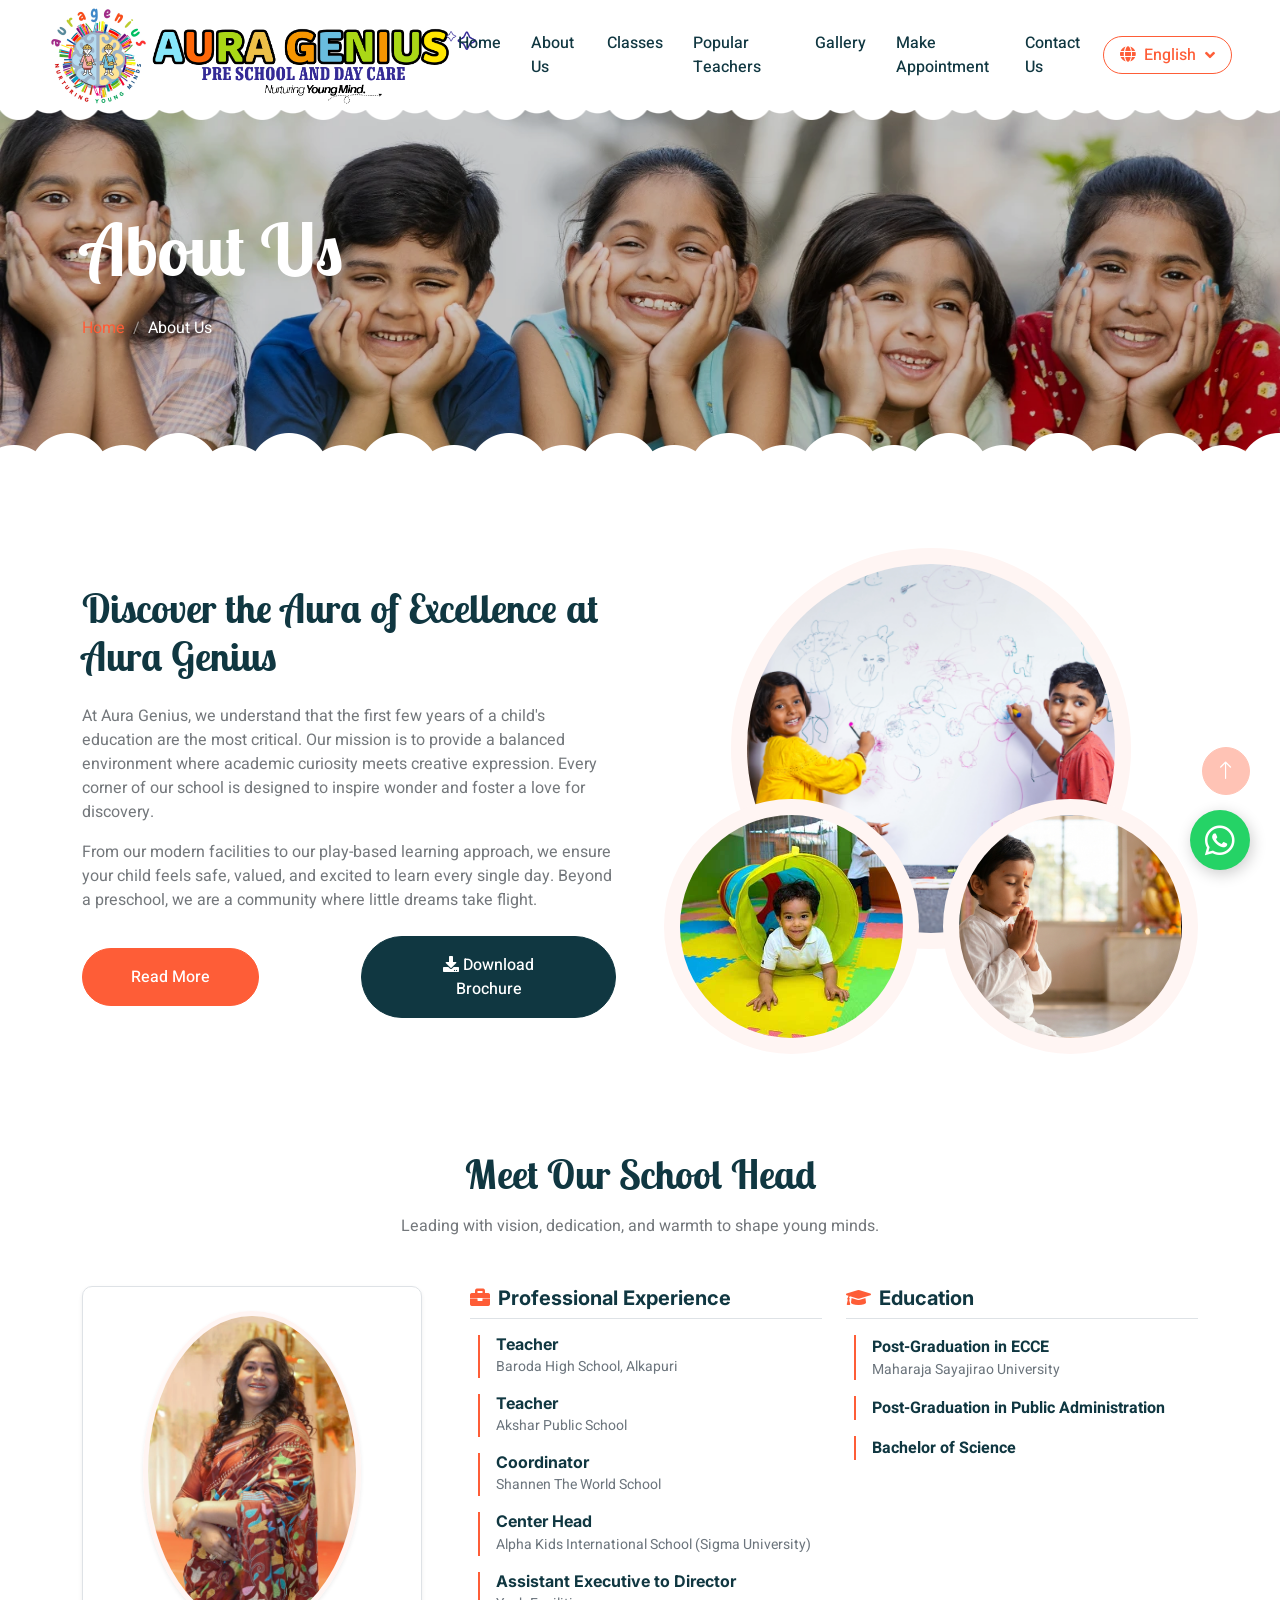
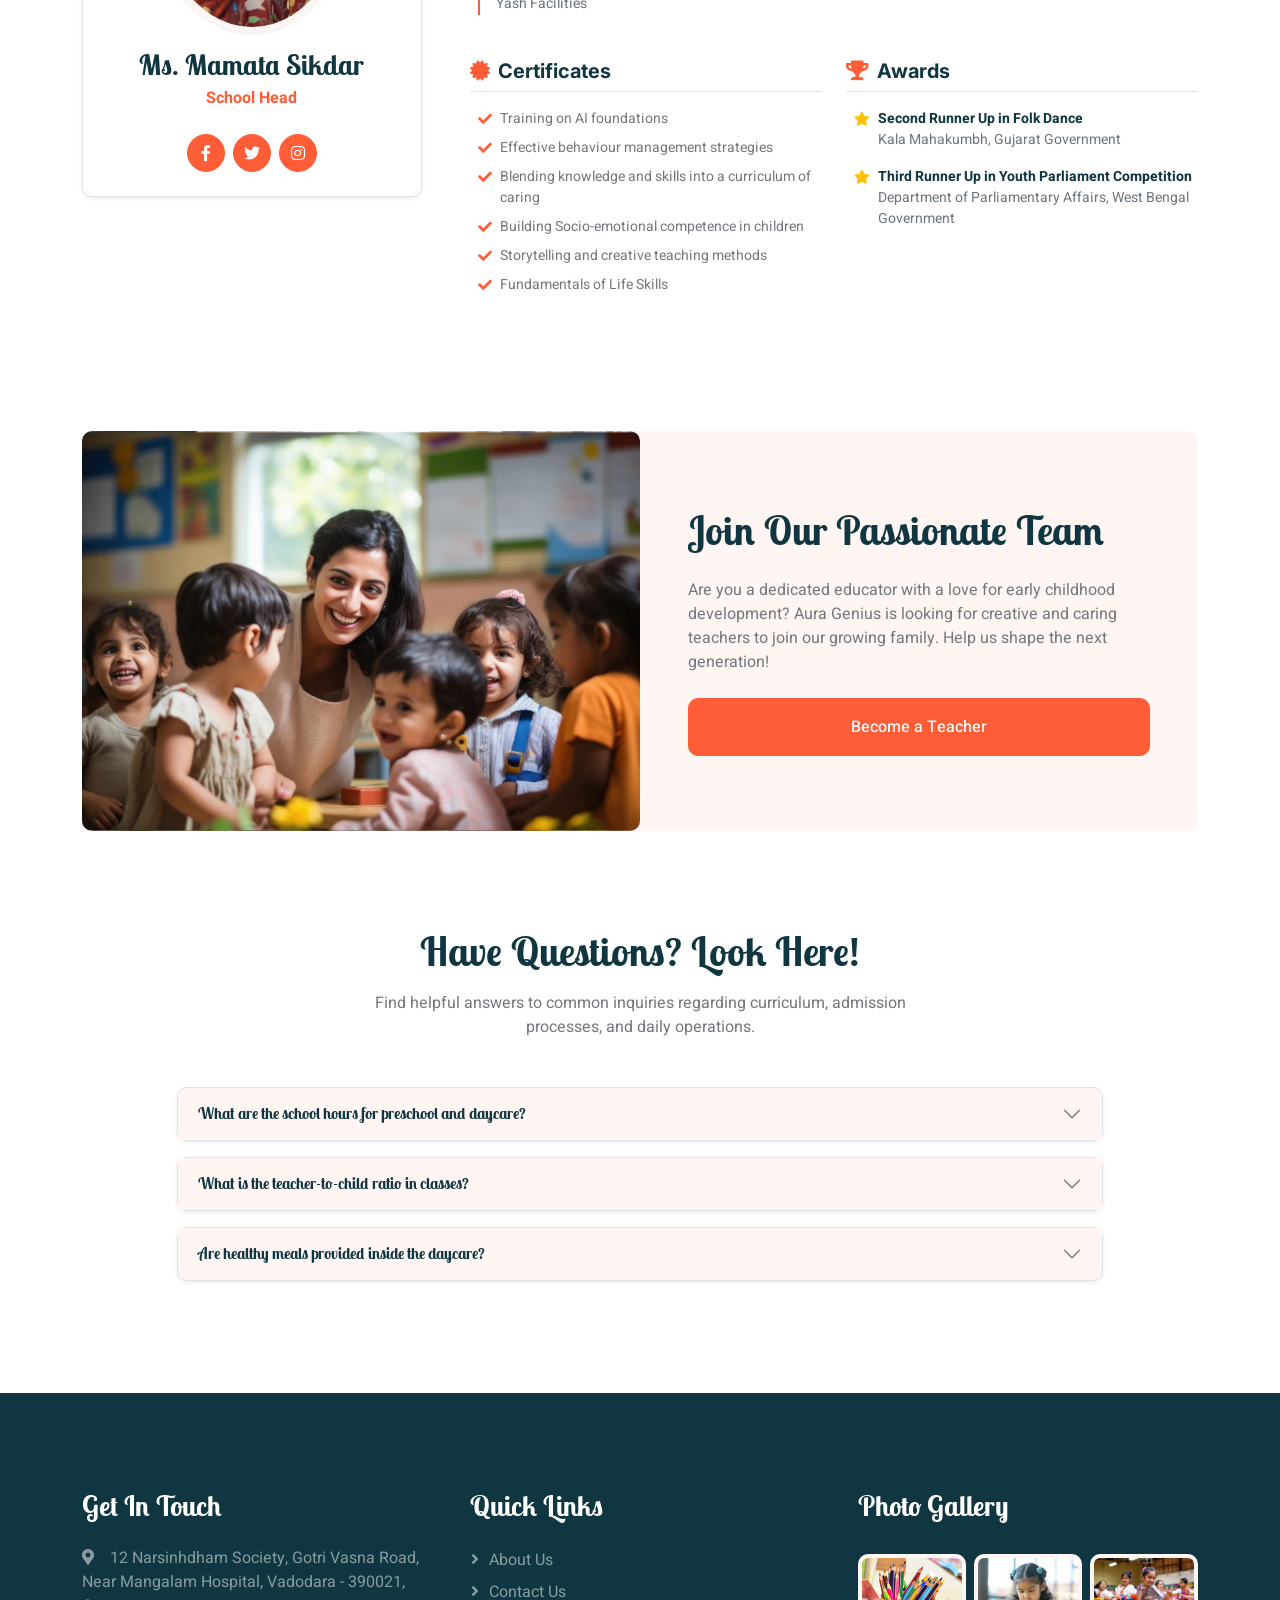
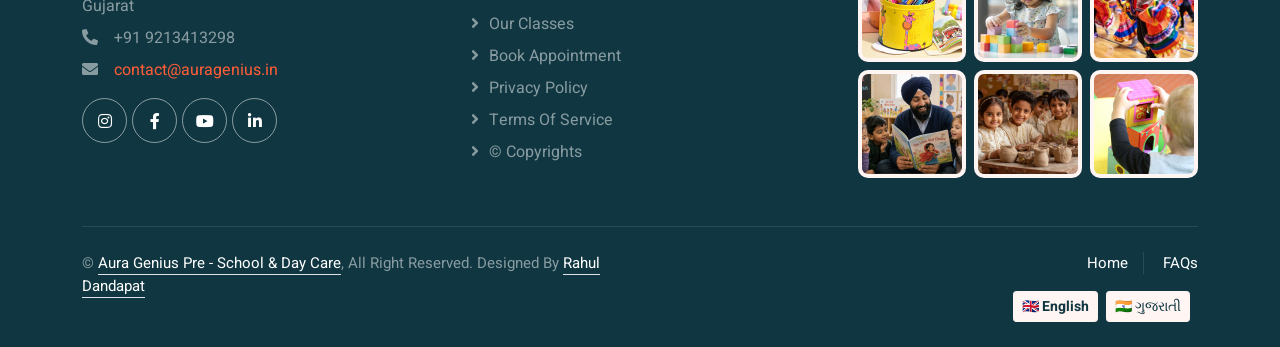
<file: about.html>
<!DOCTYPE html>
<html lang="en">

<head>
    <meta name="robots" content="index, follow">
    <meta charset="utf-8">
    <title>Aura Genius Pre School | About Us</title>
    <meta content="width=device-width, initial-scale=1.0" name="viewport">
    <meta name="title" content="About Us | Our Vision & Mission | Aura Genius Pre School Vadodara">
    <meta name="keywords"
        content="About Aura Genius, creative learning environment Gujarat, holistic child education Diwalipura, best pre-school for early development Vadodara, child-centric school Vasna road, play-based learning Vadodara, nurturing future leaders Gujarat, early childhood education Diwalipura, top-rated pre-school Vadodara, Aura Genius values and vision, child development programs Gujarat, innovative preschool curriculum Vadodara, safe and stimulating environment Gujarat, experienced teachers Diwalipura, parent testimonials Aura Genius, enrollment information Vadodara, contact Aura Genius, preschool facilities and activities Gujarat,અમારા વિશે માહિતી, સંસ્કાર અને શિક્ષણ બાળમંદિર, વડોદરા પ્લે સ્કૂલ વિઝન, મિશન અને મૂલ્યો, વાસણા રોડ પર શ્રેષ્ઠ પ્રી-સ્કૂલ, બાળ વિકાસ માટે રમત આધારિત શિક્ષણ, વડોદરા માં સારા શિક્ષણ માટે શ્રેષ્ઠ પ્રી-સ્કૂલ, વાસણા રોડ પર બાળકો માટે સુરક્ષિત અને પ્રેરણાદાયક વાતાવરણ, વડોદરા માં અનુભવી શિક્ષકો સાથે શ્રેષ્ઠ પ્રી-સ્કૂલ, વાસણા રોડ પર બાળકો માટે શ્રેષ્ઠ પ્રી-સ્કૂલ, વડોદરા માં બાળકો માટે શ્રેષ્ઠ પ્રી-સ્કૂલ, વાસણા રોડ પર બાળકો માટે શ્રેષ્ઠ પ્રી-સ્કૂલ, વડોદરા માં બાળકો માટે શ્રેષ્ઠ પ્રી-સ્કૂલ, વાસણા રોડ પર બાળકો માટે શ્રેષ્ઠ પ્રી-સ્કૂલ, વડોદરા માં બાળકો માટે શ્રેષ્ઠ પ્રી-સ્કૂલ">

    <meta name="description"
        content="Discover the Aura of Excellence at Aura Genius in Vadodara. Learn about our holistic approach, our play-based learning model, and our mission to shape the leaders of tomorrow. Explore our vision, values, and the vibrant community that makes us the best preschool in Vadodara. Join us on a journey of joyful learning and growth for your child.">

    <!-- Favicon -->
    <link href="img/favicon.ico" rel="icon">

    <!-- Google Web Fonts -->
    <link rel="preconnect" href="https://fonts.googleapis.com">
    <link rel="preconnect" href="https://fonts.gstatic.com" crossorigin>
    <link
        href="https://fonts.googleapis.com/css2?family=Heebo:wght@400;500;600&family=Inter:wght@600&family=Lobster+Two:wght@700&display=swap"
        rel="stylesheet">

    <!-- Icon Font Stylesheet -->
    <link href="https://cdnjs.cloudflare.com/ajax/libs/font-awesome/5.10.0/css/all.min.css" rel="stylesheet">
    <link href="https://cdn.jsdelivr.net/npm/bootstrap-icons@1.4.1/font/bootstrap-icons.css" rel="stylesheet">

    <!-- Libraries Stylesheet -->
    <link href="lib/animate/animate.min.css" rel="stylesheet">
    <link href="lib/owlcarousel/assets/owl.carousel.min.css" rel="stylesheet">

    <!-- Customized Bootstrap Stylesheet -->
    <link href="css/bootstrap.min.css" rel="stylesheet">

    <!-- Template Stylesheet -->
    <link href="css/style.css" rel="stylesheet">
</head>

<body>
    <div class="container-fluid bg-white p-0">
        <!-- Spinner Start -->
        <div id="spinner"
            class="show bg-white position-fixed translate-middle w-100 vh-100 top-50 start-50 d-flex align-items-center justify-content-center">
            <div class="spinner-border text-primary" style="width: 3rem; height: 3rem;" role="status">
                <span class="sr-only">Loading...</span>
            </div>
        </div>
        <!-- Spinner End -->


        <!-- Navbar Start -->
        <nav class="navbar navbar-expand-lg bg-white navbar-light sticky-top px-4 px-lg-5 py-lg-0">
            <a href="index.html" class="navbar-brand">
                <!-- Desktop View -->
                <div class="d-none d-md-flex align-items-center">
                    <img class="img-fluid"
                        src="img/logo.jpeg"
                        alt="Aura Genius Logo"
                        style="height: 100px; width: auto;">
                    <img class="img-fluid"
                        src="img/logo3.png"
                        alt="Aura Genius Logo"
                        style="height: 100px; width: auto;">
                </div>
                <!-- Mobile View -->
                <div class="d-flex d-md-none align-items-center">
                    <img class="img-fluid"
                        src="img/logo_mobile.png"
                        alt="Aura Genius Logo"
                        style="height: 100px; width: auto;">
                </div>
            </a>
            <button type="button" class="navbar-toggler" data-bs-toggle="collapse" data-bs-target="#navbarCollapse">
                <span class="navbar-toggler-icon"></span>
            </button>
            <div class="collapse navbar-collapse" id="navbarCollapse">
                <div class="navbar-nav mx-auto">
                    <a href="index.html" class="nav-item nav-link" data-i18n="nav_home">Home</a>
                    <a href="about.html" class="nav-item nav-link" data-i18n="nav_about">About Us</a>
                    <a href="classes.html" class="nav-item nav-link" data-i18n="nav_classes">Classes</a>
                    <a href="team.html" class="nav-item nav-link" data-i18n="nav_popular_teachers">Popular Teachers</a>
                    <a href="gallery.html" class="nav-item nav-link" data-i18n="nav_gallery">Gallery</a>
                    <a href="appointment.html" class="nav-item nav-link" data-i18n="nav_appointment">Make
                        Appointment</a>
                    <!-- <div class="nav-item dropdown">
                        <a href="#" class="nav-link dropdown-toggle" data-bs-toggle="dropdown"><span data-i18n="nav_pages">Pages</span></a>
                        <div class="dropdown-menu rounded-0 rounded-bottom border-0 shadow-sm m-0">
                            <a href="team.html" class="dropdown-item" data-i18n="nav_popular_teachers">Popular Teachers</a>
                            <a href="call-to-action.html" class="dropdown-item" data-i18n="nav_become_teacher">Become A Teacher</a>
                            <a href="appointment.html" class="dropdown-item" data-i18n="nav_appointment">Make Appointment</a>
                        </div>
                    </div> -->
                    <a href="contact.html" class="nav-item nav-link" data-i18n="nav_contact" active>Contact Us</a>
                </div>
                <div class="nav-item dropdown d-none d-lg-block ms-2">
                    <a href="#" class="btn btn-outline-primary rounded-pill px-3 dropdown-toggle"
                        data-bs-toggle="dropdown" aria-expanded="false">
                        <i class="fa fa-globe me-2"></i><span id="currentLang">English</span>
                    </a>
                    <div class="dropdown-menu dropdown-menu-end rounded-0 rounded-bottom border-0 shadow-sm m-0">
                        <a class="dropdown-item lang-option" href="#" data-lang="en">🇬🇧 English</a>
                        <a class="dropdown-item lang-option" href="#" data-lang="gu">🇮🇳 ગુજરાતી</a>
                    </div>
                </div>
            </div>
        </nav>
        <!-- Navbar End -->


        <!-- Page Header End -->
        <div class="container-fluid py-5 page-header position-relative mb-5">
            <div class="container py-5">
                <h1 class="display-2 text-white animated slideInDown mb-4" data-i18n="page_header_h1">About Us</h1>
                <nav aria-label="breadcrumb animated slideInDown">
                    <ol class="breadcrumb">
                        <li class="breadcrumb-item"><a href="index.html">Home</a></li>

                        <li class="breadcrumb-item text-white active" aria-current="page">About Us</li>
                    </ol>
                </nav>
            </div>
        </div>
        <!-- Page Header End -->


        <!-- About Start -->
        <div class="container-fluid py-5">
            <div class="container">
                <div class="row g-5 align-items-center">
                    <div class="col-lg-6 wow fadeInUp" data-wow-delay="0.1s">
                        <h1 class="mb-4" data-i18n="about_h1">Learn More About Our Work And Our Cultural Activities</h1>
                        <p data-i18n="about_p1">We are dedicated to providing a safe, nurturing environment where
                            children can explore, learn, and grow.</p>
                        <p class="mb-4" data-i18n="about_p2">Our experienced teachers guide children through a journey
                            of discovery, building strong foundations in literacy, numeracy, and social skills.</p>
                        <div class="row g-4 align-items-center">
                            <div class="col-sm-6">
                                <a class="btn btn-primary rounded-pill py-3 px-5" href="" data-i18n="about_btn">Read
                                    More</a>
                            </div>
                            <div class="col-sm-6">
                                <a href="./files/brochure.pdf" class="btn btn-dark rounded-pill py-sm-3 px-sm-5 animated slideInRight" data-i18n="carousel1_btn2"><i class="fa fa-download"></i> Download Brochure</a>
                                <!-- <div class="d-flex align-items-center">
                                    <img class="rounded-circle flex-shrink-0" src="img/user.jpg" alt="" style="width: 45px; height: 45px;">
                                    <div class="ms-3">
                                        <h6 class="text-primary mb-1">Jhon Doe</h6>
                                        <small data-i18n="ceo_title">CEO & Founder</small>
                                    </div>
                                </div> -->
                            </div>
                        </div>
                    </div>
                    <div class="col-lg-6 about-img wow fadeInUp" data-wow-delay="0.5s">
                        <div class="row">
                            <div class="col-12 text-center">
                                <img class="img-fluid w-75 rounded-circle bg-light p-3" src="img/new4.png" alt="">
                            </div>
                            <div class="col-6 text-start" style="margin-top: -150px;">
                                <img class="img-fluid w-100 rounded-circle bg-light p-3" src="img/about-2.webp" alt="">
                            </div>
                            <div class="col-6 text-end" style="margin-top: -150px;">
                                <img class="img-fluid w-100 rounded-circle bg-light p-3" src="img/new6.png" alt="">
                            </div>
                        </div>
                    </div>
                </div>
            </div>
        </div>
        <!-- About End -->

        <!-- Team Start -->
        <div class="container-fluid py-5">
            <div class="container">
                <!-- Section Header -->
                <div class="text-center mx-auto mb-5 wow fadeInUp" data-wow-delay="0.1s" style="max-width: 600px;">
                    <h1 class="mb-3" data-i18n="team_h1">Meet Our School Head</h1>
                    <p data-i18n="team_p">Leading with vision, dedication, and warmth to shape young minds.</p>
                </div>

                <div class="row g-5">
                    <!-- Left Column: Profile Card & Quick Info -->
                    <div class="col-lg-4 wow fadeInUp" data-wow-delay="0.1s">
                        <div class="bg-white border rounded p-4 text-center shadow-sm position-relative">
                            <img class="img-fluid rounded-circle w-75 border border-5 border-light shadow-sm mb-3" src="img/hod.webp" alt="Ms. Mamata Sikdar">
                            <h3 class="mb-1" data-i18n="team_name">Ms. Mamata Sikdar</h3>
                            <p class="text-primary fw-bold mb-4" data-i18n="team_desig">School Head</p>
                            
                            <!-- Social Icons -->
                            <div class="d-flex justify-content-center align-items-center">
                                <a class="btn btn-square btn-primary rounded-circle mx-1" href=""><i class="fab fa-facebook-f"></i></a>
                                <a class="btn btn-square btn-primary rounded-circle mx-1" href=""><i class="fab fa-twitter"></i></a>
                                <a class="btn btn-square btn-primary rounded-circle mx-1" href=""><i class="fab fa-instagram"></i></a>
                            </div>
                        </div>
                    </div>

                    <!-- Right Column: Detailed Timeline (Latest First) -->
                    <div class="col-lg-8 wow fadeInUp" data-wow-delay="0.3s">
                        <div class="row g-4 mb-4">
                            <div class="col mb-1">
                                <h5 class="mb-3 text-dark fw-bold border-bottom pb-2">
                                    <i class="fa fa-briefcase text-primary me-2"></i><span data-i18n="sec_experience">Professional Experience</span>
                                </h5>
                                <div class="ps-2">
                                    <div class="mb-3 position-relative border-start border-2 border-primary ps-3">
                                        <h6 class="mb-0 fw-bold" data-i18n="exp_3_title">Teacher</h6>
                                        <small class="text-muted" data-i18n="exp_3_org">Baroda High School, Alkapuri</small>
                                    </div>
                                    <div class="mb-3 position-relative border-start border-2 border-primary ps-3">
                                        <h6 class="mb-0 fw-bold" data-i18n="exp_4_title">Teacher</h6>
                                        <small class="text-muted" data-i18n="exp_4_org">Akshar Public School</small>
                                    </div>
                                    <div class="mb-3 position-relative border-start border-2 border-primary ps-3">
                                        <h6 class="mb-0 fw-bold" data-i18n="exp_2_title">Coordinator</h6>
                                        <small class="text-muted" data-i18n="exp_2_org">Shannen The World School</small>
                                    </div>
                                    <div class="mb-3 position-relative border-start border-2 border-primary ps-3">
                                        <h6 class="mb-0 fw-bold" data-i18n="exp_5_title">Center Head</h6>
                                        <small class="text-muted" data-i18n="exp_5_org">Alpha Kids International School (Sigma University)</small>
                                    </div>
                                    
                                    <div class="mb-3 position-relative border-start border-2 border-primary ps-3">
                                        <h6 class="mb-0 fw-bold" data-i18n="exp_1_title">Assistant Executive to Director</h6>
                                        <small class="text-muted" data-i18n="exp_1_org">Yash Facilities</small>
                                    </div>
                                </div>
                            </div>

                            <!-- Education Section -->
                            <div class="col mb-1">
                                <h5 class="mb-3 text-dark fw-bold border-bottom pb-2">
                                    <i class="fa fa-graduation-cap text-primary me-2"></i><span data-i18n="sec_education">Education</span>
                                </h5>
                                <div class="ps-2">
                                    <div class="mb-3 border-start border-2 border-primary ps-3">
                                        <span class="text-dark fw-bold" data-i18n="edu_2_title">Post-Graduation in ECCE</span> 
                                        <span class="text-muted d-block small" data-i18n="edu_2_org">Maharaja Sayajirao University</span>
                                    </div>
                                    <div class="mb-3 border-start border-2 border-primary ps-3">
                                        <span class="text-dark fw-bold" data-i18n="edu_1_title">Post-Graduation in Public Administration</span>
                                    </div>
                                    <div class="mb-3 border-start border-2 border-primary ps-3">
                                        <span class="text-dark fw-bold" data-i18n="edu_3_title">Bachelor of Science</span> 
                                    </div>
                                </div>
                            </div>
                        </div>
                        <!-- Certificates & Awards Row -->
                        <div class="row g-4 mb-4">
                            <!-- Certificates -->
                            <div class="col-md-6">
                                <h5 class="mb-3 text-dark fw-bold border-bottom pb-2">
                                    <i class="fa fa-certificate text-primary me-2"></i><span data-i18n="sec_certificates">Certificates</span>
                                </h5>
                                <ul class="list-unstyled small ps-2">
                                    <li class="mb-2 d-flex align-items-start">
                                        <i class="fa fa-check text-primary me-2 mt-1"></i><span data-i18n="cert_1">Training on AI foundations</span>
                                    </li>
                                    <li class="mb-2 d-flex align-items-start">
                                        <i class="fa fa-check text-primary me-2 mt-1"></i><span data-i18n="cert_2">Effective behaviour management strategies</span>
                                    </li>
                                    <li class="mb-2 d-flex align-items-start">
                                        <i class="fa fa-check text-primary me-2 mt-1"></i><span data-i18n="cert_3">Blending knowledge and skills into a curriculum of caring</span>
                                    </li>
                                    <li class="mb-2 d-flex align-items-start">
                                        <i class="fa fa-check text-primary me-2 mt-1"></i><span data-i18n="cert_4">Building Socio-emotional competence in children</span>
                                    </li>
                                    <li class="mb-2 d-flex align-items-start">
                                        <i class="fa fa-check text-primary me-2 mt-1"></i><span data-i18n="cert_5">Storytelling and creative teaching methods</span>
                                    </li>
                                    <li class="mb-2 d-flex align-items-start">
                                        <i class="fa fa-check text-primary me-2 mt-1"></i><span data-i18n="cert_6">Fundamentals of Life Skills</span>
                                    </li>
                                </ul>
                            </div>

                            <!-- Awards -->
                            <div class="col-md-6">
                                <h5 class="mb-3 text-dark fw-bold border-bottom pb-2">
                                    <i class="fa fa-trophy text-primary me-2"></i><span data-i18n="sec_awards">Awards</span>
                                </h5>
                                <ul class="list-unstyled small ps-2">
                                    <li class="mb-3 d-flex align-items-start">
                                        <i class="fa fa-star text-warning me-2 mt-1"></i>
                                        <div>
                                            <strong class="d-block text-dark" data-i18n="award_1_title">Second Runner Up in Folk Dance</strong>
                                            <span class="text-muted" data-i18n="award_1_org">Kala Mahakumbh, Gujarat Government</span>
                                        </div>
                                    </li>
                                    <li class="mb-3 d-flex align-items-start">
                                        <i class="fa fa-star text-warning me-2 mt-1"></i>
                                        <div>
                                            <strong class="d-block text-dark" data-i18n="award_2_title">Third Runner Up in Youth Parliament Competition</strong>
                                            <span class="text-muted" data-i18n="award_2_org">Department of Parliamentary Affairs, West Bengal Government</span>
                                        </div>
                                    </li>
                                </ul>
                            </div>
                        </div>

                    </div>
                </div>
            </div>
        </div>
        <!-- Team End -->


        <!-- Call To Action Start -->
        <div class="container-fluid py-5">
            <div class="container">
                <div class="bg-light rounded">
                    <div class="row g-0">
                        <div class="col-lg-6 wow fadeIn" data-wow-delay="0.1s" style="min-height: 400px;">
                            <div class="position-relative h-100">
                                <img class="position-absolute w-100 h-100 rounded" src="img/call-to-action.webp"
                                    style="object-fit: cover;">
                            </div>
                        </div>
                        <div class="col-lg-6 wow fadeIn" data-wow-delay="0.5s">
                            <div class="h-100 d-flex flex-column justify-content-center p-5">
                                <h1 class="mb-4" data-i18n="cta_h1">Become A Teacher</h1>
                                <p class="mb-4" data-i18n="cta_p">Are you a dedicated educator with a love for early
                                    childhood development? Aura Genius is looking for creative and caring teachers to
                                    join our growing family.</p>
                                <a class="btn btn-primary py-3 px-5" href="contact.html" data-i18n="cta_btn">Get Started Now<i
                                        class="fa fa-arrow-right ms-2"></i></a>
                            </div>
                        </div>
                    </div>
                </div>
            </div>
        </div>
        <!-- Call To Action End -->

        <!-- Faq Section -->
        <div class="container-fluid py-5">
            <div class="container">
                <div class="text-center mx-auto mb-5 wow fadeInUp" data-wow-delay="0.1s" style="max-width: 600px;">
                    <h1 class="mb-3" data-i18n="faq_h1">Have Questions? Look Here!</h1>
                    <p data-i18n="faq_p">Find helpful answers to common inquiries regarding curriculum, admission processes, and daily operations.</p>
                </div>
                <div class="row justify-content-center">
                    <div class="col-lg-10 wow fadeInUp" data-wow-delay="0.3s">
                        <div class="accordion" id="faqAccordion">
                            <div class="accordion-item mb-3 border rounded shadow-sm">
                                <h2 class="accordion-header" id="headingOne">
                                    <button class="accordion-button collapsed fw-bold text-dark" type="button" data-bs-toggle="collapse" data-bs-target="#collapseOne" aria-expanded="false" aria-controls="collapseOne" data-i18n="faq_q1">
                                        What are the school hours for preschool and daycare?
                                    </button>
                                </h2>
                                <div id="collapseOne" class="accordion-collapse collapse" aria-labelledby="headingOne" data-bs-parent="#faqAccordion">
                                    <div class="accordion-body text-muted" data-i18n="faq_a1">
                                        Our preschool hours run from 9:00 AM to 1:00 PM, while extended daycare facilities stay open until 6:00 PM, operating Monday through Saturday.
                                    </div>
                                </div>
                            </div>
                            <div class="accordion-item mb-3 border rounded shadow-sm">
                                <h2 class="accordion-header" id="headingTwo">
                                    <button class="accordion-button collapsed fw-bold text-dark" type="button" data-bs-toggle="collapse" data-bs-target="#collapseTwo" aria-expanded="false" aria-controls="collapseTwo" data-i18n="faq_q2">
                                        What is the teacher-to-child ratio in classes?
                                    </button>
                                </h2>
                                <div id="collapseTwo" class="accordion-collapse collapse" aria-labelledby="headingTwo" data-bs-parent="#faqAccordion">
                                    <div class="accordion-body text-muted" data-i18n="faq_a2">
                                        We maintain a personalized 1:10 ratio to assure each young child receives thorough attention, careful guidance, and direct support during growth blocks.
                                    </div>
                                </div>
                            </div>
                            <div class="accordion-item mb-3 border rounded shadow-sm">
                                <h2 class="accordion-header" id="headingThree">
                                    <button class="accordion-button collapsed fw-bold text-dark" type="button" data-bs-toggle="collapse" data-bs-target="#collapseThree" aria-expanded="false" aria-controls="collapseThree" data-i18n="faq_q3">
                                        Are healthy meals provided inside the daycare?
                                    </button>
                                </h2>
                                <div id="collapseThree" class="accordion-collapse collapse" aria-labelledby="headingThree" data-bs-parent="#faqAccordion">
                                    <div class="accordion-body text-muted" data-i18n="faq_a3">
                                        Yes, balanced and nutritious snacks/meals are arranged under strict safety rules, tailored explicitly for growing youngsters.
                                    </div>
                                </div>
                            </div>
                        </div>
                    </div>
                </div>
            </div>
        </div>
        <!-- Faq Section -->

        <!-- Footer Start -->
        <div class="container-fluid bg-dark text-white-50 footer pt-5 mt-5 wow fadeIn" data-wow-delay="0.1s">

            <div class="container py-5">
                <div class="row g-5">
                    <div class="col-lg-4 col-md-6">
                        <h3 class="text-white mb-4" data-i18n="footer_touch">Get In Touch</h3>
                        <p class="mb-2"><i class="fa fa-map-marker-alt me-3"></i>12 Narsinhdham Society, Gotri Vasna Road, Near Mangalam Hospital, Vadodara - 390021, Gujarat</p>
                        <p class="mb-2"><i class="fa fa-phone-alt me-3"></i><a href="tel:+91-9213413298"></a>+91
                            9213413298</a></p>
                        <p class="mb-2"><i class="fa fa-envelope me-3"></i><a
                                href="mailto:contact@auragenius.in">contact@auragenius.in</a></p>
                        <div class="d-flex pt-2">
                            <a class="btn btn-outline-light btn-social" href="https://www.instagram.com/auragenius26"><i class="fab fa-instagram"></i></a>
                            <a class="btn btn-outline-light btn-social" title="Fallow us on Facebook" href="https://www.facebook.com/profile.php?id=61590430708475&sk=about"><i class="fab fa-facebook-f"></i></a>
                            <a class="btn btn-outline-light btn-social" href=""><i class="fab fa-youtube"></i></a>
                            <a class="btn btn-outline-light btn-social" href=""><i class="fab fa-linkedin-in"></i></a>
                        </div>
                    </div>
                    <div class="col-lg-4 col-md-6 text-center text-md-start">
                        <h3 class="text-white mb-4" data-i18n="footer_quick">Quick Links</h3>
                        <a class="btn btn-link text-white-50" href="about.html" data-i18n="footer_about">About Us</a>
                        <a class="btn btn-link text-white-50" href="contact.html" data-i18n="footer_contact">Contact
                            Us</a>
                        <a class="btn btn-link text-white-50" href="classes.html" data-i18n="footer_services">Our
                            Classes</a>
                        <a class="btn btn-link text-white-50" href="appointment.html"
                            data-i18n="footer_appointment">Book Appointment</a>
                        <a class="btn btn-link text-white-50" href="privacy.html" data-i18n="footer_privacy">Privacy
                            Policy</a>
                        <a class="btn btn-link text-white-50" href="terms.html" data-i18n="footer_terms">Terms &
                            Condition</a>
                        <a class="btn btn-link text-white-50" href="copyright.html" data-i18n="footer_copyright">&copy;
                            Copyrights</a>
                    </div>
                    <div class="col-lg-4 col-md-6">
                        <h3 class="text-white mb-4" data-i18n="footer_gallery">Photo Gallery</h3>
                        <div class="row g-2 pt-2">
                            <div class="col-4">
                                <a href="gallery.html" target="_blank" rel="noopener noreferrer">
                                    <img class="img-fluid rounded bg-light p-1" src="img/classes-1.jpg" alt="">
                                </a>
                            </div>
                            <div class="col-4">
                                <a href="gallery.html" target="_blank" rel="noopener noreferrer">
                                    <img class="img-fluid rounded bg-light p-1" src="img/new3.webp" alt="">
                                </a>
                            </div>
                            <div class="col-4">
                                <a href="gallery.html" target="_blank" rel="noopener noreferrer">
                                    <img class="img-fluid rounded bg-light p-1" src="img/new1.webp" alt="">
                                </a>
                            </div>
                            <div class="col-4">
                                <a href="gallery.html" target="_blank" rel="noopener noreferrer">
                                    <img class="img-fluid rounded bg-light p-1" src="img/new7.png" alt="">
                                </a>
                            </div>
                            <div class="col-4">
                                <a href="gallery.html" target="_blank" rel="noopener noreferrer">
                                    <img class="img-fluid rounded bg-light p-1" src="img/new2.webp" alt="">
                                </a>
                            </div>
                            <div class="col-4">
                                <a href="gallery.html" target="_blank" rel="noopener noreferrer">
                                    <img class="img-fluid rounded bg-light p-1" src="img/classes-6.jpg" alt="">
                                </a>
                            </div>
                        </div>
                    </div>
                    <!-- <div class="col-lg-3 col-md-6">
                        <h3 class="text-white mb-4" data-i18n="footer_newsletter">Newsletter</h3>
                        <p data-i18n="footer_newsletter_p">Subscribe to our newsletter and stay updated.</p>
                        <div class="position-relative mx-auto" style="max-width: 400px;">
                            <input class="form-control bg-transparent w-100 py-3 ps-4 pe-5" type="text" placeholder="Your email" data-i18n-placeholder="footer_email_ph">
                            <button type="button" class="btn btn-primary py-2 position-absolute top-0 end-0 mt-2 me-2" data-i18n="footer_signup">SignUp</button>
                        </div>
                    </div> -->
                </div>
            </div>
            <div class="container">
                <div class="copyright">
                    <div class="row">
                        <div class="col-md-6 text-center text-md-start mb-3 mb-md-0">
                            &copy; <a class="border-bottom" href="copyright.html">Aura Genius Pre - School & Day
                                Care</a>, All Right Reserved.

                            <!--/*** The author’s attribution link must remain intact in the template. ***/-->
                            <!--/*** If you wish to remove this credit link, please purchase the Pro Version . ***/-->
                            Designed By <a class="border-bottom" href="mailto:rdandapat19@gmail.com">Rahul Dandapat</a>
                        </div>
                        <div class="col-md-6 text-center text-md-end">
                            <div class="footer-menu">
                                <a href="index.html" data-i18n="footer_menu_home">Home</a>
                                <!-- <a href="cookies.html" data-i18n="footer_menu_cookies">Cookies</a>
                                <a href="help.html" data-i18n="footer_menu_help">Help</a> -->
                                <a href="faq.html" data-i18n="footer_menu_faq">FQAs</a>
                            </div>
                            <div class="mt-3 d-flex justify-content-end">
                                <a class="btn btn-outline-light btn-sm lang-select active me-2 text-dark  lang-option"
                                    href="#" data-lang="en">🇬🇧 English</a>
                                <a class="btn btn-outline-light btn-sm lang-select active me-2 text-dark lang-option"
                                    href="#" data-lang="gu">🇮🇳 ગુજરાતી</a>
                            </div>
                        </div>
                    </div>
                </div>
            </div>
        </div>
        <!-- Footer End -->
<!-- Walking Animation -->

<div class="walking-boy-container">
            <img src="img/walking-boy4.gif" alt="Walking Boy" class="walking-boy">
 </div>


        <div class="whatsapp-container">
            <!-- Updated with new school name and tagline in the pre-filled message -->
            <a href="https://wa.me/919213413298?text=Hello%20Aura%20Genius%20Preschool%20and%20Day%20Care!%20Nurturing%20Young%20Minds.%20I%20would%20like%20to%20know%20more%20about%20admissions."
                target="_blank" class="whatsapp-float">
                <i class="fab fa-whatsapp"></i>
            </a>
            <!-- Tooltip can remain the same or be customized -->
            <div class="whatsapp-tooltip" data-i18n="wa_tooltip">Chat with us!</div>
        </div>


        <!-- Back to Top -->
        <a href="#" class="btn btn-lg btn-primary btn-lg-square back-to-top"><i class="bi bi-arrow-up"></i></a>
    </div>

    <!-- JavaScript Libraries -->
    <script src="https://code.jquery.com/jquery-3.4.1.min.js"></script>
    <script src="https://cdn.jsdelivr.net/npm/bootstrap@5.0.0/dist/js/bootstrap.bundle.min.js"></script>
    <script src="lib/wow/wow.min.js"></script>
    <script src="lib/easing/easing.min.js"></script>
    <script src="lib/waypoints/waypoints.min.js"></script>
    <script src="lib/owlcarousel/owl.carousel.min.js"></script>

    <!-- Template Javascript -->
    <script src="js/main.js"></script>

    <!-- Language Scripts -->
    <script src="js/lang-about.js"></script>
    <script src="js/lang.js"></script>
</body>

</html>
</file>
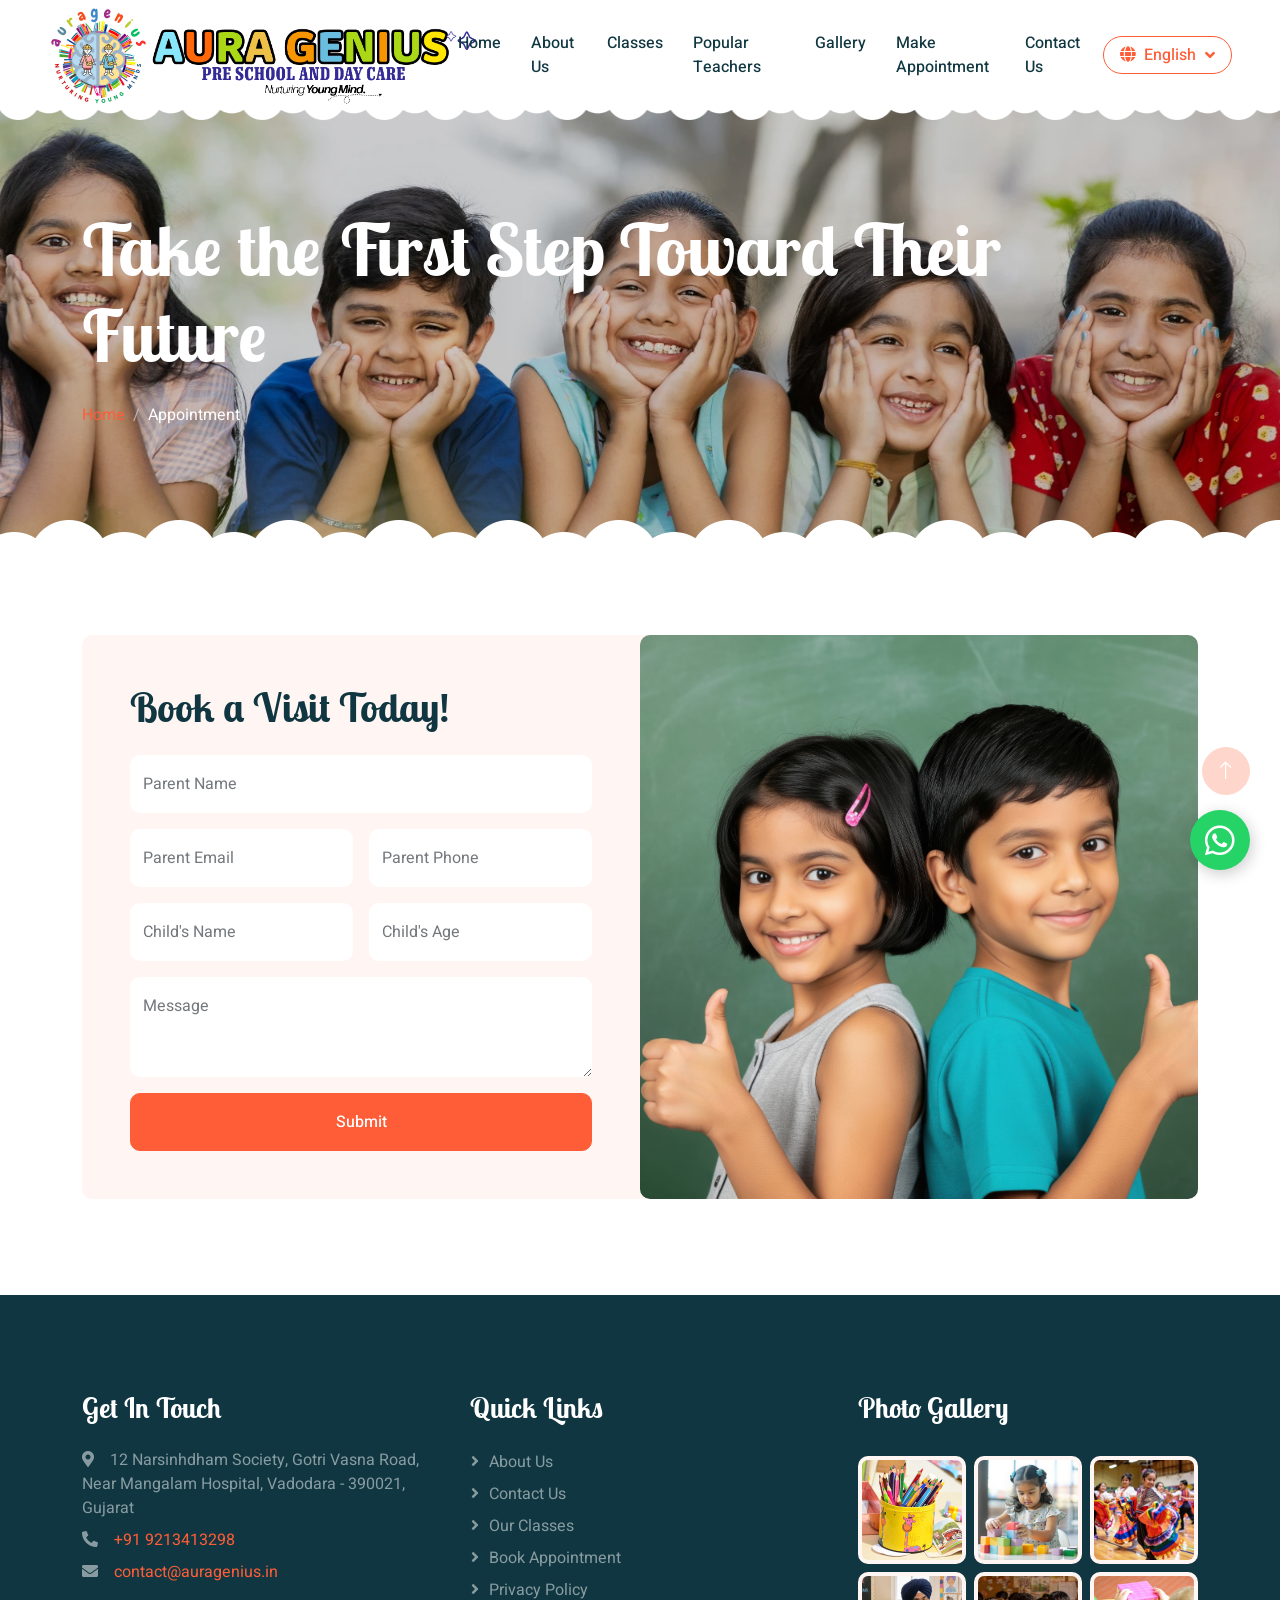
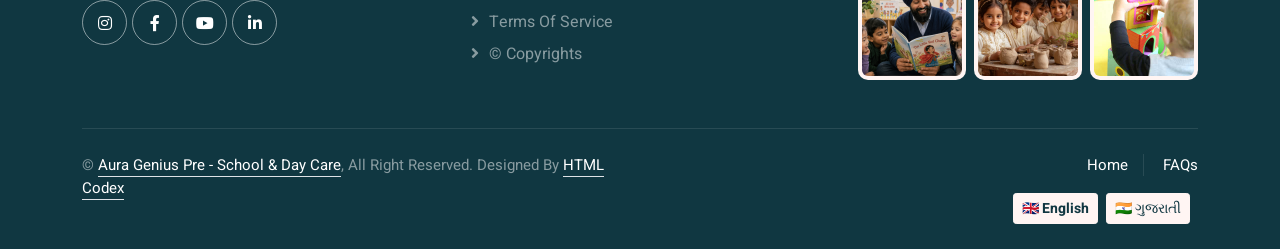
<file: appointment.html>
<!DOCTYPE html>
<html lang="en">

<head>
    <meta name="robots" content="index, follow">
    <meta charset="utf-8">
    <title>Aura Genius Pre School | Make Appointment</title>
    <meta content="width=device-width, initial-scale=1.0" name="viewport">
    <meta name="title" content="Book a School Tour | Admissions Open | Aura Genius Pre-School in Vadodara, Gujarat">
    <meta name="keywords"
        content="Schedule a school tour Vadodara, pre-school enrollment Diwalipura, visit our campus Vasna road, admissions open Aura Genius, preschool registration Vadodara, book an appointment for school tour, Aura Genius campus visit, pre-school tour booking Vadodara, schedule a visit to Aura Genius, preschool admissions Vadodara, રેઇનબો કિડઝ ઔરા સ્કૂલ ટૂર બુકિંગ, વડોદરામાં પ્રી-સ્કૂલ ટૂર શેડ્યૂલ કરો, વાસણા રોડ પર પ્રી-સ્કૂલ મુલાકાત બુક કરો, રેઇનબો કિડઝ ઔરા એડમિશન ખુલ્લા છે, વડોદરામાં પ્રી-સ્કૂલ નોંધણી, સ્કૂલ ટૂર માટે એપોઇન્ટમેન્ટ બુક કરો, રેઇનબો કિડઝ ઔરા કેમ્પસ મુલાકાત, વડોદરામાં પ્રી-સ્કૂલ ટૂર બુકિંગ શેડ્યૂલ કરો, વડોદરામાં પ્રી-સ્કૂલ એડમિશન,પ્રી-સ્કૂલ પ્રવેશ પ્રક્રિયા, સ્કૂલ મુલાકાત માટે એપોઇન્ટમેન્ટ, નવી સ્કૂલ એડમિશન વડોદરા, રેઇનબો કિડઝ ઔરા સ્કૂલ ટૂર, વડોદરામાં પ્રી-સ્કૂલ ટૂર બુકિંગ, રેઇનબો કિડઝ ઔરા એડમિશન, સ્કૂલ ટૂર માટે એપોઇન્ટમેન્ટ બુક કરો">

    <meta name="description"
        content="Take the first step toward your child's bright future. Schedule a personalized campus tour or book an appointment with our admissions team at Aura Genius, Vadodara. Call +91 9213413298 or email us to learn more about our curriculum, facilities, and enrollment process. We look forward to welcoming you and your child to our nurturing preschool community.">

    <!-- Favicon -->
    <link href="img/favicon.ico" rel="icon">

    <!-- Google Web Fonts -->
    <link rel="preconnect" href="https://fonts.googleapis.com">
    <link rel="preconnect" href="https://fonts.gstatic.com" crossorigin>
    <link
        href="https://fonts.googleapis.com/css2?family=Heebo:wght@400;500;600&family=Inter:wght@600&family=Lobster+Two:wght@700&display=swap"
        rel="stylesheet">

    <!-- Icon Font Stylesheet -->
    <link href="https://cdnjs.cloudflare.com/ajax/libs/font-awesome/5.10.0/css/all.min.css" rel="stylesheet">
    <link href="https://cdn.jsdelivr.net/npm/bootstrap-icons@1.4.1/font/bootstrap-icons.css" rel="stylesheet">

    <!-- Libraries Stylesheet -->
    <link href="lib/animate/animate.min.css" rel="stylesheet">
    <link href="lib/owlcarousel/assets/owl.carousel.min.css" rel="stylesheet">

    <!-- Customized Bootstrap Stylesheet -->
    <link href="css/bootstrap.min.css" rel="stylesheet">

    <!-- Template Stylesheet -->
    <link href="css/style.css" rel="stylesheet">
</head>

<body>
    <div class="container-fluid bg-white p-0">
        <!-- Spinner Start -->
        <div id="spinner"
            class="show bg-white position-fixed translate-middle w-100 vh-100 top-50 start-50 d-flex align-items-center justify-content-center">
            <div class="spinner-border text-primary" style="width: 3rem; height: 3rem;" role="status">
                <span class="sr-only">Loading...</span>
            </div>
        </div>
        <!-- Spinner End -->


        <!-- Navbar Start -->
        <nav class="navbar navbar-expand-lg bg-white navbar-light sticky-top px-4 px-lg-5 py-lg-0">
            <a href="index.html" class="navbar-brand">
                <!-- Desktop View -->
                <div class="d-none d-md-flex align-items-center">
                    <img class="img-fluid"
                        src="img/logo.jpeg"
                        alt="Aura Genius Logo"
                        style="height: 100px; width: auto;">
                    <img class="img-fluid"
                        src="img/logo3.png"
                        alt="Aura Genius Logo"
                        style="height: 100px; width: auto;">
                </div>
                <!-- Mobile View -->
                <div class="d-flex d-md-none align-items-center">
                    <img class="img-fluid"
                        src="img/logo_mobile.png"
                        alt="Aura Genius Logo"
                        style="height: 100px; width: auto;">
                </div>
            </a>
            <button type="button" class="navbar-toggler" data-bs-toggle="collapse" data-bs-target="#navbarCollapse">
                <span class="navbar-toggler-icon"></span>
            </button>
            <div class="collapse navbar-collapse" id="navbarCollapse">
                <div class="navbar-nav mx-auto">
                    <a href="index.html" class="nav-item nav-link" data-i18n="nav_home">Home</a>
                    <a href="about.html" class="nav-item nav-link" data-i18n="nav_about">About Us</a>
                    <a href="classes.html" class="nav-item nav-link" data-i18n="nav_classes">Classes</a>
                    <a href="team.html" class="nav-item nav-link" data-i18n="nav_popular_teachers">Popular Teachers</a>
                    <a href="gallery.html" class="nav-item nav-link" data-i18n="nav_gallery">Gallery</a>
                    <a href="appointment.html" class="nav-item nav-link" data-i18n="nav_appointment">Make
                        Appointment</a>
                    <!-- <div class="nav-item dropdown">
                        <a href="#" class="nav-link dropdown-toggle" data-bs-toggle="dropdown"><span data-i18n="nav_pages">Pages</span></a>
                        <div class="dropdown-menu rounded-0 rounded-bottom border-0 shadow-sm m-0">
                            <a href="team.html" class="dropdown-item" data-i18n="nav_popular_teachers">Popular Teachers</a>
                            <a href="call-to-action.html" class="dropdown-item" data-i18n="nav_become_teacher">Become A Teacher</a>
                            <a href="appointment.html" class="dropdown-item" data-i18n="nav_appointment">Make Appointment</a>
                        </div>
                    </div> -->
                    <a href="contact.html" class="nav-item nav-link" data-i18n="nav_contact" active>Contact Us</a>
                </div>
                <div class="nav-item dropdown d-none d-lg-block ms-2">
                    <a href="#" class="btn btn-outline-primary rounded-pill px-3 dropdown-toggle"
                        data-bs-toggle="dropdown" aria-expanded="false">
                        <i class="fa fa-globe me-2"></i><span id="currentLang">English</span>
                    </a>
                    <div class="dropdown-menu dropdown-menu-end rounded-0 rounded-bottom border-0 shadow-sm m-0">
                        <a class="dropdown-item lang-option" href="#" data-lang="en">🇬🇧 English</a>
                        <a class="dropdown-item lang-option" href="#" data-lang="gu">🇮🇳 ગુજરાતી</a>
                    </div>
                </div>
            </div>
        </nav>
        <!-- Navbar End -->


        <!-- Page Header End -->
        <div class="container-fluid py-5 page-header position-relative mb-5">
            <div class="container py-5">
                <h1 class="display-2 text-white animated slideInDown mb-4" data-i18n="page_header_h1">Appointment</h1>
                <nav aria-label="breadcrumb animated slideInDown">
                    <ol class="breadcrumb">
                        <li class="breadcrumb-item"><a href="index.html">Home</a></li>

                        <li class="breadcrumb-item text-white active" aria-current="page">Appointment</li>
                    </ol>
                </nav>
            </div>
        </div>
        <!-- Page Header End -->


        <!-- Appointment Start -->
        <div class="container-fluid py-5">
            <div class="container">
                <div class="bg-light rounded">
                    <div class="row g-0">
                        <div class="col-lg-6 wow fadeIn" data-wow-delay="0.1s">
                            <div class="h-100 d-flex flex-column justify-content-center p-5">
                                <h1 class="mb-4" data-i18n="appt_h1">Make Appointment</h1>
                                <form action="https://api.web3forms.com/submit" method="POST">
                                    <input type="hidden" name="access_key" value="e614a508-d5b8-42dc-a071-7a7c29d2750b">
                                    <input type="checkbox" name="botcheck" class="hidden" style="display: none;">
                                    <input type="hidden" name="from_page" value="Appointment Booking Request">
                                    <div class="row g-3">
                                        <div class="col-sm-12">
                                            <div class="form-floating">
                                                <input type="text" name="parent_name" class="form-control border-0"
                                                    id="gname" placeholder="Parent Name"
                                                    data-i18n-placeholder="appt_gname" required>
                                                <label for="gname" data-i18n="appt_gname">Parent Name</label>
                                            </div>
                                        </div>
                                        <div class="col-sm-6">
                                            <div class="form-floating">
                                                <input type="email" name="parent_email" class="form-control border-0"
                                                    id="gmail" placeholder="Parent Email"
                                                    data-i18n-placeholder="appt_gemail" required>
                                                <label for="gmail" data-i18n="appt_gemail">Parent Email</label>
                                            </div>
                                        </div>
                                        <div class="col-sm-6">
                                            <div class="form-floating">
                                                <input type="text" name="parent_phone" class="form-control border-0"
                                                    id="gphone" placeholder="Parent Phone"
                                                    data-i18n-placeholder="appt_gphone">
                                                <label for="gphone" data-i18n="appt_gphone">Parent Phone</label>
                                            </div>
                                        </div>
                                        <div class="col-sm-6">
                                            <div class="form-floating">
                                                <input type="text" name="child_name" class="form-control border-0"
                                                    id="cname" placeholder="Child Name"
                                                    data-i18n-placeholder="appt_cname">
                                                <label for="cname" data-i18n="appt_cname">Child Name</label>
                                            </div>
                                        </div>
                                        <div class="col-sm-6">
                                            <div class="form-floating">
                                                <input type="text" name="child_age" class="form-control border-0"
                                                    id="cage" placeholder="Child Age" data-i18n-placeholder="appt_cage">
                                                <label for="cage" data-i18n="appt_cage">Child Age</label>
                                            </div>
                                        </div>
                                        <div class="col-12">
                                            <div class="form-floating">
                                                <textarea name="message" class="form-control border-0"
                                                    placeholder="Leave a message here" data-i18n-placeholder="appt_msg"
                                                    id="message" style="height: 100px" required></textarea>
                                                <label for="message" data-i18n="appt_msg">Message</label>
                                            </div>
                                        </div>
                                        <div class="col-12">
                                            <button class="btn btn-primary w-100 py-3" type="submit"
                                                data-i18n="appt_submit">Submit</button>
                                        </div>
                                    </div>
                                </form>
                            </div>
                        </div>
                        <div class="col-lg-6 wow fadeIn" data-wow-delay="0.5s" style="min-height: 400px;">
                            <div class="position-relative h-100">
                                <img class="position-absolute w-100 h-100 rounded" src="img/qna.png"
                                    style="object-fit: cover;">
                            </div>
                        </div>
                    </div>
                </div>
            </div>
        </div>
        <!-- Appointment End -->


        <!-- Footer Start -->
        <div class="container-fluid bg-dark text-white-50 footer pt-5 mt-5 wow fadeIn" data-wow-delay="0.1s">

            <div class="container py-5">
                <div class="row g-5">
                    <div class="col-lg-4 col-md-6">
                        <h3 class="text-white mb-4" data-i18n="footer_touch">Get In Touch</h3>
                        <p class="mb-2"><i class="fa fa-map-marker-alt me-3"></i>12 Narsinhdham Society, Gotri Vasna Road, Near Mangalam Hospital, Vadodara - 390021, Gujarat</p>
                        <p class="mb-2"><i class="fa fa-phone-alt me-3"></i><a href="tel:+91-9213413298">+91
                                9213413298</a></p>
                        <p class="mb-2"><i class="fa fa-envelope me-3"></i><a
                                href="mailto:contact@auragenius.in">contact@auragenius.in</a></p>
                        <div class="d-flex pt-2">
                            <a class="btn btn-outline-light btn-social" href="https://www.instagram.com/auragenius26"><i class="fab fa-instagram"></i></a>
                            <a class="btn btn-outline-light btn-social" title="Fallow us on Facebook" href="https://www.facebook.com/profile.php?id=61590430708475&sk=about"><i class="fab fa-facebook-f"></i></a>
                            <a class="btn btn-outline-light btn-social" href=""><i class="fab fa-youtube"></i></a>
                            <a class="btn btn-outline-light btn-social" href=""><i class="fab fa-linkedin-in"></i></a>
                        </div>
                    </div>
                    <div class="col-lg-4 col-md-6 text-center text-md-start">
                        <h3 class="text-white mb-4" data-i18n="footer_quick">Quick Links</h3>
                        <a class="btn btn-link text-white-50" href="about.html" data-i18n="footer_about">About Us</a>
                        <a class="btn btn-link text-white-50" href="contact.html" data-i18n="footer_contact">Contact
                            Us</a>
                        <a class="btn btn-link text-white-50" href="classes.html" data-i18n="footer_services">Our
                            Classes</a>
                        <a class="btn btn-link text-white-50" href="appointment.html"
                            data-i18n="footer_appointment">Book Appointment</a>
                        <a class="btn btn-link text-white-50" href="privacy.html" data-i18n="footer_privacy">Privacy
                            Policy</a>
                        <a class="btn btn-link text-white-50" href="terms.html" data-i18n="footer_terms">Terms &
                            Condition</a>
                        <a class="btn btn-link text-white-50" href="copyright.html" data-i18n="footer_copyright">&copy;
                            Copyrights</a>
                    </div>
                    <div class="col-lg-4 col-md-6">
                        <h3 class="text-white mb-4" data-i18n="footer_gallery">Photo Gallery</h3>
                        <div class="row g-2 pt-2">
                            <div class="col-4">
                                <a href="gallery.html" target="_blank" rel="noopener noreferrer">
                                    <img class="img-fluid rounded bg-light p-1" src="img/classes-1.jpg" alt="">
                                </a>
                            </div>
                            <div class="col-4">
                                <a href="gallery.html" target="_blank" rel="noopener noreferrer">
                                    <img class="img-fluid rounded bg-light p-1" src="img/new3.webp" alt="">
                                </a>
                            </div>
                            <div class="col-4">
                                <a href="gallery.html" target="_blank" rel="noopener noreferrer">
                                    <img class="img-fluid rounded bg-light p-1" src="img/new1.webp" alt="">
                                </a>
                            </div>
                            <div class="col-4">
                                <a href="gallery.html" target="_blank" rel="noopener noreferrer">
                                    <img class="img-fluid rounded bg-light p-1" src="img/new7.png" alt="">
                                </a>
                            </div>
                            <div class="col-4">
                                <a href="gallery.html" target="_blank" rel="noopener noreferrer">
                                    <img class="img-fluid rounded bg-light p-1" src="img/new2.webp" alt="">
                                </a>
                            </div>
                            <div class="col-4">
                                <a href="gallery.html" target="_blank" rel="noopener noreferrer">
                                    <img class="img-fluid rounded bg-light p-1" src="img/classes-6.jpg" alt="">
                                </a>
                            </div>
                        </div>
                    </div>
                    <!-- <div class="col-lg-3 col-md-6">
                        <h3 class="text-white mb-4" data-i18n="footer_newsletter">Newsletter</h3>
                        <p data-i18n="footer_newsletter_p">Subscribe to our newsletter and stay updated.</p>
                        <div class="position-relative mx-auto" style="max-width: 400px;">
                            <input class="form-control bg-transparent w-100 py-3 ps-4 pe-5" type="text" placeholder="Your email" data-i18n-placeholder="footer_email_ph">
                            <button type="button" class="btn btn-primary py-2 position-absolute top-0 end-0 mt-2 me-2" data-i18n="footer_signup">SignUp</button>
                        </div>
                    </div> -->
                </div>
            </div>
            <div class="container">
                <div class="copyright">
                    <div class="row">
                        <div class="col-md-6 text-center text-md-start mb-3 mb-md-0">
                            &copy; <a class="border-bottom" href="copyright.html">Aura Genius Pre - School & Day
                                Care</a>, All Right Reserved.

                            <!--/*** The author’s attribution link must remain intact in the template. ***/-->
                            <!--/*** If you wish to remove this credit link, please purchase the Pro Version . ***/-->
                            Designed By <a class="border-bottom" href="mailto:rdandapat19@gmail.com">HTML Codex</a>
                        </div>
                        <div class="col-md-6 text-center text-md-end">
                            <div class="footer-menu">
                                <a href="index.html" data-i18n="footer_menu_home">Home</a>
                                <!-- <a href="cookies.html" data-i18n="footer_menu_cookies">Cookies</a>
                                <a href="help.html" data-i18n="footer_menu_help">Help</a> -->
                                <a href="faq.html" data-i18n="footer_menu_faq">FQAs</a>
                            </div>
                            <div class="mt-3 d-flex justify-content-end">
                                <a class="btn btn-outline-light btn-sm lang-select active me-2 text-dark  lang-option"
                                    href="#" data-lang="en">🇬🇧 English</a>
                                <a class="btn btn-outline-light btn-sm lang-select active me-2 text-dark lang-option"
                                    href="#" data-lang="gu">🇮🇳 ગુજરાતી</a>
                            </div>
                        </div>
                    </div>
                </div>
            </div>
        </div>
        <!-- Footer End -->
        <!-- Walking Animation -->

        <div class="walking-boy-container">
            <img src="img/walking-boy4.gif" alt="Walking Boy" class="walking-boy">
        </div>


        <div class="whatsapp-container">
            <!-- Updated with new school name and tagline in the pre-filled message -->
            <a href="https://wa.me/919213413298?text=Hello%20Aura%20Genius%20Preschool%20and%20Day%20Care!%20Nurturing%20Young%20Minds.%20I%20would%20like%20to%20know%20more%20about%20admissions."
                target="_blank" class="whatsapp-float">
                <i class="fab fa-whatsapp"></i>
            </a>
            <!-- Tooltip can remain the same or be customized -->
            <div class="whatsapp-tooltip" data-i18n="wa_tooltip">Chat with us!</div>
        </div>


        <!-- Back to Top -->
        <a href="#" class="btn btn-lg btn-primary btn-lg-square back-to-top"><i class="bi bi-arrow-up"></i></a>
    </div>

    <!-- JavaScript Libraries -->
    <script src="https://code.jquery.com/jquery-3.4.1.min.js"></script>
    <script src="https://cdn.jsdelivr.net/npm/bootstrap@5.0.0/dist/js/bootstrap.bundle.min.js"></script>
    <script src="lib/wow/wow.min.js"></script>
    <script src="lib/easing/easing.min.js"></script>
    <script src="lib/waypoints/waypoints.min.js"></script>
    <script src="lib/owlcarousel/owl.carousel.min.js"></script>

    <!-- Template Javascript -->
    <script src="js/main.js"></script>

    <!-- Language Scripts -->
    <script src="js/lang-appointment.js"></script>
    <script src="js/lang.js"></script>
</body>

</html>
</file>
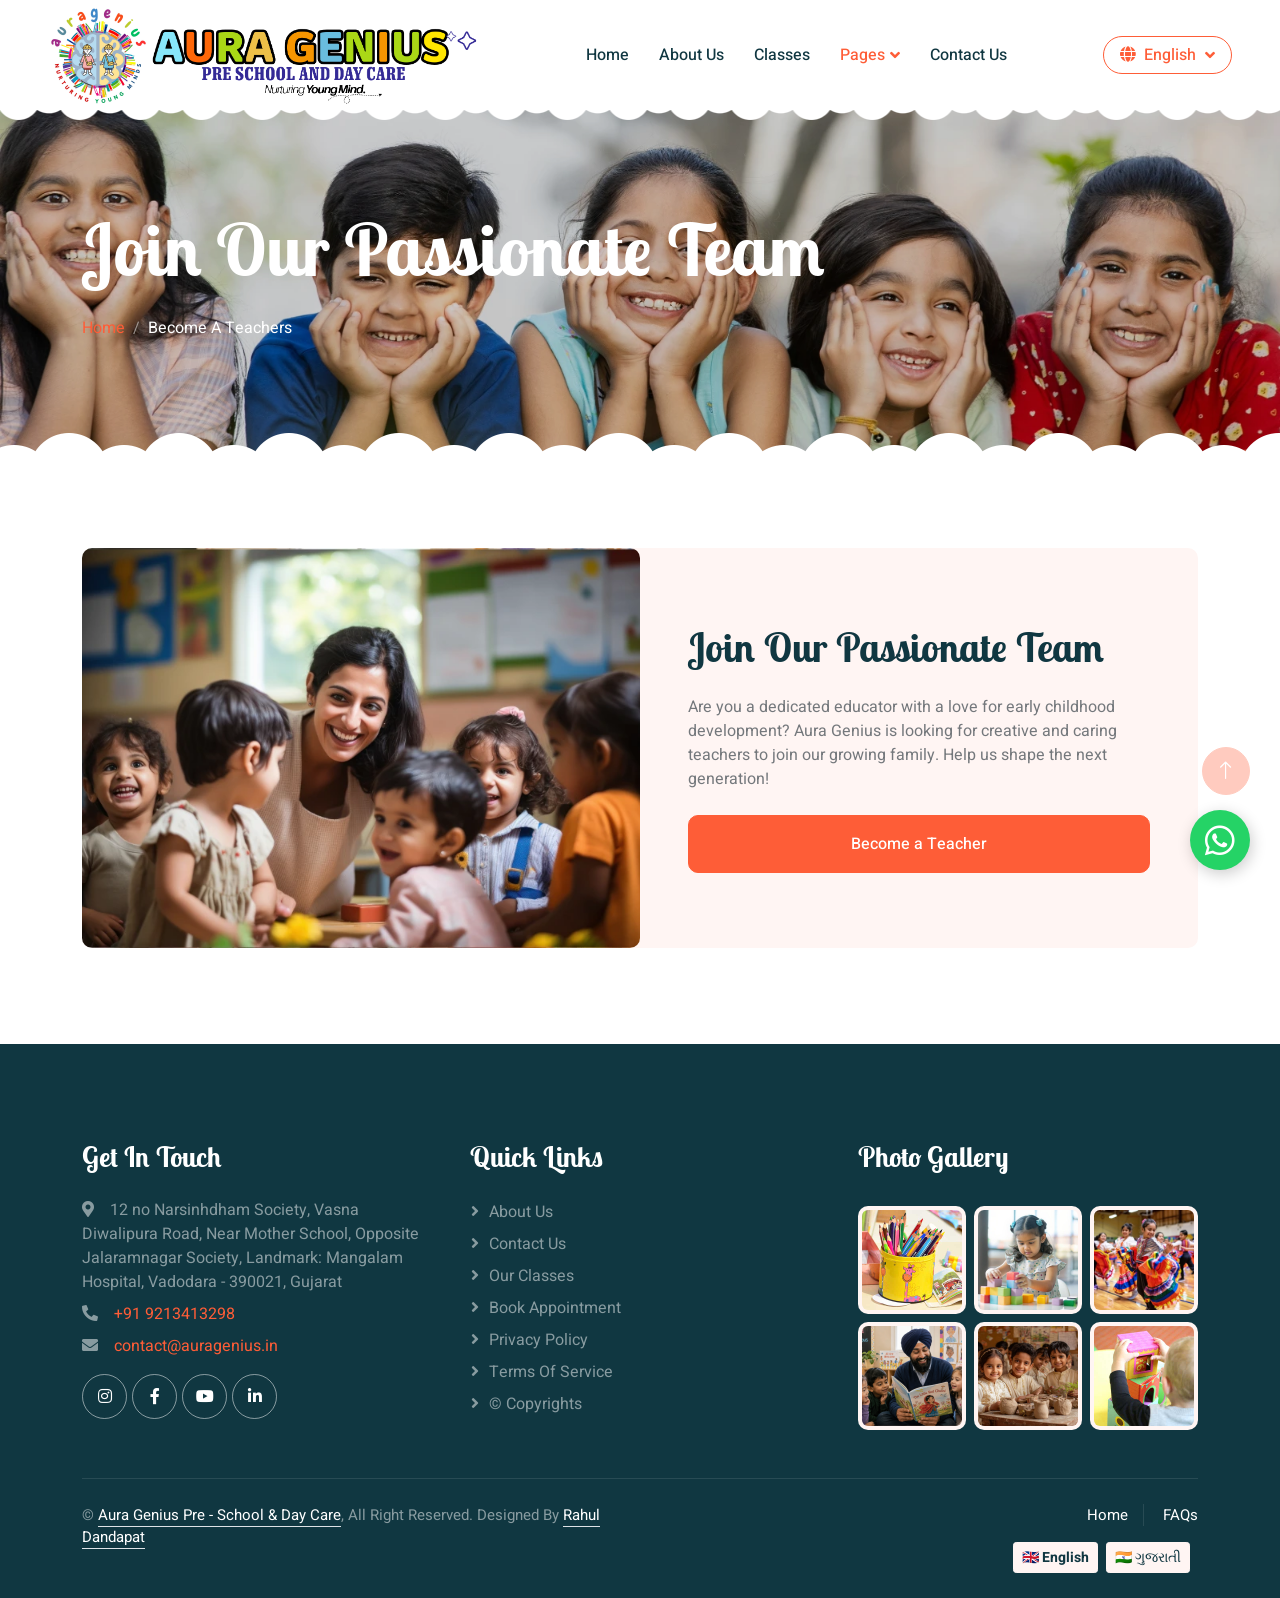
<file: call-to-action.html>
<!DOCTYPE html>
<html lang="en">

<head>
    <meta name="robots" content="index, follow">
    <meta charset="utf-8">
    <title>Aura Genius Pre School | Call To Action</title>
    <meta content="width=device-width, initial-scale=1.0" name="viewport">
    <meta name="title" content="Best Pre-School in Vadodara | Aura Genius">
    <meta name="keywords"
        content="Aura Genius, pre-school in Vadodara, best preschool in Diwalipura, play school near Vasna road, early childhood education Vadodara, nursery near Mangalam Hospital, kindergarten near Mother School Vadodara, preschool with music and art Vadodara, safe preschool in Vadodara, nurturing preschool in Vadodara, vibrant preschool in Vadodara, experienced teachers Vadodara, holistic development preschool Vadodara, creative preschool Vadodara, curiosity-driven preschool Vadodara, enroll preschool Vadodara, joyful learning preschool Vadodara,વડોદરામાં શ્રેષ્ઠ પ્લે સ્કૂલ, પ્રી-સ્કૂલ વડોદરા, બાળકો માટે બાળમંદિર, વાસણા રોડ પાસે પ્રી-સ્કૂલ, વાસણા દિવાલિપુરા રોડ પાસે પ્લે સ્કૂલ, વડોદરામાં મંગલમ હોસ્પિટલ નજીક નર્સરી, વડોદરામાં માતા શાળાની નજીક કિન્ડરગાર્ટન, વડોદરામાં સંગીત અને કલા સાથે પ્રી-સ્કૂલ, વડોદરામાં સુરક્ષિત પ્રી-સ્કૂલ, વડોદરામાં પાલનહાર પ્રી-સ્કૂલ, વડોદરામાં જીવંત પ્રી-સ્કૂલ, વડોદરામાં અનુભવી શિક્ષકો, વડોદરામાં સર્વાંગી વિકાસ પ્રી-સ્કૂલ, વડોદરામાં સર્જનાત્મક પ્રી-સ્કૂલ, વડોદરામાં જિજ્ઞાસુ પ્રી-સ્કૂલ, વડોદરામાં પ્રવેશ માટે પ્રી-સ્કૂલ, વડોદરામાં આનંદદાયક શૈક્ષણિક અનુભવ માટે પ્રી-સ્કૂલ">

    <meta name="description"
        content="Welcome to Aura Genius, a premier pre-school on Vasna Diwalipura Road, Vadodara. We offer a safe, nurturing, and vibrant environment dedicated to early childhood education, music, art, and play. Our experienced teachers foster creativity, curiosity, and holistic development in every child. Enroll your child today for a joyful learning experience!">

    <!-- Favicon -->
    <link href="img/favicon.ico" rel="icon">

    <!-- Google Web Fonts -->
    <link rel="preconnect" href="https://fonts.googleapis.com">
    <link rel="preconnect" href="https://fonts.gstatic.com" crossorigin>
    <link
        href="https://fonts.googleapis.com/css2?family=Heebo:wght@400;500;600&family=Inter:wght@600&family=Lobster+Two:wght@700&display=swap"
        rel="stylesheet">

    <!-- Icon Font Stylesheet -->
    <link href="https://cdnjs.cloudflare.com/ajax/libs/font-awesome/5.10.0/css/all.min.css" rel="stylesheet">
    <link href="https://cdn.jsdelivr.net/npm/bootstrap-icons@1.4.1/font/bootstrap-icons.css" rel="stylesheet">

    <!-- Libraries Stylesheet -->
    <link href="lib/animate/animate.min.css" rel="stylesheet">
    <link href="lib/owlcarousel/assets/owl.carousel.min.css" rel="stylesheet">

    <!-- Customized Bootstrap Stylesheet -->
    <link href="css/bootstrap.min.css" rel="stylesheet">

    <!-- Template Stylesheet -->
    <link href="css/style.css" rel="stylesheet">
</head>

<body>
    <div class="container-fluid bg-white p-0">
        <!-- Spinner Start -->
        <div id="spinner"
            class="show bg-white position-fixed translate-middle w-100 vh-100 top-50 start-50 d-flex align-items-center justify-content-center">
            <div class="spinner-border text-primary" style="width: 3rem; height: 3rem;" role="status">
                <span class="sr-only">Loading...</span>
            </div>
        </div>
        <!-- Spinner End -->


        <!-- Navbar Start -->
        <nav class="navbar navbar-expand-lg bg-white navbar-light sticky-top px-4 px-lg-5 py-lg-0">
            <a href="index.html" class="navbar-brand">
                <!-- Desktop View -->
                <div class="d-none d-md-flex align-items-center">
                    <img class="img-fluid"
                        src="img/logo.jpeg"
                        alt="Aura Genius Logo"
                        style="height: 100px; width: auto;">
                    <img class="img-fluid"
                        src="img/logo3.png"
                        alt="Aura Genius Logo"
                        style="height: 100px; width: auto;">
                </div>
                <!-- Mobile View -->
                <div class="d-flex d-md-none align-items-center">
                    <img class="img-fluid"
                        src="img/logo_mobile.png"
                        alt="Aura Genius Logo"
                        style="height: 100px; width: auto;">
                </div>
            </a>
            <button type="button" class="navbar-toggler" data-bs-toggle="collapse" data-bs-target="#navbarCollapse">
                <span class="navbar-toggler-icon"></span>
            </button>
            <div class="collapse navbar-collapse" id="navbarCollapse">
                <div class="navbar-nav mx-auto">
                    <a href="index.html" class="nav-item nav-link" data-i18n="nav_home"">Home</a>
                    <a href=" about.html" class="nav-item nav-link" data-i18n="nav_about"">About Us</a>
                    <a href=" classes.html" class="nav-item nav-link" data-i18n="nav_classes"">Classes</a>
                    <div class=" nav-item dropdown">
                        <a href="#" class="nav-link dropdown-toggle active" data-bs-toggle="dropdown">Pages</a>
                        <div class="dropdown-menu rounded-0 rounded-bottom border-0 shadow-sm m-0">
                            <a href="team.html" class="dropdown-item" data-i18n="nav_popular_teachers">Popular
                                Teachers</a>
                            <a href="call-to-action.html" class="dropdown-item active"
                                data-i18n="nav_become_teacher">Become A Teacher</a>
                            <a href="appointment.html" class="dropdown-item" data-i18n="nav_appointment">Make
                                Appointment</a>
                        </div>
                </div>
                <a href="contact.html" class="nav-item nav-link" data-i18n="nav_contact"">Contact Us</a>
                </div>
                <div class=" nav-item dropdown d-none d-lg-block ms-2">
                    <a href="#" class="btn btn-outline-primary rounded-pill px-3 dropdown-toggle"
                        data-bs-toggle="dropdown" aria-expanded="false">
                        <i class="fa fa-globe me-2"></i><span id="currentLang">English</span>
                    </a>
                    <div class="dropdown-menu dropdown-menu-end rounded-0 rounded-bottom border-0 shadow-sm m-0">
                        <a class="dropdown-item lang-option" href="#" data-lang="en">🇬🇧 English</a>
                        <a class="dropdown-item lang-option" href="#" data-lang="gu">🇮🇳 ગુજરાતી</a>
                    </div>
            </div>
    </div>
    </nav>
    <!-- Navbar End -->


    <!-- Page Header End -->
    <div class="container-fluid py-5 page-header position-relative mb-5">
        <div class="container py-5">
            <h1 class="display-2 text-white animated slideInDown mb-4" data-i18n="page_header_h1">Become A Teacher</h1>
            <nav aria-label="breadcrumb animated slideInDown">
                <ol class="breadcrumb">
                    <li class="breadcrumb-item"><a href="index.html">Home</a></li>

                    <li class="breadcrumb-item text-white active" aria-current="page">Become A Teachers</li>
                </ol>
            </nav>
        </div>
    </div>
    <!-- Page Header End -->


    <!-- Call To Action Start -->
    <div class="container-fluid py-5">
        <div class="container">
            <div class="bg-light rounded">
                <div class="row g-0">
                    <div class="col-lg-6 wow fadeIn" data-wow-delay="0.1s" style="min-height: 400px;">
                        <div class="position-relative h-100">
                            <img class="position-absolute w-100 h-100 rounded" src="img/call-to-action.webp"
                                style="object-fit: cover;">
                        </div>
                    </div>
                    <div class="col-lg-6 wow fadeIn" data-wow-delay="0.5s">
                        <div class="h-100 d-flex flex-column justify-content-center p-5">
                            <h1 class="mb-4" data-i18n="cta_h1">Become A Teacher</h1>
                            <p class="mb-4" data-i18n="cta_p">Are you a dedicated educator with a love for early
                                childhood development? Aura Genius is looking for creative and caring teachers to join
                                our growing family.</p>
                            <a class="btn btn-primary py-3 px-5" href="" data-i18n="cta_btn" data-i18n="cta_btn">Get
                                Started Now<i class="fa fa-arrow-right ms-2"></i></a>
                        </div>
                    </div>
                </div>
            </div>
        </div>
    </div>
    <!-- Call To Action End -->


    <!-- Footer Start -->
    <div class="container-fluid bg-dark text-white-50 footer pt-5 mt-5 wow fadeIn" data-wow-delay="0.1s">

        <div class="container py-5">
            <div class="row g-5">
                <div class="col-lg-4 col-md-6">
                    <h3 class="text-white mb-4" data-i18n="footer_touch">Get In Touch</h3>
                    <p class="mb-2"><i class="fa fa-map-marker-alt me-3"></i>12 no Narsinhdham Society, Vasna Diwalipura
                        Road, Near Mother School, Opposite Jalaramnagar Society, Landmark: Mangalam Hospital, Vadodara -
                        390021, Gujarat</p>
                    <p class="mb-2"><i class="fa fa-phone-alt me-3"></i><a href="tel:+91-9213413298">+91 9213413298</a>
                    </p>
                    <p class="mb-2"><i class="fa fa-envelope me-3"></i><a
                            href="mailto:contact@auragenius.in">contact@auragenius.in</a></p>
                    <div class="d-flex pt-2">
                        <a class="btn btn-outline-light btn-social" href="https://www.instagram.com/auragenius26"><i class="fab fa-instagram"></i></a>
                        <a class="btn btn-outline-light btn-social" title="Fallow us on Facebook" href="https://www.facebook.com/profile.php?id=61590430708475&sk=about"><i class="fab fa-facebook-f"></i></a>
                        <a class="btn btn-outline-light btn-social" href=""><i class="fab fa-youtube"></i></a>
                        <a class="btn btn-outline-light btn-social" href=""><i class="fab fa-linkedin-in"></i></a>
                    </div>
                </div>
                <div class="col-lg-4 col-md-6 text-center text-md-start">
                    <h3 class="text-white mb-4" data-i18n="footer_quick">Quick Links</h3>
                    <a class="btn btn-link text-white-50" href="about.html" data-i18n="footer_about">About Us</a>
                    <a class="btn btn-link text-white-50" href="contact.html" data-i18n="footer_contact">Contact Us</a>
                    <a class="btn btn-link text-white-50" href="classes.html" data-i18n="footer_services">Our
                        Classes</a>
                    <a class="btn btn-link text-white-50" href="appointment.html" data-i18n="footer_appointment">Book
                        Appointment</a>
                    <a class="btn btn-link text-white-50" href="privacy.html" data-i18n="footer_privacy">Privacy
                        Policy</a>
                    <a class="btn btn-link text-white-50" href="terms.html" data-i18n="footer_terms">Terms &
                        Condition</a>
                    <a class="btn btn-link text-white-50" href="copyright.html" data-i18n="footer_copyright">&copy;
                        Copyrights</a>
                </div>
                <div class="col-lg-4 col-md-6">
                    <h3 class="text-white mb-4" data-i18n="footer_gallery">Photo Gallery</h3>
                    <div class="row g-2 pt-2">
                        <div class="col-4">
                            <img class="img-fluid rounded bg-light p-1" src="img/classes-1.jpg" alt="">
                        </div>
                        <div class="col-4">
                            <img class="img-fluid rounded bg-light p-1" src="img/new3.webp" alt="">
                        </div>
                        <div class="col-4">
                            <img class="img-fluid rounded bg-light p-1" src="img/new1.webp" alt="">
                        </div>
                        <div class="col-4">
                            <img class="img-fluid rounded bg-light p-1" src="img/new7.png" alt="">
                        </div>
                        <div class="col-4">
                            <img class="img-fluid rounded bg-light p-1" src="img/new2.webp" alt="">
                        </div>
                        <div class="col-4">
                            <img class="img-fluid rounded bg-light p-1" src="img/classes-6.jpg" alt="">
                        </div>
                    </div>
                </div>
                <!-- <div class="col-lg-3 col-md-6">
                        <h3 class="text-white mb-4" data-i18n="footer_newsletter">Newsletter</h3>
                        <p data-i18n="footer_newsletter_p">Subscribe to our newsletter and stay updated.</p>
                        <div class="position-relative mx-auto" style="max-width: 400px;">
                            <input class="form-control bg-transparent w-100 py-3 ps-4 pe-5" type="text" placeholder="Your email" data-i18n-placeholder="footer_email_ph">
                            <button type="button" class="btn btn-primary py-2 position-absolute top-0 end-0 mt-2 me-2" data-i18n="footer_signup">SignUp</button>
                        </div>
                    </div> -->
            </div>
        </div>
        <div class="container">
            <div class="copyright">
                <div class="row">
                    <div class="col-md-6 text-center text-md-start mb-3 mb-md-0">
                        &copy; <a class="border-bottom" href="copyright.html">Aura Genius Pre - School & Day Care</a>,
                        All Right Reserved.

                        <!--/*** The author’s attribution link must remain intact in the template. ***/-->
                        <!--/*** If you wish to remove this credit link, please purchase the Pro Version . ***/-->
                        Designed By <a class="border-bottom" href="mailto:rdandapat19@gmail.com">Rahul Dandapat</a>
                    </div>
                    <div class="col-md-6 text-center text-md-end">
                        <div class="footer-menu">
                            <a href="index.html" data-i18n="footer_menu_home">Home</a>
                            <!-- <a href="cookies.html" data-i18n="footer_menu_cookies">Cookies</a>
                                <a href="help.html" data-i18n="footer_menu_help">Help</a> -->
                            <a href="faq.html" data-i18n="footer_menu_faq">FQAs</a>
                        </div>
                        <div class="mt-3 d-flex justify-content-end">
                            <a class="btn btn-outline-light btn-sm lang-select active me-2 text-dark  lang-option"
                                href="#" data-lang="en">🇬🇧 English</a>
                            <a class="btn btn-outline-light btn-sm lang-select active me-2 text-dark lang-option"
                                href="#" data-lang="gu">🇮🇳 ગુજરાતી</a>
                        </div>
                    </div>
                </div>
            </div>
        </div>
    </div>
    <!-- Footer End -->
<!-- Walking Animation -->

<div class="walking-boy-container">
            <img src="img/walking-boy4.gif" alt="Walking Boy" class="walking-boy">
 </div>


    <div class="whatsapp-container">
        <!-- Updated with new school name and tagline in the pre-filled message -->
        <a href="https://wa.me/919213413298?text=Hello%20Aura%20Genius%20Preschool%20and%20Day%20Care!%20Nurturing%20Young%20Minds.%20I%20would%20like%20to%20know%20more%20about%20admissions."
            target="_blank" class="whatsapp-float">
            <i class="fab fa-whatsapp"></i>
        </a>
        <!-- Tooltip can remain the same or be customized -->
        <div class="whatsapp-tooltip" data-i18n="wa_tooltip">Chat with us!</div>
    </div>


    <!-- Back to Top -->
    <a href="#" class="btn btn-lg btn-primary btn-lg-square back-to-top"><i class="bi bi-arrow-up"></i></a>
    </div>

    <!-- JavaScript Libraries -->
    <script src="https://code.jquery.com/jquery-3.4.1.min.js"></script>
    <script src="https://cdn.jsdelivr.net/npm/bootstrap@5.0.0/dist/js/bootstrap.bundle.min.js"></script>
    <script src="lib/wow/wow.min.js"></script>
    <script src="lib/easing/easing.min.js"></script>
    <script src="lib/waypoints/waypoints.min.js"></script>
    <script src="lib/owlcarousel/owl.carousel.min.js"></script>

    <!-- Template Javascript -->
    <script src="js/main.js"></script>

    <!-- Language Scripts -->
    <script src="js/lang-call-to-action.js"></script>
    <script src="js/lang.js"></script>
</body>

</html>
</file>
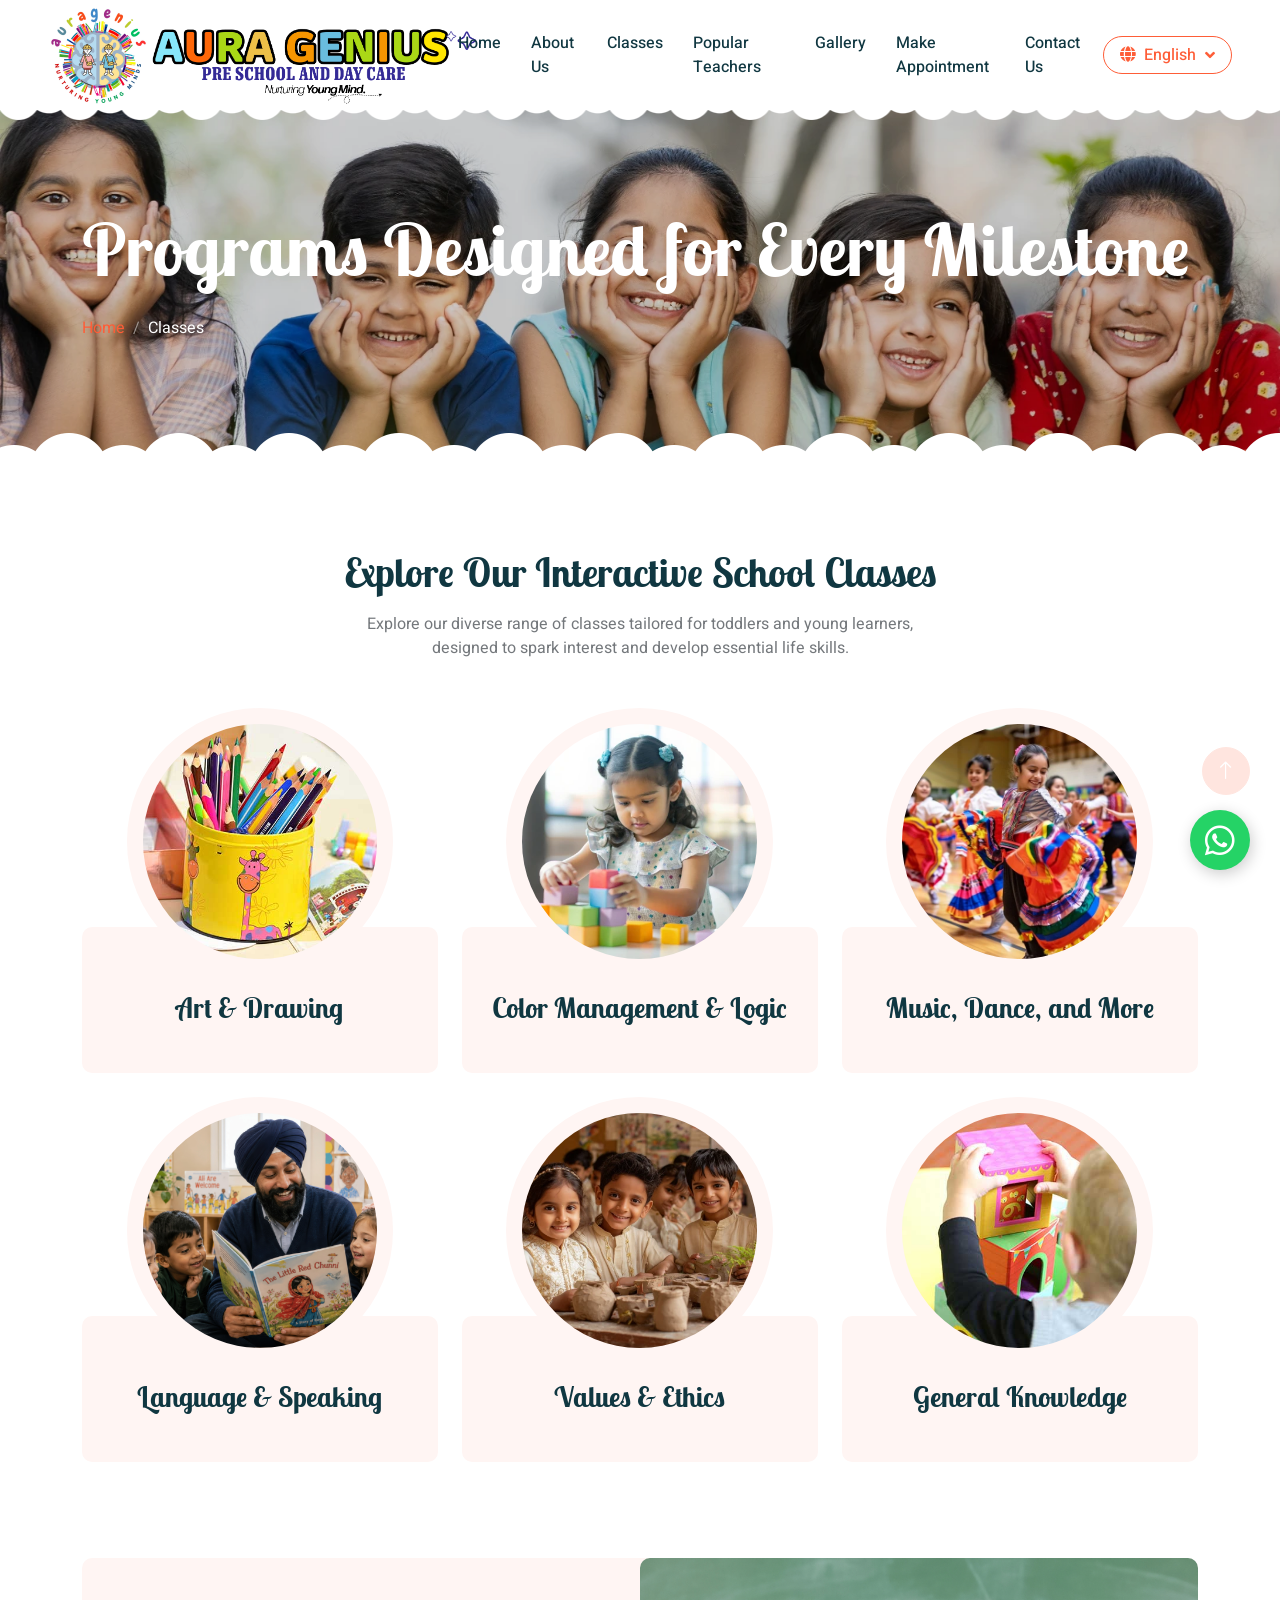
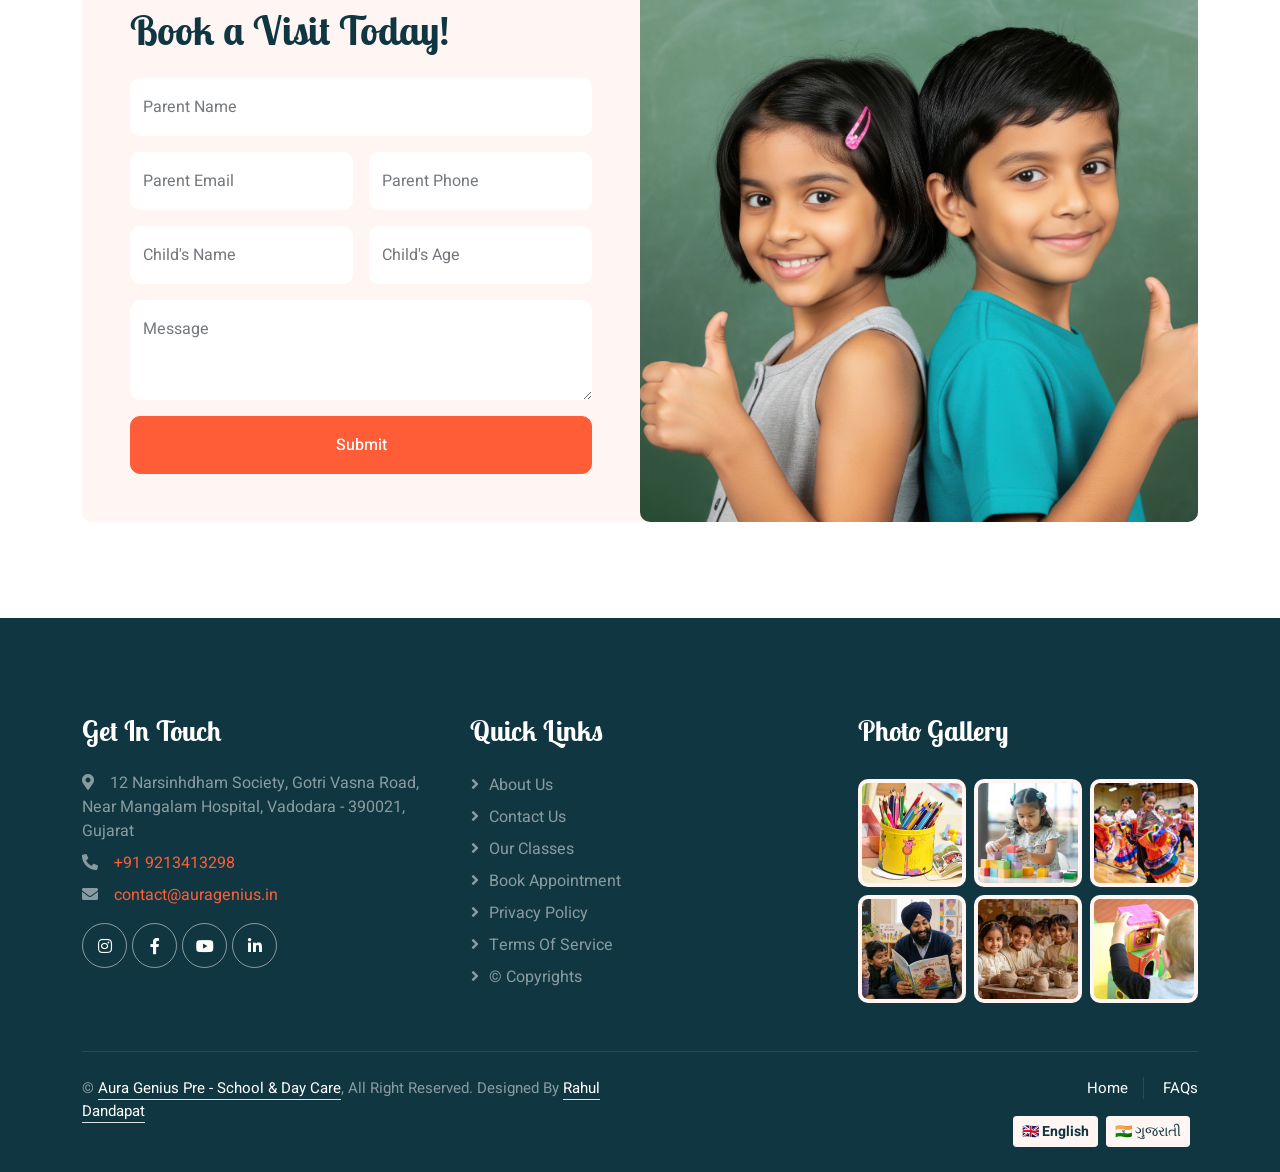
<file: classes.html>
<!DOCTYPE html>
<html lang="en">

<head>
    <meta name="robots" content="index, follow">
    <meta charset="utf-8">
    <title>Aura Genius Pre School | Classes</title>
    <meta content="width=device-width, initial-scale=1.0" name="viewport">
    <meta name="title" content="Interactive Pre-School Classes & Activities in Vadodara | Aura Genius">
    <meta name="keywords"
        content="Pre-school curriculum Vadodara, toddler activities Vasna road, early childhood development classes Gujarat, music and dance classes for kids Vadodara, logic classes for toddlers,ડાન્સ અને મ્યુઝિક ક્લાસ બાળકો માટે, બાળ વિકાસ પ્રવૃત્તિઓ, કિન્ડરગાર્ટન પ્રવૃત્તિઓ, વાસણા રોડ પર ટોડલર પ્રવૃત્તિઓ, વાડોદરા માં પ્રી-સ્કૂલ પ્રવૃત્તિઓ, ગુજરાત માં પ્રારંભિક બાળ વિકાસ ક્લાસ, વાડોદરા માં મ્યુઝિક અને ડાન્સ ક્લાસ, લોજિક ક્લાસ ટોડલર્સ માટે, વાડોદરા માં લોજિક ક્લાસ, વાડોદરા માં જનરલ નોલેજ ક્લાસ, વાડોદરા માં આર્ટ ક્લાસ, વાડોદરા માં કલર મેનેજમેન્ટ ક્લાસ, વાડોદરા માં એથ્લેટિક અને ડાન્સ ક્લાસ, વાડોદરા માં ભાષા અને સ્પીકિંગ ક્લાસ, વાડોદરા માં રિલિજન અને હિસ્ટ્રી ક્લાસ, વાડોદરા માં જનરલ નોલેજ ક્લાસ, વાડોદરા માં મ્યુઝિક ક્લાસ, વાડોદરા માં ડાન્સ ક્લાસ, વાડોદરા માં આર્ટ અને ડ્રોઇંગ ક્લાસ, વાડોદરા માં કલર મેનેજમેન્ટ ક્લાસ, વાડોદરા માં એથ્લેટિક અને ડાન્સ ક્લાસ, વાડોદરા માં ભાષા અને સ્પીકિંગ ક્લાસ, વાડોદરા માં રિલિજન અને હિસ્ટ્રી ક્લાસ, વાડોદરા માં જનરલ નોલેજ ક્લાસ">

    <meta name="description"
        content="Explore early development programs at Aura Genius. From Art, Logic, and General Knowledge to our dedicated Music, Dance, and More classes tailored for your child. Enroll now for a vibrant learning experience in Vadodara!">

    <!-- Favicon -->
    <link href="img/favicon.ico" rel="icon">

    <!-- Google Web Fonts -->
    <link rel="preconnect" href="https://fonts.googleapis.com">
    <link rel="preconnect" href="https://fonts.gstatic.com" crossorigin>
    <link
        href="https://fonts.googleapis.com/css2?family=Heebo:wght@400;500;600&family=Inter:wght@600&family=Lobster+Two:wght@700&display=swap"
        rel="stylesheet">

    <!-- Icon Font Stylesheet -->
    <link href="https://cdnjs.cloudflare.com/ajax/libs/font-awesome/5.10.0/css/all.min.css" rel="stylesheet">
    <link href="https://cdn.jsdelivr.net/npm/bootstrap-icons@1.4.1/font/bootstrap-icons.css" rel="stylesheet">

    <!-- Libraries Stylesheet -->
    <link href="lib/animate/animate.min.css" rel="stylesheet">
    <link href="lib/owlcarousel/assets/owl.carousel.min.css" rel="stylesheet">

    <!-- Customized Bootstrap Stylesheet -->
    <link href="css/bootstrap.min.css" rel="stylesheet">

    <!-- Template Stylesheet -->
    <link href="css/style.css" rel="stylesheet">
</head>

<body>
    <div class="container-fluid bg-white p-0">
        <!-- Spinner Start -->
        <div id="spinner"
            class="show bg-white position-fixed translate-middle w-100 vh-100 top-50 start-50 d-flex align-items-center justify-content-center">
            <div class="spinner-border text-primary" style="width: 3rem; height: 3rem;" role="status">
                <span class="sr-only">Loading...</span>
            </div>
        </div>
        <!-- Spinner End -->


        <!-- Navbar Start -->
        <nav class="navbar navbar-expand-lg bg-white navbar-light sticky-top px-4 px-lg-5 py-lg-0">
            <a href="index.html" class="navbar-brand">
                <!-- Desktop View -->
                <div class="d-none d-md-flex align-items-center">
                    <img class="img-fluid"
                        src="img/logo.jpeg"
                        alt="Aura Genius Logo"
                        style="height: 100px; width: auto;">
                    <img class="img-fluid"
                        src="img/logo3.png"
                        alt="Aura Genius Logo"
                        style="height: 100px; width: auto;">
                </div>
                <!-- Mobile View -->
                <div class="d-flex d-md-none align-items-center">
                    <img class="img-fluid"
                        src="img/logo_mobile.png"
                        alt="Aura Genius Logo"
                        style="height: 100px; width: auto;">
                </div>
            </a>
            <button type="button" class="navbar-toggler" data-bs-toggle="collapse" data-bs-target="#navbarCollapse">
                <span class="navbar-toggler-icon"></span>
            </button>
            <div class="collapse navbar-collapse" id="navbarCollapse">
                <div class="navbar-nav mx-auto">
                    <a href="index.html" class="nav-item nav-link" data-i18n="nav_home">Home</a>
                    <a href="about.html" class="nav-item nav-link" data-i18n="nav_about">About Us</a>
                    <a href="classes.html" class="nav-item nav-link" data-i18n="nav_classes">Classes</a>
                    <a href="team.html" class="nav-item nav-link" data-i18n="nav_popular_teachers">Popular Teachers</a>
                    <a href="gallery.html" class="nav-item nav-link" data-i18n="nav_gallery">Gallery</a>
                    <a href="appointment.html" class="nav-item nav-link" data-i18n="nav_appointment">Make
                        Appointment</a>
                    <!-- <div class="nav-item dropdown">
                        <a href="#" class="nav-link dropdown-toggle" data-bs-toggle="dropdown"><span data-i18n="nav_pages">Pages</span></a>
                        <div class="dropdown-menu rounded-0 rounded-bottom border-0 shadow-sm m-0">
                            <a href="team.html" class="dropdown-item" data-i18n="nav_popular_teachers">Popular Teachers</a>
                            <a href="call-to-action.html" class="dropdown-item" data-i18n="nav_become_teacher">Become A Teacher</a>
                            <a href="appointment.html" class="dropdown-item" data-i18n="nav_appointment">Make Appointment</a>
                        </div>
                    </div> -->
                    <a href="contact.html" class="nav-item nav-link" data-i18n="nav_contact" active>Contact Us</a>
                </div>
                <div class="nav-item dropdown d-none d-lg-block ms-2">
                    <a href="#" class="btn btn-outline-primary rounded-pill px-3 dropdown-toggle"
                        data-bs-toggle="dropdown" aria-expanded="false">
                        <i class="fa fa-globe me-2"></i><span id="currentLang">English</span>
                    </a>
                    <div class="dropdown-menu dropdown-menu-end rounded-0 rounded-bottom border-0 shadow-sm m-0">
                        <a class="dropdown-item lang-option" href="#" data-lang="en">🇬🇧 English</a>
                        <a class="dropdown-item lang-option" href="#" data-lang="gu">🇮🇳 ગુજરાતી</a>
                    </div>
                </div>
            </div>
        </nav>
        <!-- Navbar End -->


        <!-- Page Header End -->
        <div class="container-fluid py-5 page-header position-relative mb-5">
            <div class="container py-5">
                <h1 class="display-2 text-white animated slideInDown mb-4" data-i18n="page_header_h1">Classes</h1>
                <nav aria-label="breadcrumb animated slideInDown">
                    <ol class="breadcrumb">
                        <li class="breadcrumb-item"><a href="index.html">Home</a></li>

                        <li class="breadcrumb-item text-white active" aria-current="page">Classes</li>
                    </ol>
                </nav>
            </div>
        </div>
        <!-- Page Header End -->


        <!-- Classes Start -->
        <div class="container-fluid py-5">
            <div class="container">
                <div class="text-center mx-auto mb-5 wow fadeInUp" data-wow-delay="0.1s" style="max-width: 600px;">
                    <h1 class="mb-3" data-i18n="classes_section_h1">School Classes</h1>
                    <p data-i18n="classes_section_p">Explore our diverse range of enriching classes designed to nurture
                        every child's unique talents.</p>
                </div>
                <div class="row g-4">
                    <div class="col-lg-4 col-md-6 wow fadeInUp" data-wow-delay="0.1s">
                        <div class="classes-item">
                            <div class="bg-light rounded-circle w-75 mx-auto p-3">
                                <img class="img-fluid rounded-circle" src="img/classes-1.jpg" alt="">
                            </div>
                            <div class="bg-light rounded p-4 pt-5 mt-n5">
                                <a class="d-block text-center h3 mt-3 mb-4" href="" data-i18n="class1_name"
                                    data-i18n="class1_name">Art & Drawing</a>
                                <!-- <div class="d-flex align-items-center justify-content-between mb-4">
                                    <div class="d-flex align-items-center">
                                        <img class="rounded-circle flex-shrink-0" src="img/user.jpg" alt="" style="width: 45px; height: 45px;">
                                        <div class="ms-3">
                                            <h6 class="text-primary mb-1">Jhon Doe</h6>
                                            <small data-i18n="class_teacher">Teacher</small>
                                        </div>
                                    </div>
                                    <span class="bg-primary text-white rounded-pill py-2 px-3" href="">$99</span>
                                </div>
                                <div class="row g-1">
                                    <div class="col-4">
                                        <div class="border-top border-3 border-primary pt-2">
                                            <h6 class="text-primary mb-1" data-i18n="class_age">Age:</h6>
                                            <small data-i18n="class_age_val">3-5 Years</small>
                                        </div>
                                    </div>
                                    <div class="col-4">
                                        <div class="border-top border-3 border-success pt-2">
                                            <h6 class="text-success mb-1" data-i18n="class_time">Time:</h6>
                                            <small data-i18n="class_time_val">9-10 AM</small>
                                        </div>
                                    </div>
                                    <div class="col-4">
                                        <div class="border-top border-3 border-warning pt-2">
                                            <h6 class="text-warning mb-1" data-i18n="class_cap">Capacity:</h6>
                                            <small data-i18n="class_cap_val">30 Kids</small>
                                        </div>
                                    </div>
                                </div> -->
                            </div>
                        </div>
                    </div>
                    <div class="col-lg-4 col-md-6 wow fadeInUp" data-wow-delay="0.3s">
                        <div class="classes-item">
                            <div class="bg-light rounded-circle w-75 mx-auto p-3">
                                <img class="img-fluid rounded-circle" src="img/new3.webp" alt="">
                            </div>
                            <div class="bg-light rounded p-4 pt-5 mt-n5">
                                <a class="d-block text-center h3 mt-3 mb-4" href="" data-i18n="class2_name"
                                    data-i18n="class2_name">Color Management</a>
                                <!-- <div class="d-flex align-items-center justify-content-between mb-4">
                                    <div class="d-flex align-items-center">
                                        <img class="rounded-circle flex-shrink-0" src="img/user.jpg" alt="" style="width: 45px; height: 45px;">
                                        <div class="ms-3">
                                            <h6 class="text-primary mb-1">Jhon Doe</h6>
                                            <small data-i18n="class_teacher">Teacher</small>
                                        </div>
                                    </div>
                                    <span class="bg-primary text-white rounded-pill py-2 px-3" href="">$99</span>
                                </div>
                                <div class="row g-1">
                                    <div class="col-4">
                                        <div class="border-top border-3 border-primary pt-2">
                                            <h6 class="text-primary mb-1" data-i18n="class_age">Age:</h6>
                                            <small data-i18n="class_age_val">3-5 Years</small>
                                        </div>
                                    </div>
                                    <div class="col-4">
                                        <div class="border-top border-3 border-success pt-2">
                                            <h6 class="text-success mb-1" data-i18n="class_time">Time:</h6>
                                            <small data-i18n="class_time_val">9-10 AM</small>
                                        </div>
                                    </div>
                                    <div class="col-4">
                                        <div class="border-top border-3 border-warning pt-2">
                                            <h6 class="text-warning mb-1" data-i18n="class_cap">Capacity:</h6>
                                            <small data-i18n="class_cap_val">30 Kids</small>
                                        </div>
                                    </div>
                                </div> -->
                            </div>
                        </div>
                    </div>
                    <div class="col-lg-4 col-md-6 wow fadeInUp" data-wow-delay="0.5s">
                        <div class="classes-item">
                            <div class="bg-light rounded-circle w-75 mx-auto p-3">
                                <img class="img-fluid rounded-circle" src="img/new1.webp" alt="">
                            </div>
                            <div class="bg-light rounded p-4 pt-5 mt-n5">
                                <a class="d-block text-center h3 mt-3 mb-4" href="" data-i18n="class3_name"
                                    data-i18n="class3_name">Athletic & Dance</a>
                                <!-- <div class="d-flex align-items-center justify-content-between mb-4">
                                    <div class="d-flex align-items-center">
                                        <img class="rounded-circle flex-shrink-0" src="img/user.jpg" alt="" style="width: 45px; height: 45px;">
                                        <div class="ms-3">
                                            <h6 class="text-primary mb-1">Jhon Doe</h6>
                                            <small data-i18n="class_teacher">Teacher</small>
                                        </div>
                                    </div>
                                    <span class="bg-primary text-white rounded-pill py-2 px-3" href="">$99</span>
                                </div>
                                <div class="row g-1">
                                    <div class="col-4">
                                        <div class="border-top border-3 border-primary pt-2">
                                            <h6 class="text-primary mb-1" data-i18n="class_age">Age:</h6>
                                            <small data-i18n="class_age_val">3-5 Years</small>
                                        </div>
                                    </div>
                                    <div class="col-4">
                                        <div class="border-top border-3 border-success pt-2">
                                            <h6 class="text-success mb-1" data-i18n="class_time">Time:</h6>
                                            <small data-i18n="class_time_val">9-10 AM</small>
                                        </div>
                                    </div>
                                    <div class="col-4">
                                        <div class="border-top border-3 border-warning pt-2">
                                            <h6 class="text-warning mb-1" data-i18n="class_cap">Capacity:</h6>
                                            <small data-i18n="class_cap_val">30 Kids</small>
                                        </div>
                                    </div>
                                </div> -->
                            </div>
                        </div>
                    </div>
                    <div class="col-lg-4 col-md-6 wow fadeInUp" data-wow-delay="0.1s">
                        <div class="classes-item">
                            <div class="bg-light rounded-circle w-75 mx-auto p-3">
                                <img class="img-fluid rounded-circle" src="img/new7.png" alt="">
                            </div>
                            <div class="bg-light rounded p-4 pt-5 mt-n5">
                                <a class="d-block text-center h3 mt-3 mb-4" href="" data-i18n="class4_name"
                                    data-i18n="class4_name">Language & Speaking</a>
                                <!-- <div class="d-flex align-items-center justify-content-between mb-4">
                                    <div class="d-flex align-items-center">
                                        <img class="rounded-circle flex-shrink-0" src="img/user.jpg" alt="" style="width: 45px; height: 45px;">
                                        <div class="ms-3">
                                            <h6 class="text-primary mb-1">Jhon Doe</h6>
                                            <small data-i18n="class_teacher">Teacher</small>
                                        </div>
                                    </div>
                                    <span class="bg-primary text-white rounded-pill py-2 px-3" href="">$99</span>
                                </div>
                                <div class="row g-1">
                                    <div class="col-4">
                                        <div class="border-top border-3 border-primary pt-2">
                                            <h6 class="text-primary mb-1" data-i18n="class_age">Age:</h6>
                                            <small data-i18n="class_age_val">3-5 Years</small>
                                        </div>
                                    </div>
                                    <div class="col-4">
                                        <div class="border-top border-3 border-success pt-2">
                                            <h6 class="text-success mb-1" data-i18n="class_time">Time:</h6>
                                            <small data-i18n="class_time_val">9-10 AM</small>
                                        </div>
                                    </div>
                                    <div class="col-4">
                                        <div class="border-top border-3 border-warning pt-2">
                                            <h6 class="text-warning mb-1" data-i18n="class_cap">Capacity:</h6>
                                            <small data-i18n="class_cap_val">30 Kids</small>
                                        </div>
                                    </div>
                                </div> -->
                            </div>
                        </div>
                    </div>
                    <div class="col-lg-4 col-md-6 wow fadeInUp" data-wow-delay="0.3s">
                        <div class="classes-item">
                            <div class="bg-light rounded-circle w-75 mx-auto p-3">
                                <img class="img-fluid rounded-circle" src="img/new2.webp" alt="">
                            </div>
                            <div class="bg-light rounded p-4 pt-5 mt-n5">
                                <a class="d-block text-center h3 mt-3 mb-4" href="" data-i18n="class5_name"
                                    data-i18n="class5_name">Religion & History</a>
                                <!-- <div class="d-flex align-items-center justify-content-between mb-4">
                                    <div class="d-flex align-items-center">
                                        <img class="rounded-circle flex-shrink-0" src="img/user.jpg" alt="" style="width: 45px; height: 45px;">
                                        <div class="ms-3">
                                            <h6 class="text-primary mb-1">Jhon Doe</h6>
                                            <small data-i18n="class_teacher">Teacher</small>
                                        </div>
                                    </div>
                                    <span class="bg-primary text-white rounded-pill py-2 px-3" href="">$99</span>
                                </div> -->
                                <!-- <div class="row g-1">
                                    <div class="col-4">
                                        <div class="border-top border-3 border-primary pt-2">
                                            <h6 class="text-primary mb-1" data-i18n="class_age">Age:</h6>
                                            <small data-i18n="class_age_val">3-5 Years</small>
                                        </div>
                                    </div>
                                    <div class="col-4">
                                        <div class="border-top border-3 border-success pt-2">
                                            <h6 class="text-success mb-1" data-i18n="class_time">Time:</h6>
                                            <small data-i18n="class_time_val">9-10 AM</small>
                                        </div>
                                    </div>
                                    <div class="col-4">
                                        <div class="border-top border-3 border-warning pt-2">
                                            <h6 class="text-warning mb-1" data-i18n="class_cap">Capacity:</h6>
                                            <small data-i18n="class_cap_val">30 Kids</small>
                                        </div>
                                    </div>
                                </div> -->
                            </div>
                        </div>
                    </div>
                    <div class="col-lg-4 col-md-6 wow fadeInUp" data-wow-delay="0.5s">
                        <div class="classes-item">
                            <div class="bg-light rounded-circle w-75 mx-auto p-3">
                                <img class="img-fluid rounded-circle" src="img/classes-6.jpg" alt="">
                            </div>
                            <div class="bg-light rounded p-4 pt-5 mt-n5">
                                <a class="d-block text-center h3 mt-3 mb-4" href="" data-i18n="class6_name"
                                    data-i18n="class6_name">General Knowledge</a>
                                <!-- <div class="d-flex align-items-center justify-content-between mb-4">
                                    <div class="d-flex align-items-center">
                                        <img class="rounded-circle flex-shrink-0" src="img/user.jpg" alt="" style="width: 45px; height: 45px;">
                                        <div class="ms-3">
                                            <h6 class="text-primary mb-1">Jhon Doe</h6>
                                            <small data-i18n="class_teacher">Teacher</small>
                                        </div>
                                    </div>
                                    <span class="bg-primary text-white rounded-pill py-2 px-3" href="">$99</span>
                                </div>
                                <div class="row g-1">
                                    <div class="col-4">
                                        <div class="border-top border-3 border-primary pt-2">
                                            <h6 class="text-primary mb-1" data-i18n="class_age">Age:</h6>
                                            <small data-i18n="class_age_val">3-5 Years</small>
                                        </div>
                                    </div>
                                    <div class="col-4">
                                        <div class="border-top border-3 border-success pt-2">
                                            <h6 class="text-success mb-1" data-i18n="class_time">Time:</h6>
                                            <small data-i18n="class_time_val">9-10 AM</small>
                                        </div>
                                    </div>
                                    <div class="col-4">
                                        <div class="border-top border-3 border-warning pt-2">
                                            <h6 class="text-warning mb-1" data-i18n="class_cap">Capacity:</h6>
                                            <small data-i18n="class_cap_val">30 Kids</small>
                                        </div>
                                    </div>
                                </div> -->
                            </div>
                        </div>
                    </div>
                </div>
            </div>
        </div>
        <!-- Classes End -->


        <!-- Appointment Start -->
        <div class="container-fluid py-5">
            <div class="container">
                <div class="bg-light rounded">
                    <div class="row g-0">
                        <div class="col-lg-6 wow fadeIn" data-wow-delay="0.1s">
                            <div class="h-100 d-flex flex-column justify-content-center p-5">
                                <h1 class="mb-4" data-i18n="appt_h1">Make Appointment</h1>
                                <form action="https://api.web3forms.com/submit" method="POST">
                                    <input type="hidden" name="access_key" value="e614a508-d5b8-42dc-a071-7a7c29d2750b">
                                    <input type="checkbox" name="botcheck" class="hidden" style="display: none;">
                                    <input type="hidden" name="from_page" value="Classes Page Mini-Form">
                                    <div class="row g-3">
                                        <div class="col-sm-12">
                                            <div class="form-floating">
                                                <input type="text" name="parent_name" class="form-control border-0"
                                                    id="gname" placeholder="Parent Name"
                                                    data-i18n-placeholder="appt_gname" required>
                                                <label for="gname" data-i18n="appt_gname">Parent Name</label>
                                            </div>
                                        </div>
                                        <div class="col-sm-6">
                                            <div class="form-floating">
                                                <input type="email" name="parent_email" class="form-control border-0"
                                                    id="gmail" placeholder="Parent Email"
                                                    data-i18n-placeholder="appt_gemail" required>
                                                <label for="gmail" data-i18n="appt_gemail">Parent Email</label>
                                            </div>
                                        </div>
                                        <div class="col-sm-6">
                                            <div class="form-floating">
                                                <input type="text" name="parent_phone" class="form-control border-0"
                                                    id="gphone" placeholder="Parent Phone"
                                                    data-i18n-placeholder="appt_gphone">
                                                <label for="gphone" data-i18n="appt_gphone">Parent Phone</label>
                                            </div>
                                        </div>
                                        <div class="col-sm-6">
                                            <div class="form-floating">
                                                <input type="text" name="child_name" class="form-control border-0"
                                                    id="cname" placeholder="Child Name"
                                                    data-i18n-placeholder="appt_cname">
                                                <label for="cname" data-i18n="appt_cname">Child Name</label>
                                            </div>
                                        </div>
                                        <div class="col-sm-6">
                                            <div class="form-floating">
                                                <input type="text" name="child_age" class="form-control border-0"
                                                    id="cage" placeholder="Child Age" data-i18n-placeholder="appt_cage">
                                                <label for="cage" data-i18n="appt_cage">Child Age</label>
                                            </div>
                                        </div>
                                        <div class="col-12">
                                            <div class="form-floating">
                                                <textarea name="message" class="form-control border-0"
                                                    placeholder="Leave a message here" data-i18n-placeholder="appt_msg"
                                                    id="message" style="height: 100px" required></textarea>
                                                <label for="message" data-i18n="appt_msg">Message</label>
                                            </div>
                                        </div>
                                        <div class="col-12">
                                            <button class="btn btn-primary w-100 py-3" type="submit"
                                                data-i18n="appt_submit">Submit</button>
                                        </div>
                                    </div>
                                </form>
                            </div>
                        </div>
                        <div class="col-lg-6 wow fadeIn" data-wow-delay="0.5s" style="min-height: 400px;">
                            <div class="position-relative h-100">
                                <img class="position-absolute w-100 h-100 rounded" src="img/qna.png"
                                    style="object-fit: cover;">
                            </div>
                        </div>
                    </div>
                </div>
            </div>
        </div>
        <!-- Appointment End -->


        <!-- Footer Start -->
        <div class="container-fluid bg-dark text-white-50 footer pt-5 mt-5 wow fadeIn" data-wow-delay="0.1s">

            <div class="container py-5">
                <div class="row g-5">
                    <div class="col-lg-4 col-md-6">
                        <h3 class="text-white mb-4" data-i18n="footer_touch">Get In Touch</h3>
                        <p class="mb-2"><i class="fa fa-map-marker-alt me-3"></i>12 Narsinhdham Society, Gotri Vasna Road, Near Mangalam Hospital, Vadodara - 390021, Gujarat</p>
                        <p class="mb-2"><i class="fa fa-phone-alt me-3"></i><a href="tel:+91-9213413298">+91
                                9213413298</a></p>
                        <p class="mb-2"><i class="fa fa-envelope me-3"></i><a
                                href="mailto:contact@auragenius.in">contact@auragenius.in</a></p>
                        <div class="d-flex pt-2">
                            <a class="btn btn-outline-light btn-social" href="https://www.instagram.com/auragenius26"><i class="fab fa-instagram"></i></a>
                            <a class="btn btn-outline-light btn-social" title="Fallow us on Facebook" href="https://www.facebook.com/profile.php?id=61590430708475&sk=about"><i class="fab fa-facebook-f"></i></a>
                            <a class="btn btn-outline-light btn-social" href=""><i class="fab fa-youtube"></i></a>
                            <a class="btn btn-outline-light btn-social" href=""><i class="fab fa-linkedin-in"></i></a>
                        </div>
                    </div>
                    <div class="col-lg-4 col-md-6 ">
                        <h3 class="text-white mb-4" data-i18n="footer_quick">Quick Links</h3>
                        <a class="btn btn-link text-white-50" href="about.html" data-i18n="footer_about">About Us</a>
                        <a class="btn btn-link text-white-50" href="contact.html" data-i18n="footer_contact">Contact
                            Us</a>
                        <a class="btn btn-link text-white-50" href="classes.html" data-i18n="footer_services">Our
                            Classes</a>
                        <a class="btn btn-link text-white-50" href="appointment.html"
                            data-i18n="footer_appointment">Book Appointment</a>
                        <a class="btn btn-link text-white-50" href="privacy.html" data-i18n="footer_privacy">Privacy
                            Policy</a>
                        <a class="btn btn-link text-white-50" href="terms.html" data-i18n="footer_terms">Terms &
                            Condition</a>
                        <a class="btn btn-link text-white-50" href="copyright.html" data-i18n="footer_copyright">&copy;
                            Copyrights</a>
                    </div>
                    <div class="col-lg-4 col-md-6">
                        <h3 class="text-white mb-4" data-i18n="footer_gallery">Photo Gallery</h3>
                        <div class="row g-2 pt-2">
                            <div class="col-4">
                                <a href="gallery.html" target="_blank" rel="noopener noreferrer">
                                    <img class="img-fluid rounded bg-light p-1" src="img/classes-1.jpg" alt="">
                                </a>
                            </div>
                            <div class="col-4">
                                <a href="gallery.html" target="_blank" rel="noopener noreferrer">
                                    <img class="img-fluid rounded bg-light p-1" src="img/new3.webp" alt="">
                                </a>
                            </div>
                            <div class="col-4">
                                <a href="gallery.html" target="_blank" rel="noopener noreferrer">
                                    <img class="img-fluid rounded bg-light p-1" src="img/new1.webp" alt="">
                                </a>
                            </div>
                            <div class="col-4">
                                <a href="gallery.html" target="_blank" rel="noopener noreferrer">
                                    <img class="img-fluid rounded bg-light p-1" src="img/new7.png" alt="">
                                </a>
                            </div>
                            <div class="col-4">
                                <a href="gallery.html" target="_blank" rel="noopener noreferrer">
                                    <img class="img-fluid rounded bg-light p-1" src="img/new2.webp" alt="">
                                </a>
                            </div>
                            <div class="col-4">
                                <a href="gallery.html" target="_blank" rel="noopener noreferrer">
                                    <img class="img-fluid rounded bg-light p-1" src="img/classes-6.jpg" alt="">
                                </a>
                            </div>
                        </div>
                    </div>
                    <!-- <div class="col-lg-3 col-md-6">
                        <h3 class="text-white mb-4" data-i18n="footer_newsletter">Newsletter</h3>
                        <p data-i18n="footer_newsletter_p">Subscribe to our newsletter and stay updated.</p>
                        <div class="position-relative mx-auto" style="max-width: 400px;">
                            <input class="form-control bg-transparent w-100 py-3 ps-4 pe-5" type="text" placeholder="Your email" data-i18n-placeholder="footer_email_ph">
                            <button type="button" class="btn btn-primary py-2 position-absolute top-0 end-0 mt-2 me-2" data-i18n="footer_signup">SignUp</button>
                        </div>
                    </div> -->
                </div>
            </div>
            <div class="container">
                <div class="copyright">
                    <div class="row">
                        <div class="col-md-6 text-center text-md-start mb-3 mb-md-0">
                            &copy; <a class="border-bottom" href="copyright.html">Aura Genius Pre - School & Day
                                Care</a>, All Right Reserved.

                            <!--/*** The author’s attribution link must remain intact in the template. ***/-->
                            <!--/*** If you wish to remove this credit link, please purchase the Pro Version . ***/-->
                            Designed By <a class="border-bottom" href="mailto:rdandapat19@gmail.com">Rahul Dandapat</a>
                        </div>
                        <div class="col-md-6 text-center text-md-end">
                            <div class="footer-menu">
                                <a href="index.html" data-i18n="footer_menu_home">Home</a>
                                <!-- <a href="cookies.html" data-i18n="footer_menu_cookies">Cookies</a>
                                <a href="help.html" data-i18n="footer_menu_help">Help</a> -->
                                <a href="faq.html" data-i18n="footer_menu_faq">FQAs</a>
                            </div>
                            <div class="mt-3 d-flex justify-content-end">
                                <a class="btn btn-outline-light btn-sm lang-select active me-2 text-dark  lang-option"
                                    href="#" data-lang="en">🇬🇧 English</a>
                                <a class="btn btn-outline-light btn-sm lang-select active me-2 text-dark lang-option"
                                    href="#" data-lang="gu">🇮🇳 ગુજરાતી</a>
                            </div>
                        </div>
                    </div>
                </div>
            </div>
        </div>
        <!-- Footer End -->
        <!-- Walking Animation -->

        <div class="walking-boy-container">
            <img src="img/walking-boy4.gif" alt="Walking Boy" class="walking-boy">
        </div>


        <div class="whatsapp-container">
            <!-- Updated with new school name and tagline in the pre-filled message -->
            <a href="https://wa.me/919213413298?text=Hello%20Aura%20Genius%20Preschool%20and%20Day%20Care!%20Nurturing%20Young%20Minds.%20I%20would%20like%20to%20know%20more%20about%20admissions."
                target="_blank" class="whatsapp-float">
                <i class="fab fa-whatsapp"></i>
            </a>
            <!-- Tooltip can remain the same or be customized -->
            <div class="whatsapp-tooltip" data-i18n="wa_tooltip">Chat with us!</div>
        </div>


        <!-- Back to Top -->
        <a href="#" class="btn btn-lg btn-primary btn-lg-square back-to-top"><i class="bi bi-arrow-up"></i></a>
    </div>

    <!-- JavaScript Libraries -->
    <script src="https://code.jquery.com/jquery-3.4.1.min.js"></script>
    <script src="https://cdn.jsdelivr.net/npm/bootstrap@5.0.0/dist/js/bootstrap.bundle.min.js"></script>
    <script src="lib/wow/wow.min.js"></script>
    <script src="lib/easing/easing.min.js"></script>
    <script src="lib/waypoints/waypoints.min.js"></script>
    <script src="lib/owlcarousel/owl.carousel.min.js"></script>

    <!-- Template Javascript -->
    <script src="js/main.js"></script>

    <!-- Language Scripts -->
    <script src="js/lang-classes.js"></script>
    <script src="js/lang.js"></script>
</body>

</html>
</file>
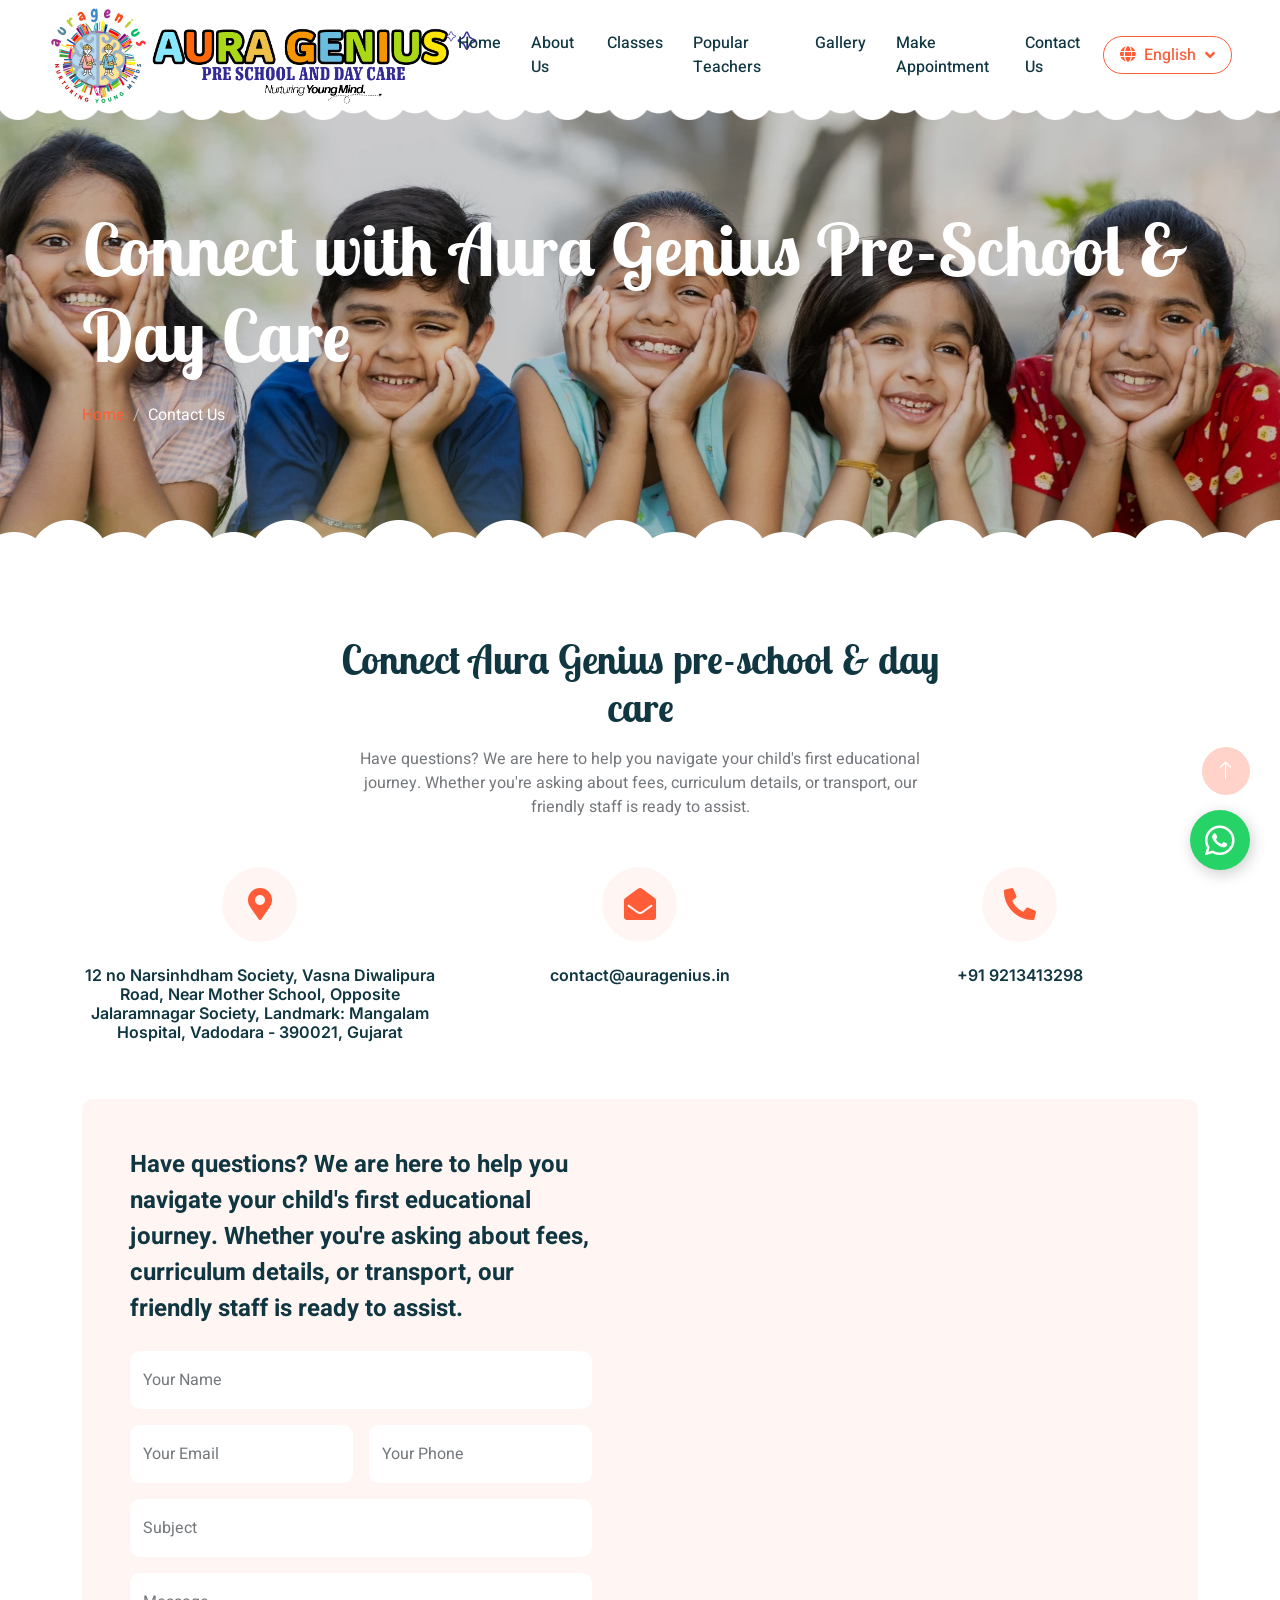
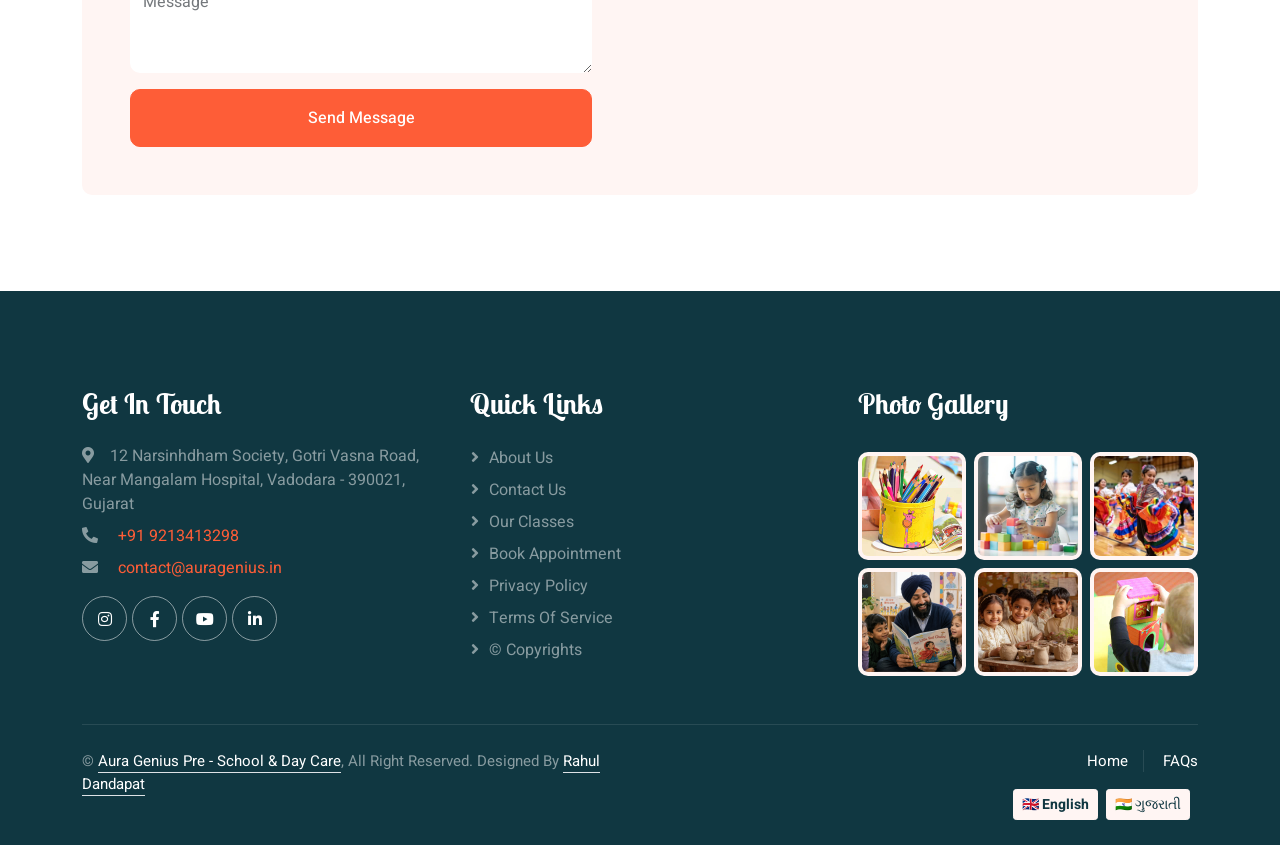
<file: contact.html>
<!DOCTYPE html>
<html lang="en">

<head>
    <meta name="robots" content="index, follow">
    <meta charset="utf-8">
    <title>Aura Genius Pre School | Contact Us</title>
    <meta content="width=device-width, initial-scale=1.0" name="viewport">
    <meta name="title" content="Contact Aura Genius | Pre-School in Vadodara, Gujarat">
    <meta name="keywords"
        content="Contact pre-school in Vadodara, school admissions contact Diwalipura, Vasna road early learning center, Aura Genius address, preschool phone number Vadodara, email for preschool inquiries, contact details Aura Genius, preschool location near Jalaramnagar Society, contact information for Vadodara pre-school, Aura Genius contact info, preschool contact Vadodara, વડોદરામાં પ્રી-સ્કૂલ સંપર્ક નંબર, બાળ મંદિર સરનામું વડોદરા, નરસિંહધામ સોસાયટી પ્લે સ્કૂલ, વાસણા દિવાલિપુરા રોડ પ્રી-સ્કૂલ, રેઇનબો કિડઝ ઔરા સંપર્ક માહિતી, વડોદરામાં પ્રી-સ્કૂલ ઇમેઇલ, રેઇનબો કિડઝ ઔરા ફોન નંબર, વડોદરામાં પ્રી-સ્કૂલ સરનામું, રેઇનબો કિડઝ ઔરા એડ્રેસ, વડોદરામાં પ્રી-સ્કૂલ સંપર્ક વિગતો">

    <meta name="description"
        content="Contact Aura Genius today. Located at Narsinhdham Society, Vasna Diwalipura Road, Vadodara. Call +91 9213413298 or email us for admissions and queries.">

    <!-- Favicon -->
    <link href="img/favicon.ico" rel="icon">

    <!-- Google Web Fonts -->
    <link rel="preconnect" href="https://fonts.googleapis.com">
    <link rel="preconnect" href="https://fonts.gstatic.com" crossorigin>
    <link
        href="https://fonts.googleapis.com/css2?family=Heebo:wght@400;500;600&family=Inter:wght@600&family=Lobster+Two:wght@700&display=swap"
        rel="stylesheet">

    <!-- Icon Font Stylesheet -->
    <link href="https://cdnjs.cloudflare.com/ajax/libs/font-awesome/5.10.0/css/all.min.css" rel="stylesheet">
    <link href="https://cdn.jsdelivr.net/npm/bootstrap-icons@1.4.1/font/bootstrap-icons.css" rel="stylesheet">

    <!-- Libraries Stylesheet -->
    <link href="lib/animate/animate.min.css" rel="stylesheet">
    <link href="lib/owlcarousel/assets/owl.carousel.min.css" rel="stylesheet">

    <!-- Customized Bootstrap Stylesheet -->
    <link href="css/bootstrap.min.css" rel="stylesheet">

    <!-- Template Stylesheet -->
    <link href="css/style.css" rel="stylesheet">
</head>

<body>
    <div class="container-fluid bg-white p-0">
        <!-- Spinner Start -->
        <div id="spinner"
            class="show bg-white position-fixed translate-middle w-100 vh-100 top-50 start-50 d-flex align-items-center justify-content-center">
            <div class="spinner-border text-primary" style="width: 3rem; height: 3rem;" role="status">
                <span class="sr-only">Loading...</span>
            </div>
        </div>
        <!-- Spinner End -->


        <!-- Navbar Start -->
        <nav class="navbar navbar-expand-lg bg-white navbar-light sticky-top px-4 px-lg-5 py-lg-0">
            <a href="index.html" class="navbar-brand">
                <!-- Desktop View -->
                <div class="d-none d-md-flex align-items-center">
                    <img class="img-fluid"
                        src="img/logo.jpeg"
                        alt="Aura Genius Logo"
                        style="height: 100px; width: auto;">
                    <img class="img-fluid"
                        src="img/logo3.png"
                        alt="Aura Genius Logo"
                        style="height: 100px; width: auto;">
                </div>
                <!-- Mobile View -->
                <div class="d-flex d-md-none align-items-center">
                    <img class="img-fluid"
                        src="img/logo_mobile.png"
                        alt="Aura Genius Logo"
                        style="height: 100px; width: auto;">
                </div>
            </a>
            <button type="button" class="navbar-toggler" data-bs-toggle="collapse" data-bs-target="#navbarCollapse">
                <span class="navbar-toggler-icon"></span>
            </button>
            <div class="collapse navbar-collapse" id="navbarCollapse">
                <div class="navbar-nav mx-auto">
                    <a href="index.html" class="nav-item nav-link" data-i18n="nav_home">Home</a>
                    <a href="about.html" class="nav-item nav-link" data-i18n="nav_about">About Us</a>
                    <a href="classes.html" class="nav-item nav-link" data-i18n="nav_classes">Classes</a>
                    <a href="team.html" class="nav-item nav-link" data-i18n="nav_popular_teachers">Popular Teachers</a>
                    <a href="gallery.html" class="nav-item nav-link" data-i18n="nav_gallery">Gallery</a>
                    <a href="appointment.html" class="nav-item nav-link" data-i18n="nav_appointment">Make
                        Appointment</a>
                    <!-- <div class="nav-item dropdown">
                        <a href="#" class="nav-link dropdown-toggle" data-bs-toggle="dropdown"><span data-i18n="nav_pages">Pages</span></a>
                        <div class="dropdown-menu rounded-0 rounded-bottom border-0 shadow-sm m-0">
                            <a href="team.html" class="dropdown-item" data-i18n="nav_popular_teachers">Popular Teachers</a>
                            <a href="call-to-action.html" class="dropdown-item" data-i18n="nav_become_teacher">Become A Teacher</a>
                            <a href="appointment.html" class="dropdown-item" data-i18n="nav_appointment">Make Appointment</a>
                        </div>
                    </div> -->
                    <a href="contact.html" class="nav-item nav-link" data-i18n="nav_contact" active>Contact Us</a>
                </div>
                <div class="nav-item dropdown d-none d-lg-block ms-2">
                    <a href="#" class="btn btn-outline-primary rounded-pill px-3 dropdown-toggle"
                        data-bs-toggle="dropdown" aria-expanded="false">
                        <i class="fa fa-globe me-2"></i><span id="currentLang">English</span>
                    </a>
                    <div class="dropdown-menu dropdown-menu-end rounded-0 rounded-bottom border-0 shadow-sm m-0">
                        <a class="dropdown-item lang-option" href="#" data-lang="en">🇬🇧 English</a>
                        <a class="dropdown-item lang-option" href="#" data-lang="gu">🇮🇳 ગુજરાતી</a>
                    </div>
                </div>
            </div>
        </nav>
        <!-- Navbar End -->


        <!-- Page Header End -->
        <div class="container-fluid py-5 page-header position-relative mb-5">
            <div class="container py-5">
                <h1 class="display-2 text-white animated slideInDown mb-4" data-i18n="page_header_h1">Contact Us</h1>
                <nav aria-label="breadcrumb animated slideInDown">
                    <ol class="breadcrumb">
                        <li class="breadcrumb-item"><a href="index.html">Home</a></li>

                        <li class="breadcrumb-item text-white active" aria-current="page">Contact Us</li>
                    </ol>
                </nav>
            </div>
        </div>
        <!-- Page Header End -->


        <!-- Contact Start -->
        <div class="container-fluid py-5">
            <div class="container">
                <div class="text-center mx-auto mb-5 wow fadeInUp" data-wow-delay="0.1s" style="max-width: 600px;">
                    <h1 class="mb-3" data-i18n="contact_h1">Get In Touch</h1>
                    <p data-i18n="contact_p">Have questions? We are here to help you navigate your child's first
                        educational journey. Whether you're asking about fees, curriculum details, or transport, our
                        friendly staff is ready to assist.</p>
                </div>
                <div class="row g-4 mb-5">
                    <div class="col-md-6 col-lg-4 text-center wow fadeInUp" data-wow-delay="0.1s">
                        <div class="bg-light rounded-circle d-inline-flex align-items-center justify-content-center mb-4"
                            style="width: 75px; height: 75px;">
                            <i class="fa fa-map-marker-alt fa-2x text-primary"></i>
                        </div>
                        <h6>12 no Narsinhdham Society, Vasna Diwalipura Road, Near Mother School, Opposite Jalaramnagar
                            Society, Landmark: Mangalam Hospital, Vadodara - 390021, Gujarat</h6>
                    </div>
                    <div class="col-md-6 col-lg-4 text-center wow fadeInUp" data-wow-delay="0.3s">
                        <div class="bg-light rounded-circle d-inline-flex align-items-center justify-content-center mb-4"
                            style="width: 75px; height: 75px;">
                            <i class="fa fa-envelope-open fa-2x text-primary"></i>
                        </div>
                        <a href="mailto:contact@auragenius.in">
                            <h6>contact@auragenius.in</h6>
                        </a>
                    </div>
                    <div class="col-md-6 col-lg-4 text-center wow fadeInUp" data-wow-delay="0.5s">
                        <div class="bg-light rounded-circle d-inline-flex align-items-center justify-content-center mb-4"
                            style="width: 75px; height: 75px;">
                            <i class="fa fa-phone-alt fa-2x text-primary"></i>
                        </div>
                        <a href="tel:+91 9213413298">
                            <h6>+91 9213413298</h6>
                        </a>
                    </div>
                </div>
                <div class="bg-light rounded">
                    <div class="row g-0">
                        <div class="col-lg-6 wow fadeIn" data-wow-delay="0.1s">
                            <div class="h-100 d-flex flex-column justify-content-center p-5">
                                <p class="fs-4 text-dark fw-bold mb-4" data-i18n="contact_form_p">Send us a message and
                                    we will get back to you as soon as possible.</p>
                                <form action="https://api.web3forms.com/submit" method="POST">
                                    <input type="hidden" name="access_key" value="e614a508-d5b8-42dc-a071-7a7c29d2750b">
                                    <input type="checkbox" name="botcheck" class="hidden" style="display: none;">
                                    <input type="hidden" name="from_page" value="Contact Page Form">

                                    <div class="row g-3">
                                        <div class="col-sm-12">
                                            <div class="form-floating">
                                                <input type="text" name="name" class="form-control border-0" id="name"
                                                    placeholder="Your Name" data-i18n-placeholder="contact_name_ph"
                                                    required>
                                                <label for="name">Your Name</label>
                                            </div>
                                        </div>
                                        <div class="col-sm-6">
                                            <div class="form-floating">
                                                <input type="email" name="email" class="form-control border-0"
                                                    id="email" placeholder="Your Email"
                                                    data-i18n-placeholder="contact_email_ph" required>
                                                <label for="email">Your Email</label>
                                            </div>
                                        </div>
                                        <div class="col-sm-6">
                                            <div class="form-floating">
                                                <input type="text" name="phone" class="form-control border-0" id="phone"
                                                    placeholder="Your Phone" data-i18n-placeholder="contact_phone_ph">
                                                <label for="phone">Your Phone</label>
                                            </div>
                                        </div>
                                        <div class="col-12">
                                            <div class="form-floating">
                                                <input type="text" name="subject" class="form-control border-0"
                                                    id="subject" placeholder="Subject"
                                                    data-i18n-placeholder="contact_subject_ph">
                                                <label for="subject">Subject</label>
                                            </div>
                                        </div>
                                        <div class="col-12">
                                            <div class="form-floating">
                                                <textarea name="message" class="form-control border-0"
                                                    placeholder="Leave a message here"
                                                    data-i18n-placeholder="contact_msg_ph"
                                                    data-i18n-placeholder="appt_msg" id="message" style="height: 100px"
                                                    required></textarea>
                                                <label for="message" data-i18n="appt_msg">Message</label>
                                            </div>
                                        </div>
                                        <div class="col-12">
                                            <button class="btn btn-primary w-100 py-3" type="submit"
                                                data-i18n="contact_send">Send Message</button>
                                        </div>
                                    </div>
                                </form>
                            </div>
                        </div>
                        <div class="col-lg-6 wow fadeIn" data-wow-delay="0.5s" style="min-height: 400px;">
                            <div class="position-relative h-100">
                                    <iframe src="https://www.google.com/maps/embed?pb=!1m18!1m12!1m3!1d3691.304729114222!2d73.14636207426172!3d22.304312242752008!2m3!1f0!2f0!3f0!3m2!1i1024!2i768!4f13.1!3m3!1m2!1s0x4cd6e4d5cfc5ca1f%3A0x42b03c40194b8f8e!2sAura%20Genius%20Pre%20School%20and%20Day%20Care!5e0!3m2!1sen!2sin!4v1781084569980!5m2!1sen!2sin" width="600" height="450" style="border:0;" allowfullscreen="" loading="lazy" referrerpolicy="no-referrer-when-downgrade"></iframe>
                            </div>
                        </div>
                    </div>
                </div>
            </div>
        </div>
        <!-- Contact End -->


        <!-- Footer Start -->
        <div class="container-fluid bg-dark text-white-50 footer pt-5 mt-5 wow fadeIn" data-wow-delay="0.1s">

            <div class="container py-5">
                <div class="row g-5">
                    <div class="col-lg-4 col-md-6">
                        <h3 class="text-white mb-4" data-i18n="footer_touch">Get In Touch</h3>
                        <p class="mb-2"><i class="fa fa-map-marker-alt me-3"></i>12 Narsinhdham Society, Gotri Vasna Road, Near Mangalam Hospital, Vadodara - 390021, Gujarat</p>
                        <p class="mb-2"><i class="fa fa-phone-alt me-3"></i> <a href="tel:+91 9213413298">+91
                                9213413298</a></p>
                        <p class="mb-2"><i class="fa fa-envelope me-3"></i> <a
                                href="mailto:contact@auragenius.in">contact@auragenius.in</a></p>
                        <div class="d-flex pt-2">
                            <a class="btn btn-outline-light btn-social" href="https://www.instagram.com/auragenius26"><i class="fab fa-instagram"></i></a>
                            <a class="btn btn-outline-light btn-social" title="Fallow us on Facebook" href="https://www.facebook.com/profile.php?id=61590430708475&sk=about"><i class="fab fa-facebook-f"></i></a>
                            <a class="btn btn-outline-light btn-social" href=""><i class="fab fa-youtube"></i></a>
                            <a class="btn btn-outline-light btn-social" href=""><i class="fab fa-linkedin-in"></i></a>
                        </div>
                    </div>
                    <div class="col-lg-4 col-md-6 text-center text-md-start">
                        <h3 class="text-white mb-4" data-i18n="footer_quick">Quick Links</h3>
                        <a class="btn btn-link text-white-50" href="about.html" data-i18n="footer_about">About Us</a>
                        <a class="btn btn-link text-white-50" href="contact.html" data-i18n="footer_contact">Contact
                            Us</a>
                        <a class="btn btn-link text-white-50" href="classes.html" data-i18n="footer_services">Our
                            Classes</a>
                        <a class="btn btn-link text-white-50" href="appointment.html"
                            data-i18n="footer_appointment">Book Appointment</a>
                        <a class="btn btn-link text-white-50" href="privacy.html" data-i18n="footer_privacy">Privacy
                            Policy</a>
                        <a class="btn btn-link text-white-50" href="terms.html" data-i18n="footer_terms">Terms &
                            Condition</a>
                        <a class="btn btn-link text-white-50" href="copyright.html" data-i18n="footer_copyright">&copy;
                            Copyrights</a>
                    </div>
                    <div class="col-lg-4 col-md-6">
                        <h3 class="text-white mb-4" data-i18n="footer_gallery">Photo Gallery</h3>
                        <div class="row g-2 pt-2">
                            <div class="col-4">
                                <a href="gallery.html" target="_blank" rel="noopener noreferrer">
                                    <img class="img-fluid rounded bg-light p-1" src="img/classes-1.jpg" alt="">
                                </a>
                            </div>
                            <div class="col-4">
                                <a href="gallery.html" target="_blank" rel="noopener noreferrer">
                                    <img class="img-fluid rounded bg-light p-1" src="img/new3.webp" alt="">
                                </a>
                            </div>
                            <div class="col-4">
                                <a href="gallery.html" target="_blank" rel="noopener noreferrer">
                                    <img class="img-fluid rounded bg-light p-1" src="img/new1.webp" alt="">
                                </a>
                            </div>
                            <div class="col-4">
                                <a href="gallery.html" target="_blank" rel="noopener noreferrer">
                                    <img class="img-fluid rounded bg-light p-1" src="img/new7.png" alt="">
                                </a>
                            </div>
                            <div class="col-4">
                                <a href="gallery.html" target="_blank" rel="noopener noreferrer">
                                    <img class="img-fluid rounded bg-light p-1" src="img/new2.webp" alt="">
                                </a>
                            </div>
                            <div class="col-4">
                                <a href="gallery.html" target="_blank" rel="noopener noreferrer">
                                    <img class="img-fluid rounded bg-light p-1" src="img/classes-6.jpg" alt="">
                                </a>
                            </div>
                        </div>
                    </div>
                    <!-- <div class="col-lg-3 col-md-6">
                        <h3 class="text-white mb-4" data-i18n="footer_newsletter">Newsletter</h3>
                        <p data-i18n="footer_newsletter_p">Subscribe to our newsletter and stay updated.</p>
                        <div class="position-relative mx-auto" style="max-width: 400px;">
                            <input class="form-control bg-transparent w-100 py-3 ps-4 pe-5" type="text" placeholder="Your email" data-i18n-placeholder="footer_email_ph">
                            <button type="button" class="btn btn-primary py-2 position-absolute top-0 end-0 mt-2 me-2" data-i18n="footer_signup">SignUp</button>
                        </div>
                    </div> -->
                </div>
            </div>
            <div class="container">
                <div class="copyright">
                    <div class="row">
                        <div class="col-md-6 text-center text-md-start mb-3 mb-md-0">
                            &copy; <a class="border-bottom" href="copyright.html">Aura Genius Pre - School & Day
                                Care</a>, All Right Reserved.

                            <!--/*** The author’s attribution link must remain intact in the template. ***/-->
                            <!--/*** If you wish to remove this credit link, please purchase the Pro Version . ***/-->
                            Designed By <a class="border-bottom" href="mailto:rdandapat19@gmail.com">Rahul Dandapat</a>
                        </div>
                        <div class="col-md-6 text-center text-md-end">
                            <div class="footer-menu">
                                <a href="index.html" data-i18n="footer_menu_home">Home</a>
                                <!-- <a href="cookies.html" data-i18n="footer_menu_cookies">Cookies</a>
                                <a href="help.html" data-i18n="footer_menu_help">Help</a> -->
                                <a href="faq.html" data-i18n="footer_menu_faq">FQAs</a>
                            </div>
                            <div class="mt-3 d-flex justify-content-end">
                                <a class="btn btn-outline-light btn-sm lang-select active me-2 text-dark  lang-option"
                                    href="#" data-lang="en">🇬🇧 English</a>
                                <a class="btn btn-outline-light btn-sm lang-select active me-2 text-dark lang-option"
                                    href="#" data-lang="gu">🇮🇳 ગુજરાતી</a>
                            </div>
                        </div>
                    </div>
                </div>
            </div>
        </div>
        <!-- Footer End -->
        <!-- Walking Animation -->

        <div class="walking-boy-container">
            <img src="img/walking-boy4.gif" alt="Walking Boy" class="walking-boy">
        </div>


        <div class="whatsapp-container">
            <!-- Updated with new school name and tagline in the pre-filled message -->
            <a href="https://wa.me/919213413298?text=Hello%20Aura%20Genius%20Preschool%20and%20Day%20Care!%20Nurturing%20Young%20Minds.%20I%20would%20like%20to%20know%20more%20about%20admissions."
                target="_blank" class="whatsapp-float">
                <i class="fab fa-whatsapp"></i>
            </a>
            <!-- Tooltip can remain the same or be customized -->
            <div class="whatsapp-tooltip" data-i18n="wa_tooltip">Chat with us!</div>
        </div>


        <!-- Back to Top -->
        <a href="#" class="btn btn-lg btn-primary btn-lg-square back-to-top"><i class="bi bi-arrow-up"></i></a>
    </div>

    <!-- JavaScript Libraries -->
    <script src="https://code.jquery.com/jquery-3.4.1.min.js"></script>
    <script src="https://cdn.jsdelivr.net/npm/bootstrap@5.0.0/dist/js/bootstrap.bundle.min.js"></script>
    <script src="lib/wow/wow.min.js"></script>
    <script src="lib/easing/easing.min.js"></script>
    <script src="lib/waypoints/waypoints.min.js"></script>
    <script src="lib/owlcarousel/owl.carousel.min.js"></script>

    <!-- Template Javascript -->
    <script src="js/main.js"></script>

    <!-- Language Scripts -->
    <script src="js/lang-contact.js"></script>
    <script src="js/lang.js"></script>
</body>

</html>
</file>
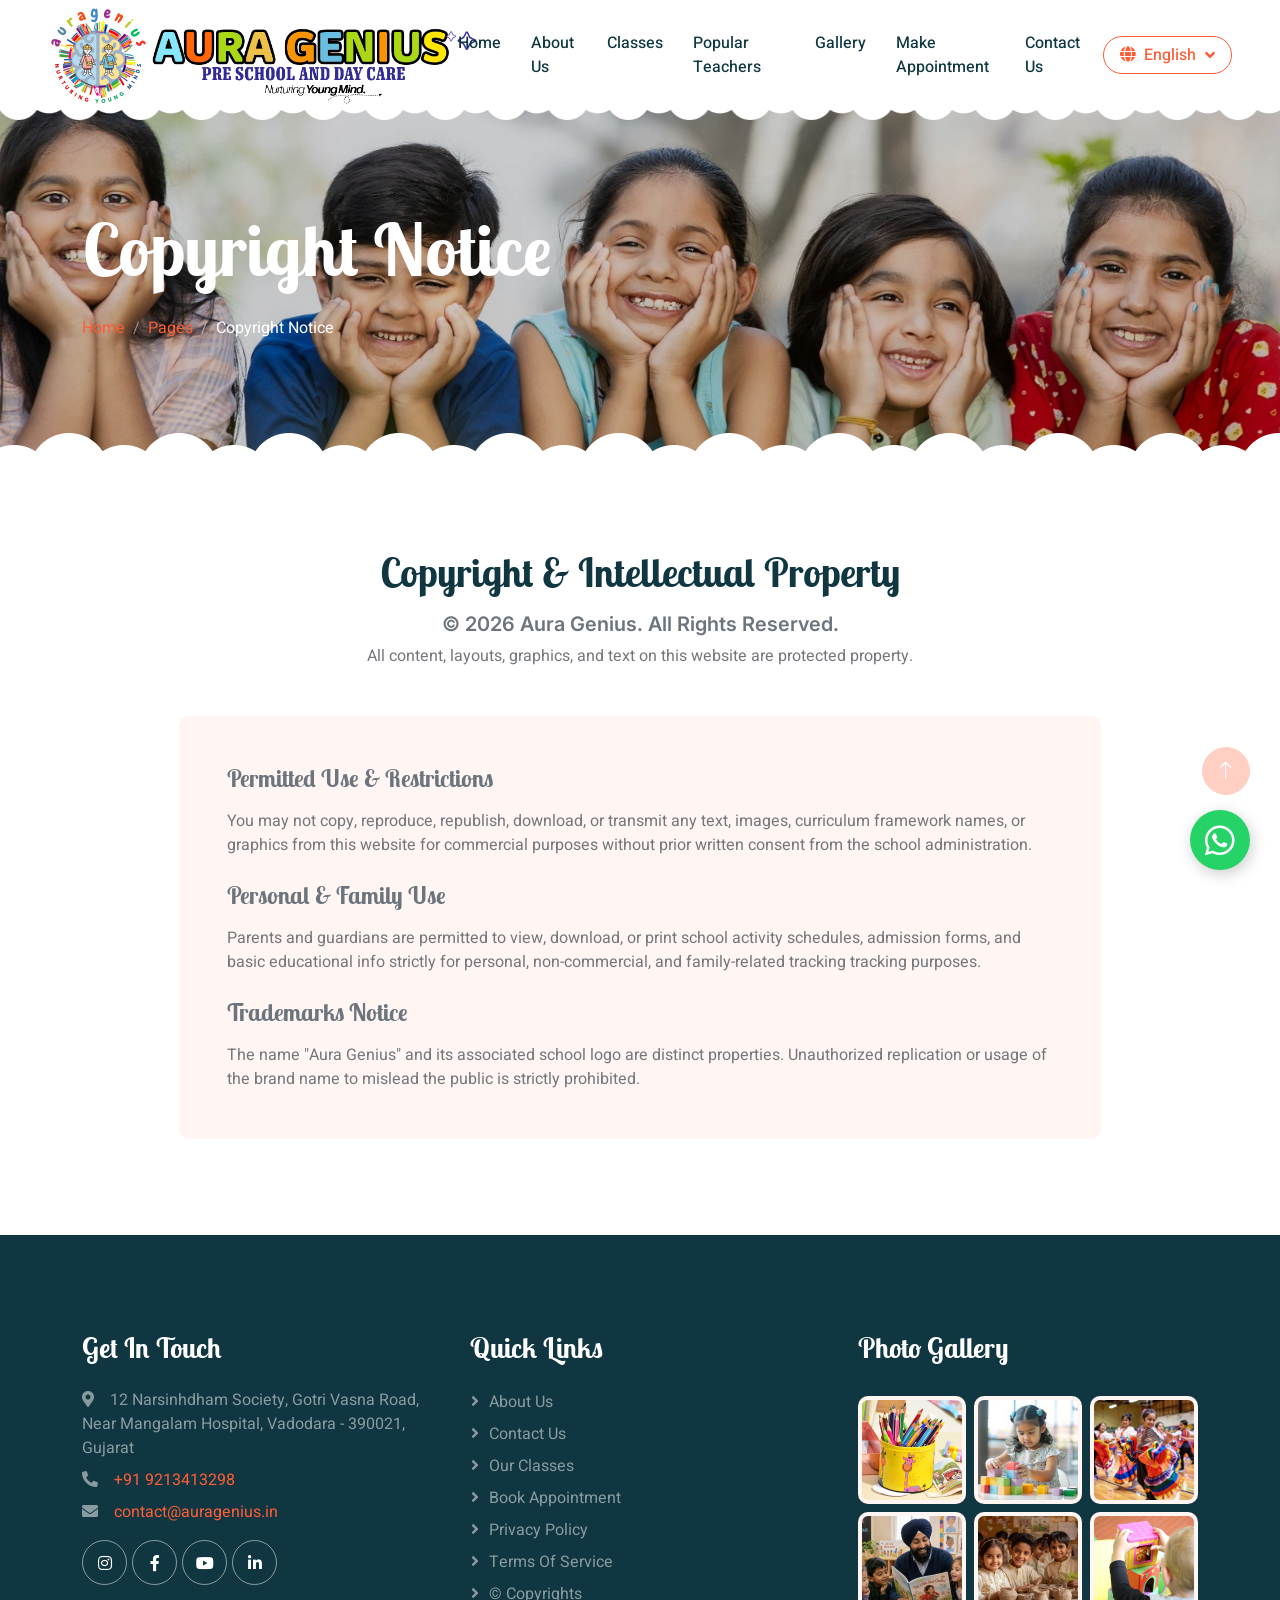
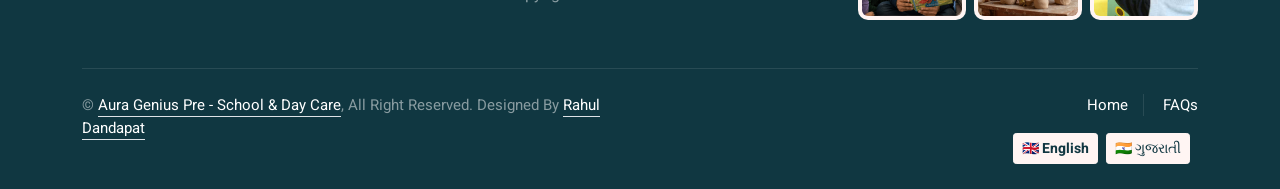
<file: copyright.html>
<!DOCTYPE html>
<html lang="en">

<head>
    <meta name="robots" content="index, follow">
    <meta charset="utf-8">
    <title>Aura Genius Pre School | Copyright Notice</title>
    <meta content="width=device-width, initial-scale=1.0" name="viewport">
    <meta name="title" content="Copyright Info | Aura Genius Pre School Vadodara">
    <meta name="keywords"
        content="Copyright declaration Aura Genius, intellectual school assets, brand protection Vadodara, કૉપિરાઇટ નિયમો, શાળા બૌદ્ધિક મિલકત">
    <meta name="description"
        content="Intellectual property laws, media use authorization restrictions, and tracking assets license information for Aura Genius brand management.">

    <link href="img/favicon.ico" rel="icon">

    <link rel="preconnect" href="https://fonts.googleapis.com">
    <link rel="preconnect" href="https://fonts.gstatic.com" crossorigin>
    <link
        href="https://fonts.googleapis.com/css2?family=Heebo:wght@400;500;600&family=Inter:wght@600&family=Lobster+Two:wght@700&display=swap"
        rel="stylesheet">

    <link href="https://cdnjs.cloudflare.com/ajax/libs/font-awesome/5.10.0/css/all.min.css" rel="stylesheet">
    <link href="https://cdn.jsdelivr.net/npm/bootstrap-icons@1.4.1/font/bootstrap-icons.css" rel="stylesheet">

    <link href="lib/animate/animate.min.css" rel="stylesheet">
    <link href="lib/owlcarousel/assets/owl.carousel.min.css" rel="stylesheet">

    <link href="css/bootstrap.min.css" rel="stylesheet">

    <link href="css/style.css" rel="stylesheet">
</head>

<body>
    <div class="container-fluid bg-white p-0">
        <div id="spinner"
            class="show bg-white position-fixed translate-middle w-100 vh-100 top-50 start-50 d-flex align-items-center justify-content-center">
            <div class="spinner-border text-primary" style="width: 3rem; height: 3rem;" role="status">
                <span class="sr-only">Loading...</span>
            </div>
        </div>
        <!-- Navbar Start -->
        <nav class="navbar navbar-expand-lg bg-white navbar-light sticky-top px-4 px-lg-5 py-lg-0">
            <a href="index.html" class="navbar-brand">
                <!-- Desktop View -->
                <div class="d-none d-md-flex align-items-center">
                    <img class="img-fluid"
                        src="img/logo.jpeg"
                        alt="Aura Genius Logo"
                        style="height: 100px; width: auto;">
                    <img class="img-fluid"
                        src="img/logo3.png"
                        alt="Aura Genius Logo"
                        style="height: 100px; width: auto;">
                </div>
                <!-- Mobile View -->
                <div class="d-flex d-md-none align-items-center">
                    <img class="img-fluid"
                        src="img/logo_mobile.png"
                        alt="Aura Genius Logo"
                        style="height: 100px; width: auto;">
                </div>
            </a>
            <button type="button" class="navbar-toggler" data-bs-toggle="collapse" data-bs-target="#navbarCollapse">
                <span class="navbar-toggler-icon"></span>
            </button>
            <div class="collapse navbar-collapse" id="navbarCollapse">
                <div class="navbar-nav mx-auto">
                    <a href="index.html" class="nav-item nav-link" data-i18n="nav_home">Home</a>
                    <a href="about.html" class="nav-item nav-link" data-i18n="nav_about">About Us</a>
                    <a href="classes.html" class="nav-item nav-link" data-i18n="nav_classes">Classes</a>
                    <a href="team.html" class="nav-item nav-link" data-i18n="nav_popular_teachers">Popular Teachers</a>
                    <a href="gallery.html" class="nav-item nav-link" data-i18n="nav_gallery">Gallery</a>
                    <a href="appointment.html" class="nav-item nav-link" data-i18n="nav_appointment">Make
                        Appointment</a>
                    <!-- <div class="nav-item dropdown">
                        <a href="#" class="nav-link dropdown-toggle" data-bs-toggle="dropdown"><span data-i18n="nav_pages">Pages</span></a>
                        <div class="dropdown-menu rounded-0 rounded-bottom border-0 shadow-sm m-0">
                            <a href="team.html" class="dropdown-item" data-i18n="nav_popular_teachers">Popular Teachers</a>
                            <a href="call-to-action.html" class="dropdown-item" data-i18n="nav_become_teacher">Become A Teacher</a>
                            <a href="appointment.html" class="dropdown-item" data-i18n="nav_appointment">Make Appointment</a>
                        </div>
                    </div> -->
                    <a href="contact.html" class="nav-item nav-link" data-i18n="nav_contact" active>Contact Us</a>
                </div>
                <div class="nav-item dropdown d-none d-lg-block ms-2">
                    <a href="#" class="btn btn-outline-primary rounded-pill px-3 dropdown-toggle"
                        data-bs-toggle="dropdown" aria-expanded="false">
                        <i class="fa fa-globe me-2"></i><span id="currentLang">English</span>
                    </a>
                    <div class="dropdown-menu dropdown-menu-end rounded-0 rounded-bottom border-0 shadow-sm m-0">
                        <a class="dropdown-item lang-option" href="#" data-lang="en">🇬🇧 English</a>
                        <a class="dropdown-item lang-option" href="#" data-lang="gu">🇮🇳 ગુજરાતી</a>
                    </div>
                </div>
            </div>
        </nav>
        <!-- Navbar End -->
        <div class="container-fluid py-5 page-header position-relative mb-5">
            <div class="container py-5">
                <h1 class="display-2 text-white animated slideInDown mb-4" data-i18n="page_header_h1">Copyright Notice
                </h1>
                <nav aria-label="breadcrumb" class="animated slideInDown">
                    <ol class="breadcrumb">
                        <li class="breadcrumb-item"><a href="index.html" data-i18n="bc_home">Home</a></li>
                        <li class="breadcrumb-item"><a href="#" data-i18n="bc_pages">Pages</a></li>
                        <li class="breadcrumb-item text-white active" aria-current="page" data-i18n="bc_current">
                            Copyright Notice</li>
                    </ol>
                </nav>
            </div>
        </div>
        <div class="container-fluid py-5">
            <div class="container">
                <div class="text-center mx-auto mb-5 wow fadeInUp" data-wow-delay="0.1s" style="max-width: 600px;">
                    <h1 class="mb-3" data-i18n="copy_title">Copyright & Intellectual Property</h1>
                    <h5 class="text-secondary mb-2" data-i18n="copy_rights">© 2026 Aura Genius. All Rights Reserved.
                    </h5>
                    <p data-i18n="copy_subtitle">All content, layouts, graphics, and text on this website are protected
                        property.</p>
                </div>
                <div class="row g-5 justify-content-center">
                    <div class="col-lg-10 wow fadeInUp" data-wow-delay="0.3s">
                        <div class="bg-light rounded p-5">
                            <h4 class="mb-3 text-secondary" data-i18n="sec1_title">Permitted Use & Restrictions</h4>
                            <p class="mb-4" data-i18n="sec1_desc">You may not copy, reproduce, republish, download, or
                                transmit any text, images, curriculum framework names, or graphics from this website for
                                commercial purposes without prior written consent from the school administration.</p>

                            <h4 class="mb-3 text-secondary" data-i18n="sec2_title">Personal & Family Use</h4>
                            <p class="mb-4" data-i18n="sec2_desc">Parents and guardians are permitted to view, download,
                                or print school activity schedules, admission forms, and basic educational info strictly
                                for personal, non-commercial, and family-related tracking tracking purposes.</p>

                            <h4 class="mb-3 text-secondary" data-i18n="sec3_title">Trademarks Notice</h4>
                            <p class="mb-0" data-i18n="sec3_desc">The name "Aura Genius" and its associated school logo
                                are distinct properties. Unauthorized replication or usage of the brand name to mislead
                                the public is strictly prohibited.</p>
                        </div>
                    </div>
                </div>
            </div>
        </div>
        <div class="container-fluid bg-dark text-white-50 footer pt-5 mt-5 wow fadeIn" data-wow-delay="0.1s"
            style="visibility: visible; animation-delay: 0.1s; animation-name: fadeIn;">
            <div class="container py-5">
                <div class="row g-5">
                    <div class="col-lg-4 col-md-6">
                        <h3 class="text-white mb-4" data-i18n="footer_touch">Get In Touch</h3>
                        <p class="mb-2"><i class="fa fa-map-marker-alt me-3"></i>12 Narsinhdham Society, Gotri Vasna Road, Near Mangalam Hospital, Vadodara - 390021, Gujarat</p>
                        <p class="mb-2"><i class="fa fa-phone-alt me-3"></i><a href="tel:+91-9213413298">+91
                                9213413298</a></p>
                        <p class="mb-2"><i class="fa fa-envelope me-3"></i><a
                                href="mailto:contact@auragenius.in">contact@auragenius.in</a></p>
                        <div class="d-flex pt-2">
                            <a class="btn btn-outline-light btn-social" href="https://www.instagram.com/auragenius26"><i class="fab fa-instagram"></i></a>
                            <a class="btn btn-outline-light btn-social" title="Fallow us on Facebook" href="https://www.facebook.com/profile.php?id=61590430708475&sk=about"><i class="fab fa-facebook-f"></i></a>
                            <a class="btn btn-outline-light btn-social" href=""><i class="fab fa-youtube"></i></a>
                            <a class="btn btn-outline-light btn-social" href=""><i class="fab fa-linkedin-in"></i></a>
                        </div>
                    </div>
                    <div class="col-lg-4 col-md-6 text-center text-md-start">
                        <h3 class="text-white mb-4" data-i18n="footer_quick">Quick Links</h3>
                        <a class="btn btn-link text-white-50" href="about.html" data-i18n="footer_about">About Us</a>
                        <a class="btn btn-link text-white-50" href="contact.html" data-i18n="footer_contact">Contact
                            Us</a>
                        <a class="btn btn-link text-white-50" href="classes.html" data-i18n="footer_services">Our
                            Classes</a>
                        <a class="btn btn-link text-white-50" href="appointment.html"
                            data-i18n="footer_appointment">Book Appointment</a>
                        <a class="btn btn-link text-white-50" href="privacy.html" data-i18n="footer_privacy">Privacy
                            Policy</a>
                        <a class="btn btn-link text-white-50" href="terms.html" data-i18n="footer_terms">Terms &
                            Condition</a>
                        <a class="btn btn-link text-white-50" href="copyright.html" data-i18n="footer_copyright">&copy;
                            Copyrights</a>
                    </div>
                    <div class="col-lg-4 col-md-6">
                        <h3 class="text-white mb-4" data-i18n="footer_gallery">Photo Gallery</h3>
                        <div class="row g-2 pt-2">
                            <div class="col-4">
                                <a href="gallery.html" target="_blank" rel="noopener noreferrer">
                                    <img class="img-fluid rounded bg-light p-1" src="img/classes-1.jpg" alt="">
                                </a>
                            </div>
                            <div class="col-4">
                                <a href="gallery.html" target="_blank" rel="noopener noreferrer">
                                    <img class="img-fluid rounded bg-light p-1" src="img/new3.webp" alt="">
                                </a>
                            </div>
                            <div class="col-4">
                                <a href="gallery.html" target="_blank" rel="noopener noreferrer">
                                    <img class="img-fluid rounded bg-light p-1" src="img/new1.webp" alt="">
                                </a>
                            </div>
                            <div class="col-4">
                                <a href="gallery.html" target="_blank" rel="noopener noreferrer">
                                    <img class="img-fluid rounded bg-light p-1" src="img/new7.png" alt="">
                                </a>
                            </div>
                            <div class="col-4">
                                <a href="gallery.html" target="_blank" rel="noopener noreferrer">
                                    <img class="img-fluid rounded bg-light p-1" src="img/new2.webp" alt="">
                                </a>
                            </div>
                            <div class="col-4">
                                <a href="gallery.html" target="_blank" rel="noopener noreferrer">
                                    <img class="img-fluid rounded bg-light p-1" src="img/classes-6.jpg" alt="">
                                </a>
                            </div>
                        </div>
                    </div>
                    <!-- <div class="col-lg-3 col-md-6">
                        <h3 class="text-white mb-4" data-i18n="footer_newsletter">Newsletter</h3>
                        <p data-i18n="footer_newsletter_p">Subscribe to our newsletter and stay updated.</p>
                        <div class="position-relative mx-auto" style="max-width: 400px;">
                            <input class="form-control bg-transparent w-100 py-3 ps-4 pe-5" type="text" placeholder="Your email" data-i18n-placeholder="footer_email_ph">
                            <button type="button" class="btn btn-primary py-2 position-absolute top-0 end-0 mt-2 me-2" data-i18n="footer_signup">SignUp</button>
                        </div>
                    </div> -->
                </div>
            </div>
            <div class="container">
                <div class="copyright">
                    <div class="row">
                        <div class="col-md-6 text-center text-md-start mb-3 mb-md-0">
                            © <a class="border-bottom" href="copyright.html">Aura Genius Pre - School & Day Care</a>,
                            All Right Reserved.

                            <!--/*** The author’s attribution link must remain intact in the template. ***/-->
                            <!--/*** If you wish to remove this credit link, please purchase the Pro Version . ***/-->
                            Designed By <a class="border-bottom" href="mailto:rdandapat19@gmail.com">Rahul Dandapat</a>
                        </div>
                        <div class="col-md-6 text-center text-md-end">
                            <div class="footer-menu">
                                <a href="index.html" data-i18n="footer_menu_home">Home</a>
                                <!-- <a href="cookies.html" data-i18n="footer_menu_cookies">Cookies</a>
                                <a href="help.html" data-i18n="footer_menu_help">Help</a> -->
                                <a href="faq.html" data-i18n="footer_menu_faq">FQAs</a>
                            </div>
                            <div class="mt-3 d-flex justify-content-end">
                                <a class="btn btn-outline-light btn-sm lang-select active me-2 text-dark  lang-option"
                                    href="#" data-lang="en">🇬🇧 English</a>
                                <a class="btn btn-outline-light btn-sm lang-select active me-2 text-dark lang-option"
                                    href="#" data-lang="gu">🇮🇳 ગુજરાતી</a>
                            </div>
                        </div>
                    </div>
                </div>
            </div>
        </div>
        <div class="whatsapp-container">
            <!-- Updated with new school name and tagline in the pre-filled message -->
            <a href="https://wa.me/919213413298?text=Hello%20Aura%20Genius%20Preschool%20and%20Day%20Care!%20Nurturing%20Young%20Minds.%20I%20would%20like%20to%20know%20more%20about%20admissions."
                target="_blank" class="whatsapp-float">
                <i class="fab fa-whatsapp"></i>
            </a>
            <!-- Tooltip can remain the same or be customized -->
            <div class="whatsapp-tooltip" data-i18n="wa_tooltip">Chat with us!</div>
        </div>


        <!-- Back to Top -->
        <a href="#" class="btn btn-lg btn-primary btn-lg-square back-to-top"><i class="bi bi-arrow-up"></i></a>
    </div>

    <script src="https://code.jquery.com/jquery-3.4.1.min.js"></script>
    <script src="https://cdn.jsdelivr.net/npm/bootstrap@5.0.0/dist/js/bootstrap.bundle.min.js"></script>
    <script src="lib/wow/wow.min.js"></script>
    <script src="lib/easing/easing.min.js"></script>
    <script src="lib/waypoints/waypoints.min.js"></script>
    <script src="lib/owlcarousel/owl.carousel.min.js"></script>

    <script src="js/lang.js"></script>
    <script src="js/lang-copyright.js"></script>
    <script src="js/main.js"></script>
</body>

</html>
</file>
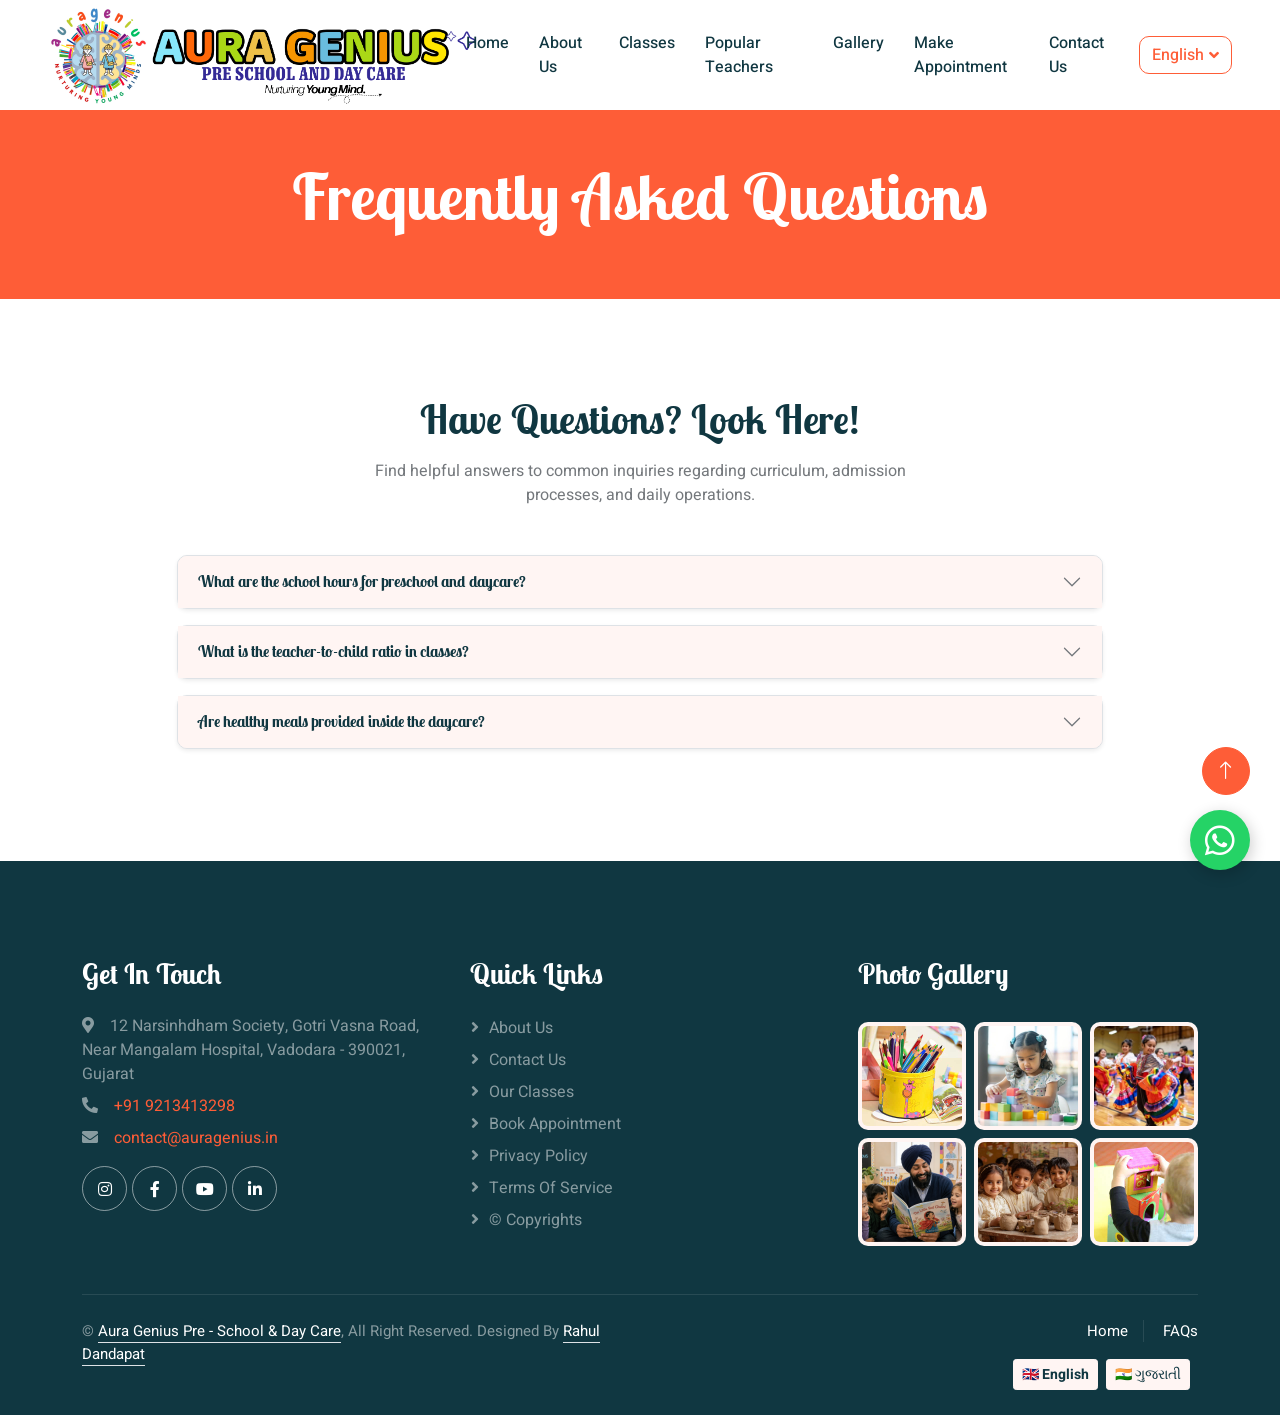
<file: faq.html>
<!DOCTYPE html>
<html lang="en">

<head>
    <meta name="robots" content="index, follow">
    <meta charset="utf-8">
    <title>Aura Genius Pre School | FAQs</title>
    <meta content="width=device-width, initial-scale=1.0" name="viewport">

    <link href="img/favicon.ico" rel="icon">

    <link rel="preconnect" href="https://fonts.googleapis.com">
    <link rel="preconnect" href="https://fonts.gstatic.com" crossorigin>
    <link href="https://fonts.googleapis.com/css2?family=Heebo:wght@400;500;600&family=Inter:wght@600&family=Lobster+Two:wght@700&display=swap" rel="stylesheet">

    <link href="https://cdnjs.cloudflare.com/ajax/libs/font-awesome/5.10.0/css/all.min.css" rel="stylesheet">
    <link href="https://cdn.jsdelivr.net/npm/bootstrap-icons@1.4.1/font/bootstrap-icons.css" rel="stylesheet">

    <link href="lib/animate/animate.min.css" rel="stylesheet">

    <link href="css/bootstrap.min.css" rel="stylesheet">

    <link href="css/style.css" rel="stylesheet">
</head>

<body>
    <div class="container-fluid bg-white p-0">
        <nav class="navbar navbar-expand-lg bg-white navbar-light sticky-top px-4 px-lg-5 py-0">
            <a href="index.html" class="navbar-brand">
                <!-- Desktop View -->
                <div class="d-none d-md-flex align-items-center">
                    <img class="img-fluid"
                        src="img/logo.jpeg"
                        alt="Aura Genius Logo"
                        style="height: 100px; width: auto;">
                    <img class="img-fluid"
                        src="img/logo3.png"
                        alt="Aura Genius Logo"
                        style="height: 100px; width: auto;">
                </div>
                <!-- Mobile View -->
                <div class="d-flex d-md-none align-items-center">
                    <img class="img-fluid"
                        src="img/logo_mobile.png"
                        alt="Aura Genius Logo"
                        style="height: 100px; width: auto;">
                </div>
            </a>
            <button type="button" class="navbar-toggler" data-bs-toggle="collapse" data-bs-target="#navbarCollapse">
                <span class="navbar-toggler-icon"></span>
            </button>
            <div class="collapse navbar-collapse" id="navbarCollapse">
                <div class="navbar-nav mx-auto">
                    <a href="index.html" class="nav-item nav-link" data-i18n="nav_home">Home</a>
                    <a href="about.html" class="nav-item nav-link" data-i18n="nav_about">About Us</a>
                    <a href="classes.html" class="nav-item nav-link" data-i18n="nav_classes">Classes</a>
                    <a href="team.html" class="nav-item nav-link" data-i18n="nav_popular_teachers">Popular Teachers</a>
                    <a href="gallery.html" class="nav-item nav-link" data-i18n="nav_gallery">Gallery</a>
                    <a href="appointment.html" class="nav-item nav-link" data-i18n="nav_appointment">Make
                        Appointment</a>
                    <!-- <div class="nav-item dropdown">
                        <a href="#" class="nav-link dropdown-toggle" data-bs-toggle="dropdown"><span data-i18n="nav_pages">Pages</span></a>
                        <div class="dropdown-menu rounded-0 rounded-bottom border-0 shadow-sm m-0">
                            <a href="team.html" class="dropdown-item" data-i18n="nav_popular_teachers">Popular Teachers</a>
                            <a href="call-to-action.html" class="dropdown-item" data-i18n="nav_become_teacher">Become A Teacher</a>
                            <a href="appointment.html" class="dropdown-item" data-i18n="nav_appointment">Make Appointment</a>
                        </div>
                    </div> -->
                    <a href="contact.html" class="nav-item nav-link" data-i18n="nav_contact" active>Contact Us</a>
                </div>
                <div class="dropdown ms-3">
                    <button class="btn btn-outline-primary dropdown-toggle" type="button" id="currentLang" data-bs-toggle="dropdown" aria-expanded="false">
                        English
                    </button>
                    <ul class="dropdown-menu dropdown-menu-end" aria-labelledby="currentLang">
                        <li><a class="dropdown-item lang-option" href="#" data-lang="en">English</a></li>
                        <li><a class="dropdown-item lang-option" href="#" data-lang="gu">ગુજરાતી</a></li>
                    </ul>
                </div>
            </div>
        </nav>
        <div class="container-fluid bg-primary mb-5 wow fadeIn" data-wow-delay="0.1s">
            <div class="container py-5 text-center">
                <h1 class="text-white display-3 mb-3 animated slideInDown" data-i18n="faq_header_title">Frequently Asked Questions</h1>
            </div>
        </div>
        <div class="container-fluid py-5">
            <div class="container">
                <div class="text-center mx-auto mb-5 wow fadeInUp" data-wow-delay="0.1s" style="max-width: 600px;">
                    <h1 class="mb-3" data-i18n="faq_h1">Have Questions? Look Here!</h1>
                    <p data-i18n="faq_p">Find helpful answers to common inquiries regarding curriculum, admission processes, and daily operations.</p>
                </div>
                <div class="row justify-content-center">
                    <div class="col-lg-10 wow fadeInUp" data-wow-delay="0.3s">
                        <div class="accordion" id="faqAccordion">
                            <div class="accordion-item mb-3 border rounded shadow-sm">
                                <h2 class="accordion-header" id="headingOne">
                                    <button class="accordion-button collapsed fw-bold text-dark" type="button" data-bs-toggle="collapse" data-bs-target="#collapseOne" aria-expanded="false" aria-controls="collapseOne" data-i18n="faq_q1">
                                        What are the school hours for preschool and daycare?
                                    </button>
                                </h2>
                                <div id="collapseOne" class="accordion-collapse collapse" aria-labelledby="headingOne" data-bs-parent="#faqAccordion">
                                    <div class="accordion-body text-muted" data-i18n="faq_a1">
                                        Our preschool hours run from 9:00 AM to 1:00 PM, while extended daycare facilities stay open until 6:00 PM, operating Monday through Saturday.
                                    </div>
                                </div>
                            </div>
                            <div class="accordion-item mb-3 border rounded shadow-sm">
                                <h2 class="accordion-header" id="headingTwo">
                                    <button class="accordion-button collapsed fw-bold text-dark" type="button" data-bs-toggle="collapse" data-bs-target="#collapseTwo" aria-expanded="false" aria-controls="collapseTwo" data-i18n="faq_q2">
                                        What is the teacher-to-child ratio in classes?
                                    </button>
                                </h2>
                                <div id="collapseTwo" class="accordion-collapse collapse" aria-labelledby="headingTwo" data-bs-parent="#faqAccordion">
                                    <div class="accordion-body text-muted" data-i18n="faq_a2">
                                        We maintain a personalized 1:10 ratio to assure each young child receives thorough attention, careful guidance, and direct support during growth blocks.
                                    </div>
                                </div>
                            </div>
                            <div class="accordion-item mb-3 border rounded shadow-sm">
                                <h2 class="accordion-header" id="headingThree">
                                    <button class="accordion-button collapsed fw-bold text-dark" type="button" data-bs-toggle="collapse" data-bs-target="#collapseThree" aria-expanded="false" aria-controls="collapseThree" data-i18n="faq_q3">
                                        Are healthy meals provided inside the daycare?
                                    </button>
                                </h2>
                                <div id="collapseThree" class="accordion-collapse collapse" aria-labelledby="headingThree" data-bs-parent="#faqAccordion">
                                    <div class="accordion-body text-muted" data-i18n="faq_a3">
                                        Yes, balanced and nutritious snacks/meals are arranged under strict safety rules, tailored explicitly for growing youngsters.
                                    </div>
                                </div>
                            </div>
                        </div>
                    </div>
                </div>
            </div>
        </div>

        <!-- Footer Start -->
        <div class="container-fluid bg-dark text-white-50 footer pt-5 mt-5 wow fadeIn" data-wow-delay="0.1s">
            <div class="container py-5">
                <div class="row g-5">
                    <div class="col-lg-4 col-md-6">
                        <h3 class="text-white mb-4" data-i18n="footer_touch">Get In Touch</h3>
                        <p class="mb-2"><i class="fa fa-map-marker-alt me-3"></i>12 Narsinhdham Society, Gotri Vasna Road, Near Mangalam Hospital, Vadodara - 390021, Gujarat</p>
                        <p class="mb-2"><i class="fa fa-phone-alt me-3"></i><a href="tel:+91-9213413298">+91
                                9213413298</a></p>
                        <p class="mb-2"><i class="fa fa-envelope me-3"></i><a
                                href="mailto:contact@auragenius.in">contact@auragenius.in</a></p>
                        <div class="d-flex pt-2">
                            <a class="btn btn-outline-light btn-social" href="https://www.instagram.com/auragenius26"><i class="fab fa-instagram"></i></a>
                            <a class="btn btn-outline-light btn-social" title="Fallow us on Facebook" href="https://www.facebook.com/profile.php?id=61590430708475&sk=about"><i class="fab fa-facebook-f"></i></a>
                            <a class="btn btn-outline-light btn-social" href=""><i class="fab fa-youtube"></i></a>
                            <a class="btn btn-outline-light btn-social" href=""><i class="fab fa-linkedin-in"></i></a>
                        </div>
                    </div>
                    <div class="col-lg-4 col-md-6 text-center text-md-start">
                        <h3 class="text-white mb-4" data-i18n="footer_quick">Quick Links</h3>
                        <a class="btn btn-link text-white-50" href="about.html" data-i18n="footer_about">About Us</a>
                        <a class="btn btn-link text-white-50" href="contact.html" data-i18n="footer_contact">Contact
                            Us</a>
                        <a class="btn btn-link text-white-50" href="classes.html" data-i18n="footer_services">Our
                            Classes</a>
                        <a class="btn btn-link text-white-50" href="appointment.html"
                            data-i18n="footer_appointment">Book Appointment</a>
                        <a class="btn btn-link text-white-50" href="privacy.html" data-i18n="footer_privacy">Privacy
                            Policy</a>
                        <a class="btn btn-link text-white-50" href="terms.html" data-i18n="footer_terms">Terms &
                            Condition</a>
                        <a class="btn btn-link text-white-50" href="copyright.html" data-i18n="footer_copyright">&copy;
                            Copyrights</a>
                    </div>
                    <div class="col-lg-4 col-md-6">
                        <h3 class="text-white mb-4" data-i18n="footer_gallery">Photo Gallery</h3>
                        <div class="row g-2 pt-2">
                            <div class="col-4">
                                <a href="gallery.html" target="_blank" rel="noopener noreferrer">
                                    <img class="img-fluid rounded bg-light p-1" src="img/classes-1.jpg" alt="">
                                </a>
                            </div>
                            <div class="col-4">
                                <a href="gallery.html" target="_blank" rel="noopener noreferrer">
                                    <img class="img-fluid rounded bg-light p-1" src="img/new3.webp" alt="">
                                </a>
                            </div>
                            <div class="col-4">
                                <a href="gallery.html" target="_blank" rel="noopener noreferrer">
                                    <img class="img-fluid rounded bg-light p-1" src="img/new1.webp" alt="">
                                </a>
                            </div>
                            <div class="col-4">
                                <a href="gallery.html" target="_blank" rel="noopener noreferrer">
                                    <img class="img-fluid rounded bg-light p-1" src="img/new7.png" alt="">
                                </a>
                            </div>
                            <div class="col-4">
                                <a href="gallery.html" target="_blank" rel="noopener noreferrer">
                                    <img class="img-fluid rounded bg-light p-1" src="img/new2.webp" alt="">
                                </a>
                            </div>
                            <div class="col-4">
                                <a href="gallery.html" target="_blank" rel="noopener noreferrer">
                                    <img class="img-fluid rounded bg-light p-1" src="img/classes-6.jpg" alt="">
                                </a>
                            </div>
                        </div>
                    </div>
                    <!-- <div class="col-lg-3 col-md-6">
                        <h3 class="text-white mb-4" data-i18n="footer_newsletter">Newsletter</h3>
                        <p data-i18n="footer_newsletter_p">Subscribe to our newsletter and stay updated.</p>
                        <div class="position-relative mx-auto" style="max-width: 400px;">
                            <input class="form-control bg-transparent w-100 py-3 ps-4 pe-5" type="text" placeholder="Your email" data-i18n-placeholder="footer_email_ph">
                            <button type="button" class="btn btn-primary py-2 position-absolute top-0 end-0 mt-2 me-2" data-i18n="footer_signup">SignUp</button>
                        </div>
                    </div> -->
                </div>
            </div>
            <div class="container">
                <div class="copyright">
                    <div class="row">
                        <div class="col-md-6 text-center text-md-start mb-3 mb-md-0">
                            &copy; <a class="border-bottom" href="copyright.html">Aura Genius Pre - School & Day
                                Care</a>, All Right Reserved.

                            <!--/*** The author’s attribution link must remain intact in the template. ***/-->
                            <!--/*** If you wish to remove this credit link, please purchase the Pro Version . ***/-->
                            Designed By <a class="border-bottom" href="mailto:rdandapat19@gmail.com">Rahul Dandapat</a>
                        </div>
                        <div class="col-md-6 text-center text-md-end">
                            <div class="footer-menu">
                                <a href="index.html" data-i18n="footer_menu_home">Home</a>
                                <!-- <a href="cookies.html" data-i18n="footer_menu_cookies">Cookies</a>
                                <a href="help.html" data-i18n="footer_menu_help">Help</a> -->
                                <a href="faq.html" data-i18n="footer_menu_faq">FQAs</a>
                            </div>
                            <div class="mt-3 d-flex justify-content-end">
                                <a class="btn btn-outline-light btn-sm lang-select active me-2 text-dark  lang-option"
                                    href="#" data-lang="en">🇬🇧 English</a>
                                <a class="btn btn-outline-light btn-sm lang-select active me-2 text-dark lang-option"
                                    href="#" data-lang="gu">🇮🇳 ગુજરાતી</a>
                            </div>
                        </div>
                    </div>
                </div>
            </div>
        </div>
        <!-- Footer End -->

        <div class="walking-boy-container">
            <img src="img/walking-boy4.gif" alt="Walking Boy" class="walking-boy">
        </div>


        <div class="whatsapp-container">
            <a href="https://wa.me/919213413298?text=Hello%20Aura%20Genius%20Preschool%20and%20Day%20Care!%20Nurturing%20Young%20Minds." target="_blank" class="whatsapp-float">
                <i class="fab fa-whatsapp"></i>
            </a>
            <div class="whatsapp-tooltip" data-i18n="wa_tooltip">Chat with us!</div>
        </div>
        <a href="#" class="btn btn-lg btn-primary btn-lg-square back-to-top"><i class="bi bi-arrow-up"></i></a>
    </div>

    <script src="https://code.jquery.com/jquery-3.4.1.min.js"></script>
    <script src="https://cdn.jsdelivr.net/npm/bootstrap@5.0.0/dist/js/bootstrap.bundle.min.js"></script>
    <script src="lib/wow/wow.min.js"></script>
    <script>new WOW().init();</script>
    <script src="js/lang-faq.js"></script>
    <script src="js/lang.js"></script>
</body>
</html>
</file>
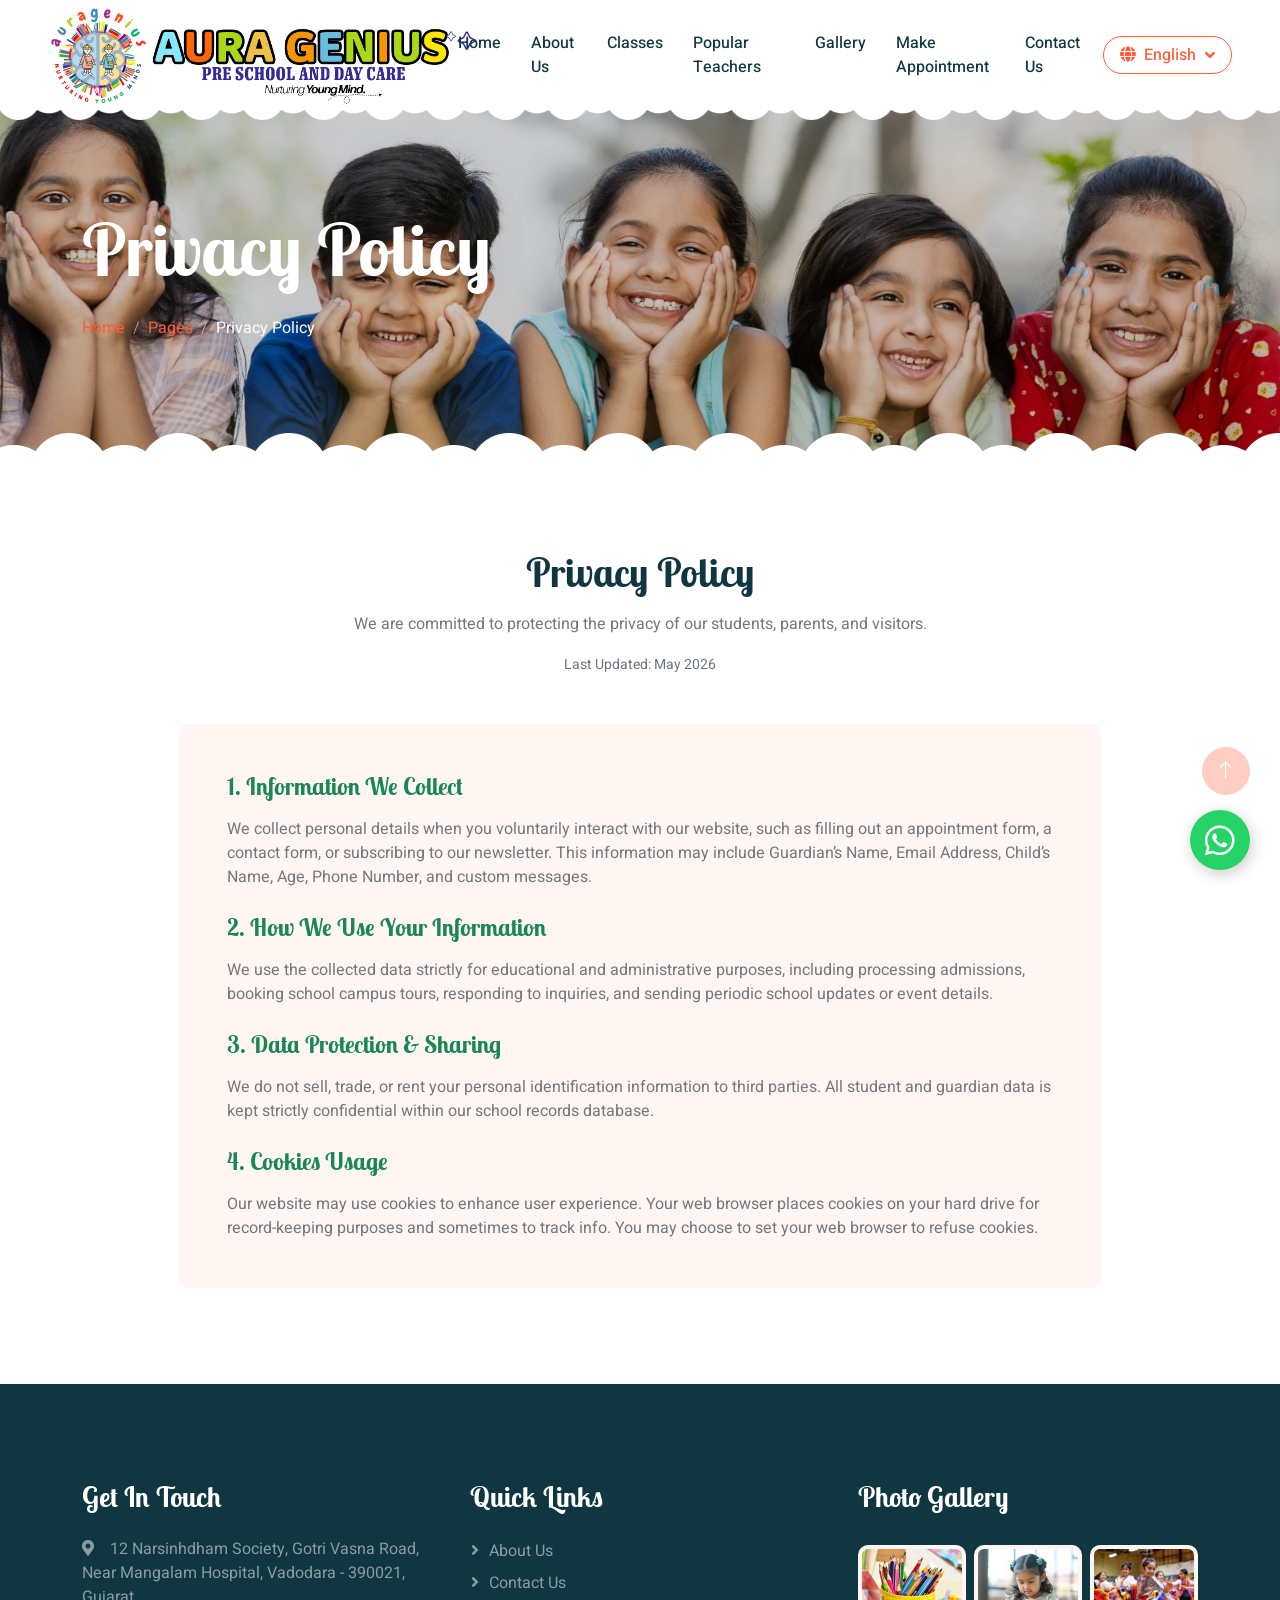
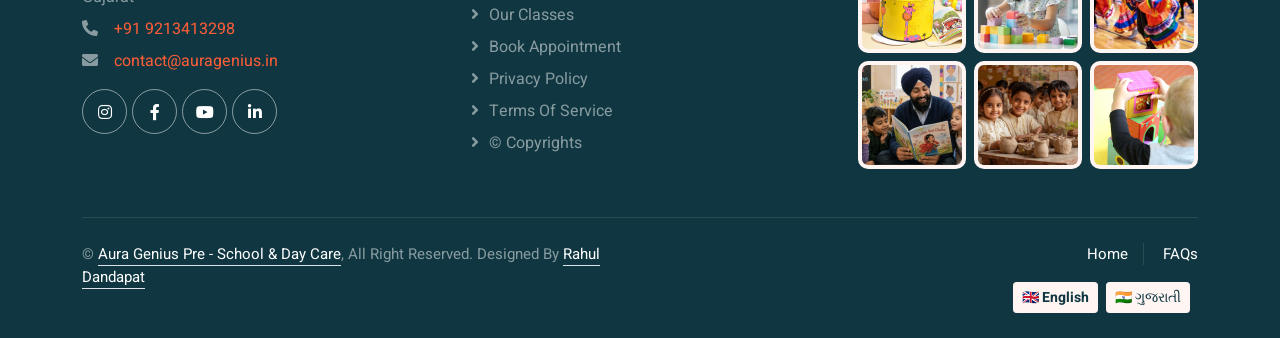
<file: privacy.html>
<!DOCTYPE html>
<html lang="en">

<head>
    <meta name="robots" content="index, follow">
    <meta charset="utf-8">
    <title>Aura Genius Pre School | Privacy Policy</title>
    <meta content="width=device-width, initial-scale=1.0" name="viewport">
    <meta name="title" content="Privacy Policy | Aura Genius Pre School Vadodara">
    <meta name="keywords"
        content="Privacy policy Aura Genius, data encryption protection, user details control, ગોપનીયતા નીતિ, વાલી સુરક્ષિત માહિતી">
    <meta name="description"
        content="Read the data safety and transparency policy guidelines governing user profiles, guardian analytics data, and forms security metrics at Aura Genius.">

    <link href="img/favicon.ico" rel="icon">

    <link rel="preconnect" href="https://fonts.googleapis.com">
    <link rel="preconnect" href="https://fonts.gstatic.com" crossorigin>
    <link
        href="https://fonts.googleapis.com/css2?family=Heebo:wght@400;500;600&family=Inter:wght@600&family=Lobster+Two:wght@700&display=swap"
        rel="stylesheet">

    <link href="https://cdnjs.cloudflare.com/ajax/libs/font-awesome/5.10.0/css/all.min.css" rel="stylesheet">
    <link href="https://cdn.jsdelivr.net/npm/bootstrap-icons@1.4.1/font/bootstrap-icons.css" rel="stylesheet">

    <link href="lib/animate/animate.min.css" rel="stylesheet">
    <link href="lib/owlcarousel/assets/owl.carousel.min.css" rel="stylesheet">

    <link href="css/bootstrap.min.css" rel="stylesheet">

    <link href="css/style.css" rel="stylesheet">
</head>

<body>
    <div class="container-fluid bg-white p-0">
        <div id="spinner"
            class="show bg-white position-fixed translate-middle w-100 vh-100 top-50 start-50 d-flex align-items-center justify-content-center">
            <div class="spinner-border text-primary" style="width: 3rem; height: 3rem;" role="status">
                <span class="sr-only">Loading...</span>
            </div>
        </div>
        <!-- Navbar Start -->
        <nav class="navbar navbar-expand-lg bg-white navbar-light sticky-top px-4 px-lg-5 py-lg-0">
            <a href="index.html" class="navbar-brand">
                <!-- Desktop View -->
                <div class="d-none d-md-flex align-items-center">
                    <img class="img-fluid"
                        src="img/logo.jpeg"
                        alt="Aura Genius Logo"
                        style="height: 100px; width: auto;">
                    <img class="img-fluid"
                        src="img/logo3.png"
                        alt="Aura Genius Logo"
                        style="height: 100px; width: auto;">
                </div>
                <!-- Mobile View -->
                <div class="d-flex d-md-none align-items-center">
                    <img class="img-fluid"
                        src="img/logo_mobile.png"
                        alt="Aura Genius Logo"
                        style="height: 100px; width: auto;">
                </div>
            </a>
            <button type="button" class="navbar-toggler" data-bs-toggle="collapse" data-bs-target="#navbarCollapse">
                <span class="navbar-toggler-icon"></span>
            </button>
            <div class="collapse navbar-collapse" id="navbarCollapse">
                <div class="navbar-nav mx-auto">
                    <a href="index.html" class="nav-item nav-link" data-i18n="nav_home">Home</a>
                    <a href="about.html" class="nav-item nav-link" data-i18n="nav_about">About Us</a>
                    <a href="classes.html" class="nav-item nav-link" data-i18n="nav_classes">Classes</a>
                    <a href="team.html" class="nav-item nav-link" data-i18n="nav_popular_teachers">Popular Teachers</a>
                    <a href="gallery.html" class="nav-item nav-link" data-i18n="nav_gallery">Gallery</a>
                    <a href="appointment.html" class="nav-item nav-link" data-i18n="nav_appointment">Make
                        Appointment</a>
                    <!-- <div class="nav-item dropdown">
                        <a href="#" class="nav-link dropdown-toggle" data-bs-toggle="dropdown"><span data-i18n="nav_pages">Pages</span></a>
                        <div class="dropdown-menu rounded-0 rounded-bottom border-0 shadow-sm m-0">
                            <a href="team.html" class="dropdown-item" data-i18n="nav_popular_teachers">Popular Teachers</a>
                            <a href="call-to-action.html" class="dropdown-item" data-i18n="nav_become_teacher">Become A Teacher</a>
                            <a href="appointment.html" class="dropdown-item" data-i18n="nav_appointment">Make Appointment</a>
                        </div>
                    </div> -->
                    <a href="contact.html" class="nav-item nav-link" data-i18n="nav_contact" active>Contact Us</a>
                </div>
                <div class="nav-item dropdown d-none d-lg-block ms-2">
                    <a href="#" class="btn btn-outline-primary rounded-pill px-3 dropdown-toggle"
                        data-bs-toggle="dropdown" aria-expanded="false">
                        <i class="fa fa-globe me-2"></i><span id="currentLang">English</span>
                    </a>
                    <div class="dropdown-menu dropdown-menu-end rounded-0 rounded-bottom border-0 shadow-sm m-0">
                        <a class="dropdown-item lang-option" href="#" data-lang="en">🇬🇧 English</a>
                        <a class="dropdown-item lang-option" href="#" data-lang="gu">🇮🇳 ગુજરાતી</a>
                    </div>
                </div>
            </div>
        </nav>
        <!-- Navbar End -->
        <div class="container-fluid py-5 page-header position-relative mb-5">
            <div class="container py-5">
                <h1 class="display-2 text-white animated slideInDown mb-4" data-i18n="page_header_h1">Privacy Policy
                </h1>
                <nav aria-label="breadcrumb" class="animated slideInDown">
                    <ol class="breadcrumb">
                        <li class="breadcrumb-item"><a href="index.html" data-i18n="bc_home">Home</a></li>
                        <li class="breadcrumb-item"><a href="#" data-i18n="bc_pages">Pages</a></li>
                        <li class="breadcrumb-item text-white active" aria-current="page" data-i18n="bc_current">Privacy
                            Policy</li>
                    </ol>
                </nav>
            </div>
        </div>
        <div class="container-fluid py-5">
            <div class="container">
                <div class="text-center mx-auto mb-5 wow fadeInUp" data-wow-delay="0.1s" style="max-width: 600px;">
                    <h1 class="mb-3" data-i18n="privacy_title">Privacy Policy</h1>
                    <p data-i18n="privacy_subtitle">We are committed to protecting the privacy of our students, parents,
                        and visitors.</p>
                    <small class="text-muted" data-i18n="last_updated">Last Updated: May 2026</small>
                </div>
                <div class="row g-5 justify-content-center">
                    <div class="col-lg-10 wow fadeInUp" data-wow-delay="0.3s">
                        <div class="bg-light rounded p-5">
                            <h4 class="mb-3 text-success" data-i18n="sec1_title">1. Information We Collect</h4>
                            <p class="mb-4" data-i18n="sec1_desc">We collect personal details when you voluntarily
                                interact with our website, such as filling out an appointment form, a contact form, or
                                subscribing to our newsletter. This information may include Guardian’s Name, Email
                                Address, Child’s Name, Age, Phone Number, and custom messages.</p>

                            <h4 class="mb-3 text-success" data-i18n="sec2_title">2. How We Use Your Information</h4>
                            <p class="mb-4" data-i18n="sec2_desc">We use the collected data strictly for educational and
                                administrative purposes, including processing admissions, booking school campus tours,
                                responding to inquiries, and sending periodic school updates or event details.</p>

                            <h4 class="mb-3 text-success" data-i18n="sec3_title">3. Data Protection & Sharing</h4>
                            <p class="mb-4" data-i18n="sec3_desc">We do not sell, trade, or rent your personal
                                identification information to third parties. All student and guardian data is kept
                                strictly confidential within our school records database.</p>

                            <h4 class="mb-3 text-success" data-i18n="sec4_title">4. Cookies Usage</h4>
                            <p class="mb-0" data-i18n="sec4_desc">Our website may use cookies to enhance user
                                experience. Your web browser places cookies on your hard drive for record-keeping
                                purposes and sometimes to track info. You may choose to set your web browser to refuse
                                cookies.</p>
                        </div>
                    </div>
                </div>
            </div>
        </div>
        <div class="container-fluid bg-dark text-white-50 footer pt-5 mt-5 wow fadeIn" data-wow-delay="0.1s"
            style="visibility: visible; animation-delay: 0.1s; animation-name: fadeIn;">
            <div class="container py-5">
                <div class="row g-5">
                    <div class="col-lg-4 col-md-6">
                        <h3 class="text-white mb-4" data-i18n="footer_touch">Get In Touch</h3>
                        <p class="mb-2"><i class="fa fa-map-marker-alt me-3"></i>12 Narsinhdham Society, Gotri Vasna Road, Near Mangalam Hospital, Vadodara - 390021, Gujarat</p>
                        <p class="mb-2"><i class="fa fa-phone-alt me-3"></i><a href="tel:+91-9213413298">+91
                                9213413298</a></p>
                        <p class="mb-2"><i class="fa fa-envelope me-3"></i><a
                                href="mailto:contact@auragenius.in">contact@auragenius.in</a></p>
                        <div class="d-flex pt-2">
                            <a class="btn btn-outline-light btn-social" href="https://www.instagram.com/auragenius26"><i class="fab fa-instagram"></i></a>
                            <a class="btn btn-outline-light btn-social" title="Fallow us on Facebook" href="https://www.facebook.com/profile.php?id=61590430708475&sk=about"><i class="fab fa-facebook-f"></i></a>
                            <a class="btn btn-outline-light btn-social" href=""><i class="fab fa-youtube"></i></a>
                            <a class="btn btn-outline-light btn-social" href=""><i class="fab fa-linkedin-in"></i></a>
                        </div>
                    </div>
                    <div class="col-lg-4 col-md-6 text-center text-md-start">
                        <h3 class="text-white mb-4" data-i18n="footer_quick">Quick Links</h3>
                        <a class="btn btn-link text-white-50" href="about.html" data-i18n="footer_about">About Us</a>
                        <a class="btn btn-link text-white-50" href="contact.html" data-i18n="footer_contact">Contact
                            Us</a>
                        <a class="btn btn-link text-white-50" href="classes.html" data-i18n="footer_services">Our
                            Classes</a>
                        <a class="btn btn-link text-white-50" href="appointment.html"
                            data-i18n="footer_appointment">Book Appointment</a>
                        <a class="btn btn-link text-white-50" href="privacy.html" data-i18n="footer_privacy">Privacy
                            Policy</a>
                        <a class="btn btn-link text-white-50" href="terms.html" data-i18n="footer_terms">Terms &
                            Condition</a>
                        <a class="btn btn-link text-white-50" href="copyright.html" data-i18n="footer_copyright">&copy;
                            Copyrights</a>
                    </div>
                    <div class="col-lg-4 col-md-6">
                        <h3 class="text-white mb-4" data-i18n="footer_gallery">Photo Gallery</h3>
                        <div class="row g-2 pt-2">
                            <div class="col-4">
                                <a href="gallery.html" target="_blank" rel="noopener noreferrer">
                                    <img class="img-fluid rounded bg-light p-1" src="img/classes-1.jpg" alt="">
                                </a>
                            </div>
                            <div class="col-4">
                                <a href="gallery.html" target="_blank" rel="noopener noreferrer">
                                    <img class="img-fluid rounded bg-light p-1" src="img/new3.webp" alt="">
                                </a>
                            </div>
                            <div class="col-4">
                                <a href="gallery.html" target="_blank" rel="noopener noreferrer">
                                    <img class="img-fluid rounded bg-light p-1" src="img/new1.webp" alt="">
                                </a>
                            </div>
                            <div class="col-4">
                                <a href="gallery.html" target="_blank" rel="noopener noreferrer">
                                    <img class="img-fluid rounded bg-light p-1" src="img/new7.png" alt="">
                                </a>
                            </div>
                            <div class="col-4">
                                <a href="gallery.html" target="_blank" rel="noopener noreferrer">
                                    <img class="img-fluid rounded bg-light p-1" src="img/new2.webp" alt="">
                                </a>
                            </div>
                            <div class="col-4">
                                <a href="gallery.html" target="_blank" rel="noopener noreferrer">
                                    <img class="img-fluid rounded bg-light p-1" src="img/classes-6.jpg" alt="">
                                </a>
                            </div>
                        </div>
                    </div>
                    <!-- <div class="col-lg-3 col-md-6">
                        <h3 class="text-white mb-4" data-i18n="footer_newsletter">Newsletter</h3>
                        <p data-i18n="footer_newsletter_p">Subscribe to our newsletter and stay updated.</p>
                        <div class="position-relative mx-auto" style="max-width: 400px;">
                            <input class="form-control bg-transparent w-100 py-3 ps-4 pe-5" type="text" placeholder="Your email" data-i18n-placeholder="footer_email_ph">
                            <button type="button" class="btn btn-primary py-2 position-absolute top-0 end-0 mt-2 me-2" data-i18n="footer_signup">SignUp</button>
                        </div>
                    </div> -->
                </div>
            </div>
            <div class="container">
                <div class="copyright">
                    <div class="row">
                        <div class="col-md-6 text-center text-md-start mb-3 mb-md-0">
                            © <a class="border-bottom" href="copyright.html">Aura Genius Pre - School & Day Care</a>,
                            All Right Reserved.

                            <!--/*** The author’s attribution link must remain intact in the template. ***/-->
                            <!--/*** If you wish to remove this credit link, please purchase the Pro Version . ***/-->
                            Designed By <a class="border-bottom" href="mailto:rdandapat19@gmail.com">Rahul Dandapat</a>
                        </div>
                        <div class="col-md-6 text-center text-md-end">
                            <div class="footer-menu">
                                <a href="index.html" data-i18n="footer_menu_home">Home</a>
                                <!-- <a href="cookies.html" data-i18n="footer_menu_cookies">Cookies</a>
                                <a href="help.html" data-i18n="footer_menu_help">Help</a> -->
                                <a href="faq.html" data-i18n="footer_menu_faq">FQAs</a>
                            </div>
                            <div class="mt-3 d-flex justify-content-end">
                                <a class="btn btn-outline-light btn-sm lang-select active me-2 text-dark  lang-option"
                                    href="#" data-lang="en">🇬🇧 English</a>
                                <a class="btn btn-outline-light btn-sm lang-select active me-2 text-dark lang-option"
                                    href="#" data-lang="gu">🇮🇳 ગુજરાતી</a>
                            </div>
                        </div>
                    </div>
                </div>
            </div>
        </div>
        <div class="whatsapp-container">
            <!-- Updated with new school name and tagline in the pre-filled message -->
            <a href="https://wa.me/919213413298?text=Hello%20Aura%20Genius%20Preschool%20and%20Day%20Care!%20Nurturing%20Young%20Minds.%20I%20would%20like%20to%20know%20more%20about%20admissions."
                target="_blank" class="whatsapp-float">
                <i class="fab fa-whatsapp"></i>
            </a>
            <!-- Tooltip can remain the same or be customized -->
            <div class="whatsapp-tooltip" data-i18n="wa_tooltip">Chat with us!</div>
        </div>


        <!-- Back to Top -->
        <a href="#" class="btn btn-lg btn-primary btn-lg-square back-to-top"><i class="bi bi-arrow-up"></i></a>
    </div>

    <script src="https://code.jquery.com/jquery-3.4.1.min.js"></script>
    <script src="https://cdn.jsdelivr.net/npm/bootstrap@5.0.0/dist/js/bootstrap.bundle.min.js"></script>
    <script src="lib/wow/wow.min.js"></script>
    <script src="lib/easing/easing.min.js"></script>
    <script src="lib/waypoints/waypoints.min.js"></script>
    <script src="lib/owlcarousel/owl.carousel.min.js"></script>

    <script src="js/main.js"></script>
    <script src="js/lang-privacy.js"></script>
    <script src="js/lang.js"></script>
</body>

</html>
</file>
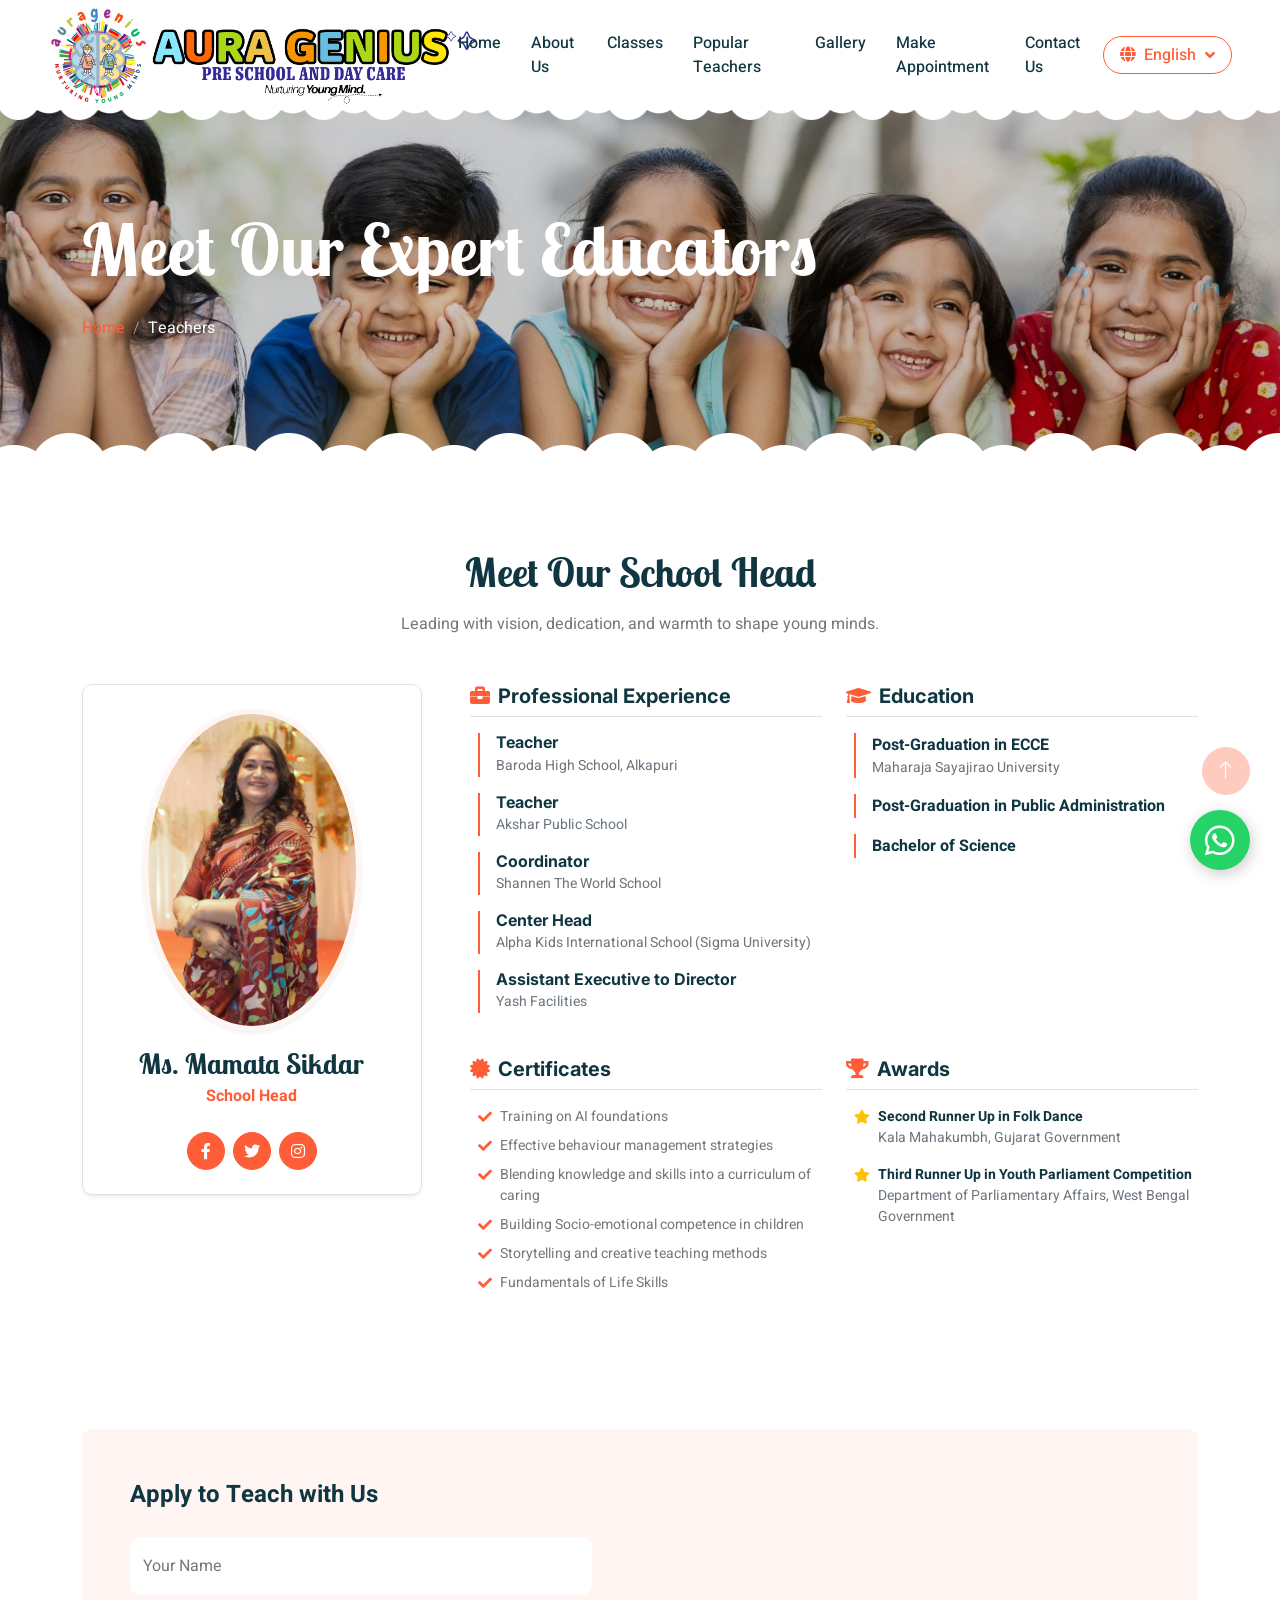
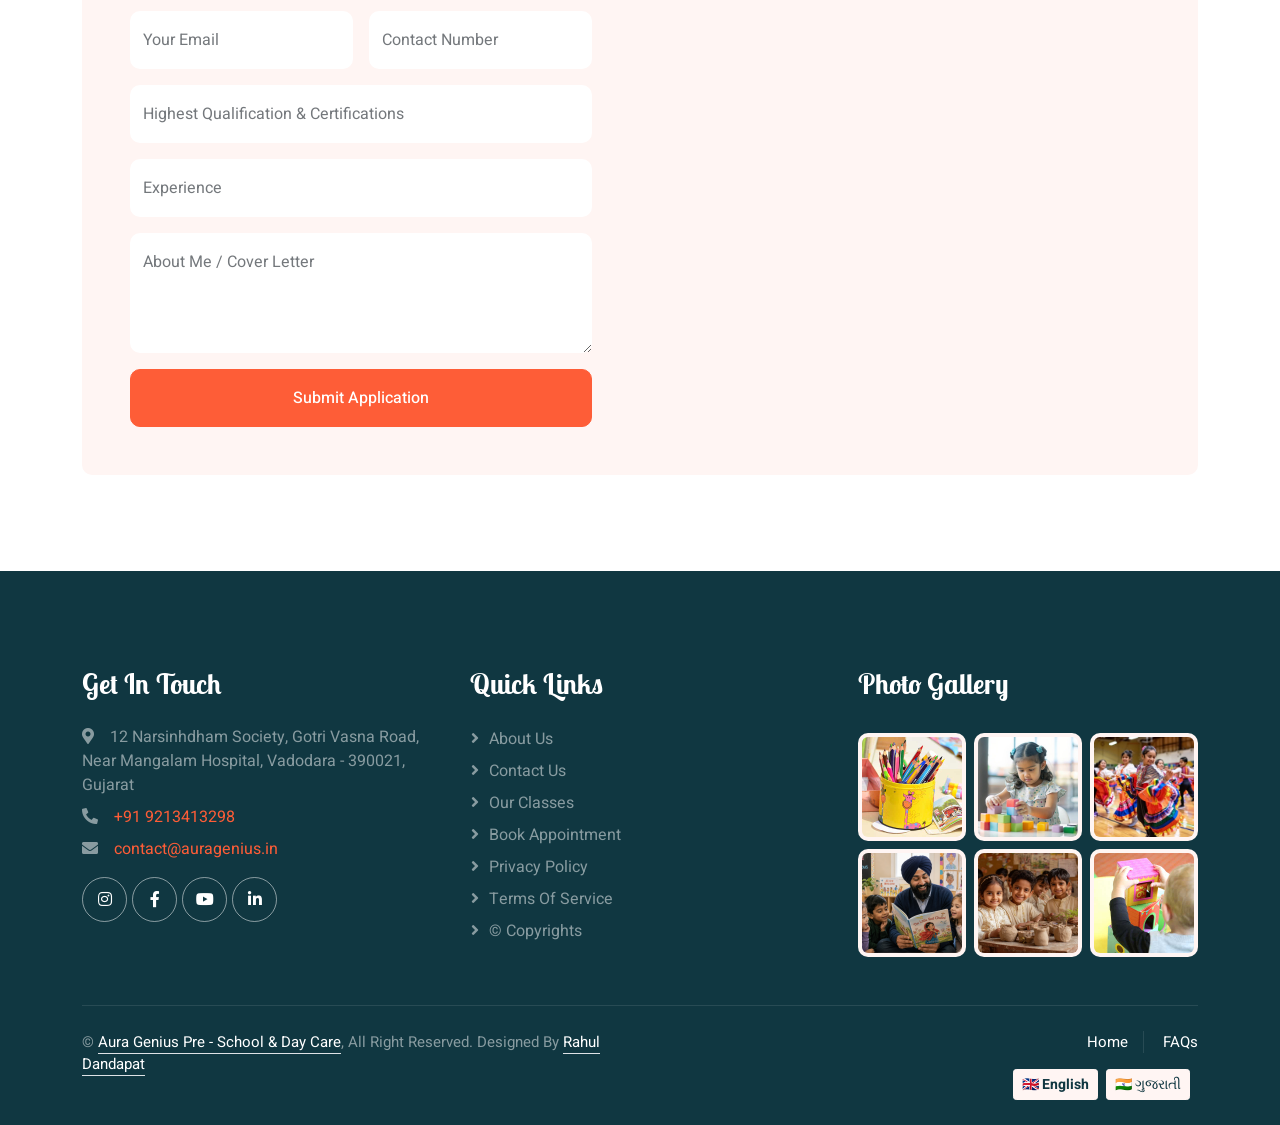
<file: team.html>
<!DOCTYPE html>
<html lang="en">

<head>
    <meta name="robots" content="index, follow">
    <meta charset="utf-8">
    <title>Aura Genius Pre School | OurTeam</title>
    <meta content="width=device-width, initial-scale=1.0" name="viewport">
    <meta content="" name="keywords">
    <meta content="" name="description">

    <!-- Favicon -->
    <link href="img/favicon.ico" rel="icon">

    <!-- Google Web Fonts -->
    <link rel="preconnect" href="https://fonts.googleapis.com">
    <link rel="preconnect" href="https://fonts.gstatic.com" crossorigin>
    <link
        href="https://fonts.googleapis.com/css2?family=Heebo:wght@400;500;600&family=Inter:wght@600&family=Lobster+Two:wght@700&display=swap"
        rel="stylesheet">

    <!-- Icon Font Stylesheet -->
    <link href="https://cdnjs.cloudflare.com/ajax/libs/font-awesome/5.10.0/css/all.min.css" rel="stylesheet">
    <link href="https://cdn.jsdelivr.net/npm/bootstrap-icons@1.4.1/font/bootstrap-icons.css" rel="stylesheet">

    <!-- Libraries Stylesheet -->
    <link href="lib/animate/animate.min.css" rel="stylesheet">
    <link href="lib/owlcarousel/assets/owl.carousel.min.css" rel="stylesheet">

    <!-- Customized Bootstrap Stylesheet -->
    <link href="css/bootstrap.min.css" rel="stylesheet">

    <!-- Template Stylesheet -->
    <link href="css/style.css" rel="stylesheet">
</head>

<body>
    <div class="container-fluid bg-white p-0">
        <!-- Spinner Start -->
        <div id="spinner"
            class="show bg-white position-fixed translate-middle w-100 vh-100 top-50 start-50 d-flex align-items-center justify-content-center">
            <div class="spinner-border text-primary" style="width: 3rem; height: 3rem;" role="status">
                <span class="sr-only">Loading...</span>
            </div>
        </div>
        <!-- Spinner End -->


        <!-- Navbar Start -->
        <nav class="navbar navbar-expand-lg bg-white navbar-light sticky-top px-4 px-lg-5 py-lg-0">
            <a href="index.html" class="navbar-brand">
                <!-- Desktop View -->
                <div class="d-none d-md-flex align-items-center">
                    <img class="img-fluid" src="img/logo.jpeg" alt="Aura Genius Logo"
                        style="height: 100px; width: auto;">
                    <img class="img-fluid" src="img/logo3.png" alt="Aura Genius Logo"
                        style="height: 100px; width: auto;">
                </div>
                <!-- Mobile View -->
                <div class="d-flex d-md-none align-items-center">
                    <img class="img-fluid" src="img/logo_mobile.png" alt="Aura Genius Logo"
                        style="height: 100px; width: auto;">
                </div>
            </a>
            <button type="button" class="navbar-toggler" data-bs-toggle="collapse" data-bs-target="#navbarCollapse">
                <span class="navbar-toggler-icon"></span>
            </button>
            <div class="collapse navbar-collapse" id="navbarCollapse">
                <div class="navbar-nav mx-auto">
                    <a href="index.html" class="nav-item nav-link" data-i18n="nav_home">Home</a>
                    <a href="about.html" class="nav-item nav-link" data-i18n="nav_about">About Us</a>
                    <a href="classes.html" class="nav-item nav-link" data-i18n="nav_classes">Classes</a>
                    <a href="team.html" class="nav-item nav-link" data-i18n="nav_popular_teachers">Popular Teachers</a>
                    <a href="gallery.html" class="nav-item nav-link" data-i18n="nav_gallery">Gallery</a>
                    <a href="appointment.html" class="nav-item nav-link" data-i18n="nav_appointment">Make
                        Appointment</a>
                    <!-- <div class="nav-item dropdown">
                        <a href="#" class="nav-link dropdown-toggle" data-bs-toggle="dropdown"><span data-i18n="nav_pages">Pages</span></a>
                        <div class="dropdown-menu rounded-0 rounded-bottom border-0 shadow-sm m-0">
                            <a href="team.html" class="dropdown-item" data-i18n="nav_popular_teachers">Popular Teachers</a>
                            <a href="call-to-action.html" class="dropdown-item" data-i18n="nav_become_teacher">Become A Teacher</a>
                            <a href="appointment.html" class="dropdown-item" data-i18n="nav_appointment">Make Appointment</a>
                        </div>
                    </div> -->
                    <a href="contact.html" class="nav-item nav-link" data-i18n="nav_contact" active>Contact Us</a>
                </div>
                <div class="nav-item dropdown d-none d-lg-block ms-2">
                    <a href="#" class="btn btn-outline-primary rounded-pill px-3 dropdown-toggle"
                        data-bs-toggle="dropdown" aria-expanded="false">
                        <i class="fa fa-globe me-2"></i><span id="currentLang">English</span>
                    </a>
                    <div class="dropdown-menu dropdown-menu-end rounded-0 rounded-bottom border-0 shadow-sm m-0">
                        <a class="dropdown-item lang-option" href="#" data-lang="en">🇬🇧 English</a>
                        <a class="dropdown-item lang-option" href="#" data-lang="gu">🇮🇳 ગુજરાતી</a>
                    </div>
                </div>
            </div>
        </nav>
        <!-- Navbar End -->


        <!-- Page Header End -->
        <div class="container-fluid py-5 page-header position-relative mb-5">
            <div class="container py-5">
                <h1 class="display-2 text-white animated slideInDown mb-4" data-i18n="page_header_h1">Teachers</h1>
                <nav aria-label="breadcrumb animated slideInDown">
                    <ol class="breadcrumb">
                        <li class="breadcrumb-item"><a href="index.html">Home</a></li>

                        <li class="breadcrumb-item text-white active" aria-current="page">Teachers</li>
                    </ol>
                </nav>
            </div>
        </div>
        <!-- Page Header End -->


        <!-- Team Start -->
        <div class="container-fluid py-5">
            <div class="container">
                <!-- Section Header -->
                <div class="text-center mx-auto mb-5 wow fadeInUp" data-wow-delay="0.1s" style="max-width: 600px;">
                    <h1 class="mb-3" data-i18n="team_h1">Meet Our School Head</h1>
                    <p data-i18n="team_p">Leading with vision, dedication, and warmth to shape young minds.</p>
                </div>

                <div class="row g-5">
                    <!-- Left Column: Profile Card & Quick Info -->
                    <div class="col-lg-4 wow fadeInUp" data-wow-delay="0.1s">
                        <div class="bg-white border rounded p-4 text-center shadow-sm position-relative">
                            <img class="img-fluid rounded-circle w-75 border border-5 border-light shadow-sm mb-3"
                                src="img/hod.webp" alt="Ms. Mamata Sikdar">
                            <h3 class="mb-1" data-i18n="team_name">Ms. Mamata Sikdar</h3>
                            <p class="text-primary fw-bold mb-4" data-i18n="team_desig">School Head</p>

                            <!-- Social Icons -->
                            <div class="d-flex justify-content-center align-items-center">
                                <a class="btn btn-square btn-primary rounded-circle mx-1" href=""><i
                                        class="fab fa-facebook-f"></i></a>
                                <a class="btn btn-square btn-primary rounded-circle mx-1" href=""><i
                                        class="fab fa-twitter"></i></a>
                                <a class="btn btn-square btn-primary rounded-circle mx-1" href=""><i
                                        class="fab fa-instagram"></i></a>
                            </div>
                        </div>
                    </div>

                    <!-- Right Column: Detailed Timeline (Latest First) -->
                    <div class="col-lg-8 wow fadeInUp" data-wow-delay="0.3s">
                        <div class="row g-4 mb-4">
                            <div class="col mb-1">
                                <h5 class="mb-3 text-dark fw-bold border-bottom pb-2">
                                    <i class="fa fa-briefcase text-primary me-2"></i><span
                                        data-i18n="sec_experience">Professional Experience</span>
                                </h5>
                                <div class="ps-2">
                                    <div class="mb-3 position-relative border-start border-2 border-primary ps-3">
                                        <h6 class="mb-0 fw-bold" data-i18n="exp_3_title">Teacher</h6>
                                        <small class="text-muted" data-i18n="exp_3_org">Baroda High School,
                                            Alkapuri</small>
                                    </div>
                                    <div class="mb-3 position-relative border-start border-2 border-primary ps-3">
                                        <h6 class="mb-0 fw-bold" data-i18n="exp_4_title">Teacher</h6>
                                        <small class="text-muted" data-i18n="exp_4_org">Akshar Public School</small>
                                    </div>
                                    <div class="mb-3 position-relative border-start border-2 border-primary ps-3">
                                        <h6 class="mb-0 fw-bold" data-i18n="exp_2_title">Coordinator</h6>
                                        <small class="text-muted" data-i18n="exp_2_org">Shannen The World School</small>
                                    </div>
                                    <div class="mb-3 position-relative border-start border-2 border-primary ps-3">
                                        <h6 class="mb-0 fw-bold" data-i18n="exp_5_title">Center Head</h6>
                                        <small class="text-muted" data-i18n="exp_5_org">Alpha Kids International School
                                            (Sigma University)</small>
                                    </div>
                                    <div class="mb-3 position-relative border-start border-2 border-primary ps-3">
                                        <h6 class="mb-0 fw-bold" data-i18n="exp_1_title">Assistant Executive to Director
                                        </h6>
                                        <small class="text-muted" data-i18n="exp_1_org">Yash Facilities</small>
                                    </div>
                                </div>
                            </div>

                            <!-- Education Section -->
                            <div class="col mb-1">
                                <h5 class="mb-3 text-dark fw-bold border-bottom pb-2">
                                    <i class="fa fa-graduation-cap text-primary me-2"></i><span
                                        data-i18n="sec_education">Education</span>
                                </h5>
                                <div class="ps-2">
                                    <div class="mb-3 border-start border-2 border-primary ps-3">
                                        <span class="text-dark fw-bold" data-i18n="edu_2_title">Post-Graduation in
                                            ECCE</span>
                                        <span class="text-muted d-block small" data-i18n="edu_2_org">Maharaja Sayajirao
                                            University</span>
                                    </div>
                                    <div class="mb-3 border-start border-2 border-primary ps-3">
                                        <span class="text-dark fw-bold" data-i18n="edu_1_title">Post-Graduation in
                                            Public Administration</span>
                                    </div>
                                    <div class="mb-3 border-start border-2 border-primary ps-3">
                                        <span class="text-dark fw-bold" data-i18n="edu_3_title">Bachelor of
                                            Science</span>
                                    </div>
                                </div>
                            </div>
                        </div>
                        <!-- Certificates & Awards Row -->
                        <div class="row g-4 mb-4">
                            <!-- Certificates -->
                            <div class="col-md-6">
                                <h5 class="mb-3 text-dark fw-bold border-bottom pb-2">
                                    <i class="fa fa-certificate text-primary me-2"></i><span
                                        data-i18n="sec_certificates">Certificates</span>
                                </h5>
                                <ul class="list-unstyled small ps-2">
                                    <li class="mb-2 d-flex align-items-start">
                                        <i class="fa fa-check text-primary me-2 mt-1"></i><span
                                            data-i18n="cert_1">Training on AI foundations</span>
                                    </li>
                                    <li class="mb-2 d-flex align-items-start">
                                        <i class="fa fa-check text-primary me-2 mt-1"></i><span
                                            data-i18n="cert_2">Effective behaviour management strategies</span>
                                    </li>
                                    <li class="mb-2 d-flex align-items-start">
                                        <i class="fa fa-check text-primary me-2 mt-1"></i><span
                                            data-i18n="cert_3">Blending knowledge and skills into a curriculum of
                                            caring</span>
                                    </li>
                                    <li class="mb-2 d-flex align-items-start">
                                        <i class="fa fa-check text-primary me-2 mt-1"></i><span
                                            data-i18n="cert_4">Building Socio-emotional competence in children</span>
                                    </li>
                                    <li class="mb-2 d-flex align-items-start">
                                        <i class="fa fa-check text-primary me-2 mt-1"></i><span
                                            data-i18n="cert_5">Storytelling and creative teaching methods</span>
                                    </li>
                                    <li class="mb-2 d-flex align-items-start">
                                        <i class="fa fa-check text-primary me-2 mt-1"></i><span
                                            data-i18n="cert_6">Fundamentals of Life Skills</span>
                                    </li>
                                </ul>
                            </div>

                            <!-- Awards -->
                            <div class="col-md-6">
                                <h5 class="mb-3 text-dark fw-bold border-bottom pb-2">
                                    <i class="fa fa-trophy text-primary me-2"></i><span
                                        data-i18n="sec_awards">Awards</span>
                                </h5>
                                <ul class="list-unstyled small ps-2">
                                    <li class="mb-3 d-flex align-items-start">
                                        <i class="fa fa-star text-warning me-2 mt-1"></i>
                                        <div>
                                            <strong class="d-block text-dark" data-i18n="award_1_title">Second Runner Up
                                                in Folk Dance</strong>
                                            <span class="text-muted" data-i18n="award_1_org">Kala Mahakumbh, Gujarat
                                                Government</span>
                                        </div>
                                    </li>
                                    <li class="mb-3 d-flex align-items-start">
                                        <i class="fa fa-star text-warning me-2 mt-1"></i>
                                        <div>
                                            <strong class="d-block text-dark" data-i18n="award_2_title">Third Runner Up
                                                in Youth Parliament Competition</strong>
                                            <span class="text-muted" data-i18n="award_2_org">Department of Parliamentary
                                                Affairs, West Bengal Government</span>
                                        </div>
                                    </li>
                                </ul>
                            </div>
                        </div>

                    </div>
                </div>
            </div>
        </div>
        <!-- Team End -->
        <!-- Teacher Application Form -->
        <div class="container-fluid py-5">
            <div class="container">
                <div class="bg-light rounded">
                    <div class="row g-0">
                        <div class="col-lg-6 wow fadeIn" data-wow-delay="0.1s">
                            <div class="h-100 d-flex flex-column justify-content-center p-5">
                                <p class="fs-4 text-dark fw-bold mb-4" data-i18n="teacher_form_heading">Apply to Teach
                                    with Us</p>
                                <form action="https://api.web3forms.com/submit" method="POST">
                                    <!-- Web3Forms Configurations -->
                                    <input type="hidden" name="access_key" value="e614a508-d5b8-42dc-a071-7a7c29d2750b">
                                    <input type="checkbox" name="botcheck" class="hidden" style="display: none;">
                                    <input type="hidden" name="from_page" value="Teacher Application Form">

                                    <div class="row g-3">
                                        <!-- Name -->
                                        <div class="col-sm-12">
                                            <div class="form-floating">
                                                <input type="text" name="name" class="form-control border-0" id="name"
                                                    placeholder="Your Name" data-i18n-placeholder="contact_name_ph"
                                                    required>
                                                <label for="name">Your Name</label>
                                            </div>
                                        </div>

                                        <!-- Email -->
                                        <div class="col-sm-6">
                                            <div class="form-floating">
                                                <input type="email" name="email" class="form-control border-0"
                                                    id="email" placeholder="Your Email"
                                                    data-i18n-placeholder="contact_email_ph" required>
                                                <label for="email">Your Email</label>
                                            </div>
                                        </div>

                                        <!-- Contact Number -->
                                        <div class="col-sm-6">
                                            <div class="form-floating">
                                                <input type="text" name="phone" class="form-control border-0" id="phone"
                                                    placeholder="Contact Number"
                                                    data-i18n-placeholder="contact_phone_ph" required>
                                                <label for="phone">Contact Number</label>
                                            </div>
                                        </div>

                                        <!-- Highest Qualification & Certifications -->
                                        <div class="col-12">
                                            <div class="form-floating">
                                                <input type="text" name="qualification_and_certifications"
                                                    class="form-control border-0" id="qualification"
                                                    placeholder="Highest Qualification & Certifications" required>
                                                <label for="qualification">Highest Qualification &
                                                    Certifications</label>
                                            </div>
                                        </div>

                                        <!-- Experience -->
                                        <div class="col-12">
                                            <div class="form-floating">
                                                <input type="text" name="experience" class="form-control border-0"
                                                    id="experience"
                                                    placeholder="Years of Experience (e.g., 2 years, Fresher)" required>
                                                <label for="experience">Experience</label>
                                            </div>
                                        </div>

                                        <!-- About -->
                                        <div class="col-12">
                                            <div class="form-floating">
                                                <textarea name="about_me" class="form-control border-0" id="about"
                                                    placeholder="Tell us about yourself" style="height: 120px"
                                                    required></textarea>
                                                <label for="about">About Me / Cover Letter</label>
                                            </div>
                                        </div>

                                        <!-- Submit Button -->
                                        <div class="col-12">
                                            <button class="btn btn-primary w-100 py-3" type="submit"
                                                data-i18n="contact_send">Submit Application</button>
                                        </div>
                                    </div>
                                </form>
                            </div>
                        </div>
                        <div class="col-lg-6 wow fadeIn" data-wow-delay="0.5s" style="min-height: 400px; ">
                            <div class="position-relative h-100 pt-5 mt-5">
                                <iframe
                                    src="https://www.google.com/maps/embed?pb=!1m18!1m12!1m3!1d3691.304729114222!2d73.14636207426172!3d22.304312242752008!2m3!1f0!2f0!3f0!3m2!1i1024!2i768!4f13.1!3m3!1m2!1s0x4cd6e4d5cfc5ca1f%3A0x42b03c40194b8f8e!2sAura%20Genius%20Pre%20School%20and%20Day%20Care!5e0!3m2!1sen!2sin!4v1781084569980!5m2!1sen!2sin"
                                    width="600" height="450" style="border:0;" allowfullscreen="" loading="lazy"
                                    referrerpolicy="no-referrer-when-downgrade"></iframe>
                            </div>
                        </div>
                    </div>
                </div>
            </div>
        </div>
        <!-- Teacher Application Form End -->


        <!-- Footer Start -->
        <div class="container-fluid bg-dark text-white-50 footer pt-5 mt-5 wow fadeIn" data-wow-delay="0.1s">

            <div class="container py-5">
                <div class="row g-5">
                    <div class="col-lg-4 col-md-6">
                        <h3 class="text-white mb-4" data-i18n="footer_touch">Get In Touch</h3>
                        <p class="mb-2"><i class="fa fa-map-marker-alt me-3"></i>12 Narsinhdham Society, Gotri Vasna
                            Road, Near Mangalam Hospital, Vadodara - 390021, Gujarat</p>
                        <p class="mb-2"><i class="fa fa-phone-alt me-3"></i><a href="tel:+91-9213413298">+91
                                9213413298</a></p>
                        <p class="mb-2"><i class="fa fa-envelope me-3"></i><a
                                href="mailto:contact@auragenius.in">contact@auragenius.in</a></p>
                        <div class="d-flex pt-2">
                            <a class="btn btn-outline-light btn-social" href="https://www.instagram.com/auragenius26"><i
                                    class="fab fa-instagram"></i></a>
                            <a class="btn btn-outline-light btn-social" title="Fallow us on Facebook"
                                href="https://www.facebook.com/profile.php?id=61590430708475&sk=about"><i
                                    class="fab fa-facebook-f"></i></a>
                            <a class="btn btn-outline-light btn-social" href=""><i class="fab fa-youtube"></i></a>
                            <a class="btn btn-outline-light btn-social" href=""><i class="fab fa-linkedin-in"></i></a>
                        </div>
                    </div>
                    <div class="col-lg-4 col-md-6 text-center text-md-start">
                        <h3 class="text-white mb-4" data-i18n="footer_quick">Quick Links</h3>
                        <a class="btn btn-link text-white-50" href="about.html" data-i18n="footer_about">About Us</a>
                        <a class="btn btn-link text-white-50" href="contact.html" data-i18n="footer_contact">Contact
                            Us</a>
                        <a class="btn btn-link text-white-50" href="classes.html"
                            data-i18n="footer_services">Classes</a>
                        <a class="btn btn-link text-white-50" href="appointment.html"
                            data-i18n="footer_appointment">Book Appointment</a>
                        <a class="btn btn-link text-white-50" href="privacy.html" data-i18n="footer_privacy">Privacy
                            Policy</a>
                        <a class="btn btn-link text-white-50" href="terms.html" data-i18n="footer_terms">Terms &
                            Condition</a>
                        <a class="btn btn-link text-white-50" href="copyright.html" data-i18n="footer_copyright">&copy;
                            Copyrights</a>
                    </div>
                    <div class="col-lg-4 col-md-6">
                        <h3 class="text-white mb-4" data-i18n="footer_gallery">Photo Gallery</h3>
                        <div class="row g-2 pt-2">
                            <div class="col-4">
                                <a href="gallery.html" target="_blank" rel="noopener noreferrer">
                                    <img class="img-fluid rounded bg-light p-1" src="img/classes-1.jpg" alt="">
                                </a>
                            </div>
                            <div class="col-4">
                                <a href="gallery.html" target="_blank" rel="noopener noreferrer">
                                    <img class="img-fluid rounded bg-light p-1" src="img/new3.webp" alt="">
                                </a>
                            </div>
                            <div class="col-4">
                                <a href="gallery.html" target="_blank" rel="noopener noreferrer">
                                    <img class="img-fluid rounded bg-light p-1" src="img/new1.webp" alt="">
                                </a>
                            </div>
                            <div class="col-4">
                                <a href="gallery.html" target="_blank" rel="noopener noreferrer">
                                    <img class="img-fluid rounded bg-light p-1" src="img/new7.png" alt="">
                                </a>
                            </div>
                            <div class="col-4">
                                <a href="gallery.html" target="_blank" rel="noopener noreferrer">
                                    <img class="img-fluid rounded bg-light p-1" src="img/new2.webp" alt="">
                                </a>
                            </div>
                            <div class="col-4">
                                <a href="gallery.html" target="_blank" rel="noopener noreferrer">
                                    <img class="img-fluid rounded bg-light p-1" src="img/classes-6.jpg" alt="">
                                </a>
                            </div>
                        </div>
                    </div>
                    <!-- <div class="col-lg-3 col-md-6">
                        <h3 class="text-white mb-4" data-i18n="footer_newsletter">Newsletter</h3>
                        <p data-i18n="footer_newsletter_p">Subscribe to our newsletter and stay updated.</p>
                        <div class="position-relative mx-auto" style="max-width: 400px;">
                            <input class="form-control bg-transparent w-100 py-3 ps-4 pe-5" type="text" placeholder="Your email" data-i18n-placeholder="footer_email_ph">
                            <button type="button" class="btn btn-primary py-2 position-absolute top-0 end-0 mt-2 me-2" data-i18n="footer_signup">SignUp</button>
                        </div>
                    </div> -->
                </div>
            </div>
            <div class="container">
                <div class="copyright">
                    <div class="row">
                        <div class="col-md-6 text-center text-md-start mb-3 mb-md-0">
                            &copy; <a class="border-bottom" href="copyright.html">Aura Genius Pre - School & Day
                                Care</a>, All Right Reserved.

                            <!--/*** The author’s attribution link must remain intact in the template. ***/-->
                            <!--/*** If you wish to remove this credit link, please purchase the Pro Version . ***/-->
                            Designed By <a class="border-bottom" href="mailto:rdandapat19@gmail.com">Rahul Dandapat</a>
                        </div>
                        <div class="col-md-6 text-center text-md-end">
                            <div class="footer-menu">
                                <a href="index.html" data-i18n="footer_menu_home">Home</a>
                                <!-- <a href="cookies.html" data-i18n="footer_menu_cookies">Cookies</a>
                                <a href="help.html" data-i18n="footer_menu_help">Help</a> -->
                                <a href="faq.html" data-i18n="footer_menu_faq">FQAs</a>
                            </div>
                            <div class="mt-3 d-flex justify-content-end">
                                <a class="btn btn-outline-light btn-sm lang-select active me-2 text-dark  lang-option"
                                    href="#" data-lang="en">🇬🇧 English</a>
                                <a class="btn btn-outline-light btn-sm lang-select active me-2 text-dark lang-option"
                                    href="#" data-lang="gu">🇮🇳 ગુજરાતી</a>
                            </div>
                        </div>
                    </div>
                </div>
            </div>
        </div>
        <!-- Footer End -->
        <!-- Walking Animation -->

        <div class="walking-boy-container">
            <img src="img/walking-boy4.gif" alt="Walking Boy" class="walking-boy">
        </div>


        <div class="whatsapp-container">
            <!-- Updated with new school name and tagline in the pre-filled message -->
            <a href="https://wa.me/919213413298?text=Hello%20Aura%20Genius%20Preschool%20and%20Day%20Care!%20Nurturing%20Young%20Minds.%20I%20would%20like%20to%20know%20more%20about%20admissions."
                target="_blank" class="whatsapp-float">
                <i class="fab fa-whatsapp"></i>
            </a>
            <!-- Tooltip can remain the same or be customized -->
            <div class="whatsapp-tooltip" data-i18n="wa_tooltip">Chat with us!</div>
        </div>


        <!-- Back to Top -->
        <a href="#" class="btn btn-lg btn-primary btn-lg-square back-to-top"><i class="bi bi-arrow-up"></i></a>
    </div>

    <!-- JavaScript Libraries -->
    <script src="https://code.jquery.com/jquery-3.4.1.min.js"></script>
    <script src="https://cdn.jsdelivr.net/npm/bootstrap@5.0.0/dist/js/bootstrap.bundle.min.js"></script>
    <script src="lib/wow/wow.min.js"></script>
    <script src="lib/easing/easing.min.js"></script>
    <script src="lib/waypoints/waypoints.min.js"></script>
    <script src="lib/owlcarousel/owl.carousel.min.js"></script>

    <!-- Template Javascript -->
    <script src="js/main.js"></script>

    <!-- Language Scripts -->
    <script src="js/lang-team.js"></script>
    <script src="js/lang.js"></script>
</body>

</html>
</file>
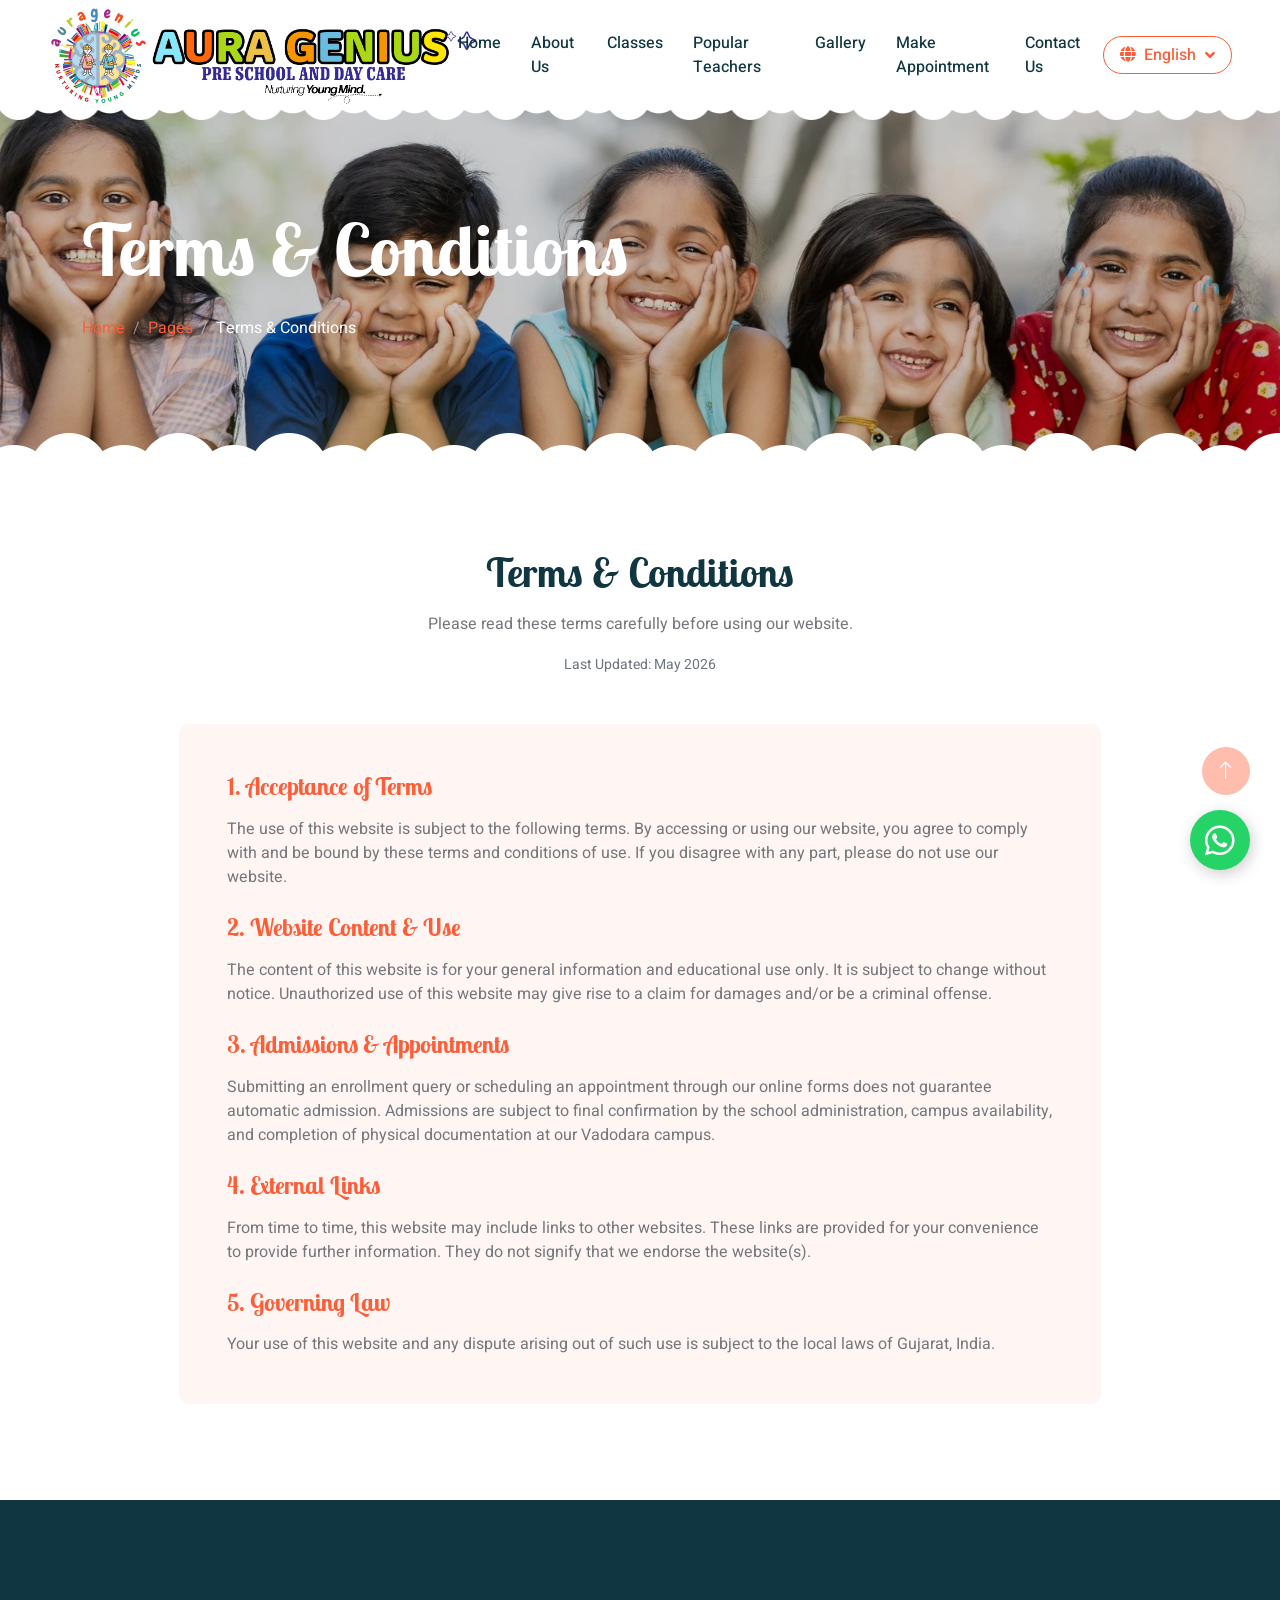
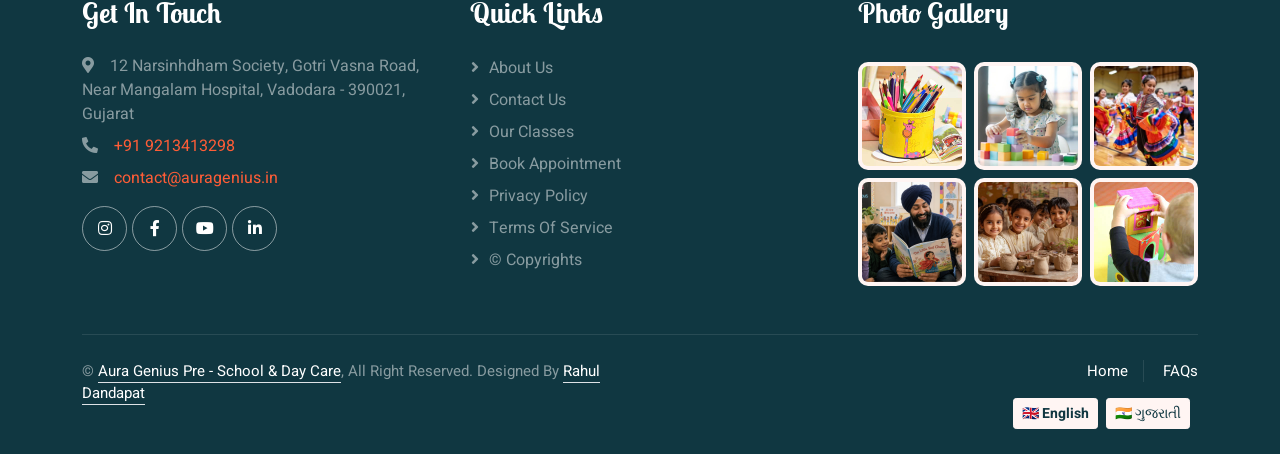
<file: terms.html>
<!DOCTYPE html>
<html lang="en">

<head>
    <meta name="robots" content="index, follow">
    <meta charset="utf-8">
    <title>Aura Genius Pre School | Terms & Conditions</title>
    <meta content="width=device-width, initial-scale=1.0" name="viewport">
    <meta name="title" content="Terms and Conditions | Aura Genius Pre School Vadodara">
    <meta name="keywords"
        content="Terms and conditions Aura Genius, preschool legal text, Vadodara play school terms, નિયમો અને શરતો, વડોદરા પ્રી-સ્કૂલ">
    <meta name="description"
        content="Terms and conditions ruling website use, school visit appointments, and educational policy declarations for Aura Genius, Vadodara.">

    <link href="img/favicon.ico" rel="icon">

    <link rel="preconnect" href="https://fonts.googleapis.com">
    <link rel="preconnect" href="https://fonts.gstatic.com" crossorigin>
    <link
        href="https://fonts.googleapis.com/css2?family=Heebo:wght@400;500;600&family=Inter:wght@600&family=Lobster+Two:wght@700&display=swap"
        rel="stylesheet">

    <link href="https://cdnjs.cloudflare.com/ajax/libs/font-awesome/5.10.0/css/all.min.css" rel="stylesheet">
    <link href="https://cdn.jsdelivr.net/npm/bootstrap-icons@1.4.1/font/bootstrap-icons.css" rel="stylesheet">

    <link href="lib/animate/animate.min.css" rel="stylesheet">
    <link href="lib/owlcarousel/assets/owl.carousel.min.css" rel="stylesheet">

    <link href="css/bootstrap.min.css" rel="stylesheet">

    <link href="css/style.css" rel="stylesheet">
</head>

<body>
    <div class="container-fluid bg-white p-0">
        <div id="spinner"
            class="show bg-white position-fixed translate-middle w-100 vh-100 top-50 start-50 d-flex align-items-center justify-content-center">
            <div class="spinner-border text-primary" style="width: 3rem; height: 3rem;" role="status">
                <span class="sr-only">Loading...</span>
            </div>
        </div>
        <!-- Navbar Start -->
        <nav class="navbar navbar-expand-lg bg-white navbar-light sticky-top px-4 px-lg-5 py-lg-0">
            <a href="index.html" class="navbar-brand">
                <!-- Desktop View -->
                <div class="d-none d-md-flex align-items-center">
                    <img class="img-fluid"
                        src="img/logo.jpeg"
                        alt="Aura Genius Logo"
                        style="height: 100px; width: auto;">
                    <img class="img-fluid"
                        src="img/logo3.png"
                        alt="Aura Genius Logo"
                        style="height: 100px; width: auto;">
                </div>
                <!-- Mobile View -->
                <div class="d-flex d-md-none align-items-center">
                    <img class="img-fluid"
                        src="img/logo_mobile.png"
                        alt="Aura Genius Logo"
                        style="height: 100px; width: auto;">
                </div>
            </a>
            <button type="button" class="navbar-toggler" data-bs-toggle="collapse" data-bs-target="#navbarCollapse">
                <span class="navbar-toggler-icon"></span>
            </button>
            <div class="collapse navbar-collapse" id="navbarCollapse">
                <div class="navbar-nav mx-auto">
                    <a href="index.html" class="nav-item nav-link" data-i18n="nav_home">Home</a>
                    <a href="about.html" class="nav-item nav-link" data-i18n="nav_about">About Us</a>
                    <a href="classes.html" class="nav-item nav-link" data-i18n="nav_classes">Classes</a>
                    <a href="team.html" class="nav-item nav-link" data-i18n="nav_popular_teachers">Popular Teachers</a>
                    <a href="gallery.html" class="nav-item nav-link" data-i18n="nav_gallery">Gallery</a>
                    <a href="appointment.html" class="nav-item nav-link" data-i18n="nav_appointment">Make
                        Appointment</a>
                    <!-- <div class="nav-item dropdown">
                        <a href="#" class="nav-link dropdown-toggle" data-bs-toggle="dropdown"><span data-i18n="nav_pages">Pages</span></a>
                        <div class="dropdown-menu rounded-0 rounded-bottom border-0 shadow-sm m-0">
                            <a href="team.html" class="dropdown-item" data-i18n="nav_popular_teachers">Popular Teachers</a>
                            <a href="call-to-action.html" class="dropdown-item" data-i18n="nav_become_teacher">Become A Teacher</a>
                            <a href="appointment.html" class="dropdown-item" data-i18n="nav_appointment">Make Appointment</a>
                        </div>
                    </div> -->
                    <a href="contact.html" class="nav-item nav-link" data-i18n="nav_contact" active>Contact Us</a>
                </div>
                <div class="nav-item dropdown d-none d-lg-block ms-2">
                    <a href="#" class="btn btn-outline-primary rounded-pill px-3 dropdown-toggle"
                        data-bs-toggle="dropdown" aria-expanded="false">
                        <i class="fa fa-globe me-2"></i><span id="currentLang">English</span>
                    </a>
                    <div class="dropdown-menu dropdown-menu-end rounded-0 rounded-bottom border-0 shadow-sm m-0">
                        <a class="dropdown-item lang-option" href="#" data-lang="en">🇬🇧 English</a>
                        <a class="dropdown-item lang-option" href="#" data-lang="gu">🇮🇳 ગુજરાતી</a>
                    </div>
                </div>
            </div>
        </nav>
        <!-- Navbar End -->
        <div class="container-fluid py-5 page-header position-relative mb-5">
            <div class="container py-5">
                <h1 class="display-2 text-white animated slideInDown mb-4" data-i18n="page_header_h1">Terms & Conditions
                </h1>
                <nav aria-label="breadcrumb" class="animated slideInDown">
                    <ol class="breadcrumb">
                        <li class="breadcrumb-item"><a href="index.html" data-i18n="bc_home">Home</a></li>
                        <li class="breadcrumb-item"><a href="#" data-i18n="bc_pages">Pages</a></li>
                        <li class="breadcrumb-item text-white active" aria-current="page" data-i18n="bc_current">Terms &
                            Conditions</li>
                    </ol>
                </nav>
            </div>
        </div>
        <div class="container-fluid py-5">
            <div class="container">
                <div class="text-center mx-auto mb-5 wow fadeInUp" data-wow-delay="0.1s" style="max-width: 600px;">
                    <h1 class="mb-3" data-i18n="terms_title">Terms & Conditions</h1>
                    <p data-i18n="terms_subtitle">Please read these terms carefully before using our website.</p>
                    <small class="text-muted" data-i18n="last_updated">Last Updated: May 2026</small>
                </div>
                <div class="row g-5 justify-content-center">
                    <div class="col-lg-10 wow fadeInUp" data-wow-delay="0.3s">
                        <div class="bg-light rounded p-5">
                            <h4 class="mb-3 text-primary" data-i18n="sec1_title">1. Acceptance of Terms</h4>
                            <p class="mb-4" data-i18n="sec1_desc">The use of this website is subject to the following
                                terms. By accessing or using our website, you agree to comply with and be bound by these
                                terms and conditions of use. If you disagree with any part, please do not use our
                                website.</p>

                            <h4 class="mb-3 text-primary" data-i18n="sec2_title">2. Website Content & Use</h4>
                            <p class="mb-4" data-i18n="sec2_desc">The content of this website is for your general
                                information and educational use only. It is subject to change without notice.
                                Unauthorized use of this website may give rise to a claim for damages and/or be a
                                criminal offense.</p>

                            <h4 class="mb-3 text-primary" data-i18n="sec3_title">3. Admissions & Appointments</h4>
                            <p class="mb-4" data-i18n="sec3_desc">Submitting an enrollment query or scheduling an
                                appointment through our online forms does not guarantee automatic admission. Admissions
                                are subject to final confirmation by the school administration, campus availability, and
                                completion of physical documentation at our Vadodara campus.</p>

                            <h4 class="mb-3 text-primary" data-i18n="sec4_title">4. External Links</h4>
                            <p class="mb-4" data-i18n="sec4_desc">From time to time, this website may include links to
                                other websites. These links are provided for your convenience to provide further
                                information. They do not signify that we endorse the website(s).</p>

                            <h4 class="mb-3 text-primary" data-i18n="sec5_title">5. Governing Law</h4>
                            <p class="mb-0" data-i18n="sec5_desc">Your use of this website and any dispute arising out
                                of such use is subject to the local laws of Gujarat, India.</p>
                        </div>
                    </div>
                </div>
            </div>
        </div>
        <div class="container-fluid bg-dark text-white-50 footer pt-5 mt-5 wow fadeIn" data-wow-delay="0.1s"
            style="visibility: visible; animation-delay: 0.1s; animation-name: fadeIn;">
            <div class="container py-5">
                <div class="row g-5">
                    <div class="col-lg-4 col-md-6">
                        <h3 class="text-white mb-4" data-i18n="footer_touch">Get In Touch</h3>
                        <p class="mb-2"><i class="fa fa-map-marker-alt me-3"></i>12 Narsinhdham Society, Gotri Vasna Road, Near Mangalam Hospital, Vadodara - 390021, Gujarat</p>
                        <p class="mb-2"><i class="fa fa-phone-alt me-3"></i><a href="tel:+91-9213413298">+91
                                9213413298</a></p>
                        <p class="mb-2"><i class="fa fa-envelope me-3"></i><a
                                href="mailto:contact@auragenius.in">contact@auragenius.in</a></p>
                        <div class="d-flex pt-2">
                            <a class="btn btn-outline-light btn-social" href="https://www.instagram.com/auragenius26"><i class="fab fa-instagram"></i></a>
                            <a class="btn btn-outline-light btn-social" title="Fallow us on Facebook" href="https://www.facebook.com/profile.php?id=61590430708475&sk=about"><i class="fab fa-facebook-f"></i></a>
                            <a class="btn btn-outline-light btn-social" href=""><i class="fab fa-youtube"></i></a>
                            <a class="btn btn-outline-light btn-social" href=""><i class="fab fa-linkedin-in"></i></a>
                        </div>
                    </div>
                    <div class="col-lg-4 col-md-6 text-center text-md-start">
                        <h3 class="text-white mb-4" data-i18n="footer_quick">Quick Links</h3>
                        <a class="btn btn-link text-white-50" href="about.html" data-i18n="footer_about">About Us</a>
                        <a class="btn btn-link text-white-50" href="contact.html" data-i18n="footer_contact">Contact
                            Us</a>
                        <a class="btn btn-link text-white-50" href="classes.html" data-i18n="footer_services">Our
                            Classes</a>
                        <a class="btn btn-link text-white-50" href="appointment.html"
                            data-i18n="footer_appointment">Book Appointment</a>
                        <a class="btn btn-link text-white-50" href="privacy.html" data-i18n="footer_privacy">Privacy
                            Policy</a>
                        <a class="btn btn-link text-white-50" href="terms.html" data-i18n="footer_terms">Terms &
                            Condition</a>
                        <a class="btn btn-link text-white-50" href="copyright.html" data-i18n="footer_copyright">&copy;
                            Copyrights</a>
                    </div>
                    <div class="col-lg-4 col-md-6">
                        <h3 class="text-white mb-4" data-i18n="footer_gallery">Photo Gallery</h3>
                        <div class="row g-2 pt-2">
                            <div class="col-4">
                                <a href="gallery.html" target="_blank" rel="noopener noreferrer">
                                    <img class="img-fluid rounded bg-light p-1" src="img/classes-1.jpg" alt="">
                                </a>
                            </div>
                            <div class="col-4">
                                <a href="gallery.html" target="_blank" rel="noopener noreferrer">
                                    <img class="img-fluid rounded bg-light p-1" src="img/new3.webp" alt="">
                                </a>
                            </div>
                            <div class="col-4">
                                <a href="gallery.html" target="_blank" rel="noopener noreferrer">
                                    <img class="img-fluid rounded bg-light p-1" src="img/new1.webp" alt="">
                                </a>
                            </div>
                            <div class="col-4">
                                <a href="gallery.html" target="_blank" rel="noopener noreferrer">
                                    <img class="img-fluid rounded bg-light p-1" src="img/new7.png" alt="">
                                </a>
                            </div>
                            <div class="col-4">
                                <a href="gallery.html" target="_blank" rel="noopener noreferrer">
                                    <img class="img-fluid rounded bg-light p-1" src="img/new2.webp" alt="">
                                </a>
                            </div>
                            <div class="col-4">
                                <a href="gallery.html" target="_blank" rel="noopener noreferrer">
                                    <img class="img-fluid rounded bg-light p-1" src="img/classes-6.jpg" alt="">
                                </a>
                            </div>
                        </div>
                    </div>
                    <!-- <div class="col-lg-3 col-md-6">
                        <h3 class="text-white mb-4" data-i18n="footer_newsletter">Newsletter</h3>
                        <p data-i18n="footer_newsletter_p">Subscribe to our newsletter and stay updated.</p>
                        <div class="position-relative mx-auto" style="max-width: 400px;">
                            <input class="form-control bg-transparent w-100 py-3 ps-4 pe-5" type="text" placeholder="Your email" data-i18n-placeholder="footer_email_ph">
                            <button type="button" class="btn btn-primary py-2 position-absolute top-0 end-0 mt-2 me-2" data-i18n="footer_signup">SignUp</button>
                        </div>
                    </div> -->
                </div>
            </div>
            <div class="container">
                <div class="copyright">
                    <div class="row">
                        <div class="col-md-6 text-center text-md-start mb-3 mb-md-0">
                            © <a class="border-bottom" href="copyright.html">Aura Genius Pre - School & Day Care</a>,
                            All Right Reserved.

                            <!--/*** The author’s attribution link must remain intact in the template. ***/-->
                            <!--/*** If you wish to remove this credit link, please purchase the Pro Version . ***/-->
                            Designed By <a class="border-bottom" href="mailto:rdandapat19@gmail.com">Rahul Dandapat</a>
                        </div>
                        <div class="col-md-6 text-center text-md-end">
                            <div class="footer-menu">
                                <a href="index.html" data-i18n="footer_menu_home">Home</a>
                                <!-- <a href="cookies.html" data-i18n="footer_menu_cookies">Cookies</a>
                                <a href="help.html" data-i18n="footer_menu_help">Help</a> -->
                                <a href="faq.html" data-i18n="footer_menu_faq">FQAs</a>
                            </div>
                            <div class="mt-3 d-flex justify-content-end">
                                <a class="btn btn-outline-light btn-sm lang-select active me-2 text-dark  lang-option"
                                    href="#" data-lang="en">🇬🇧 English</a>
                                <a class="btn btn-outline-light btn-sm lang-select active me-2 text-dark lang-option"
                                    href="#" data-lang="gu">🇮🇳 ગુજરાતી</a>
                            </div>
                        </div>
                    </div>
                </div>
            </div>
        </div>

        <div class="whatsapp-container">
            <!-- Updated with new school name and tagline in the pre-filled message -->
            <a href="https://wa.me/919213413298?text=Hello%20Aura%20Genius%20Preschool%20and%20Day%20Care!%20Nurturing%20Young%20Minds.%20I%20would%20like%20to%20know%20more%20about%20admissions."
                target="_blank" class="whatsapp-float">
                <i class="fab fa-whatsapp"></i>
            </a>
            <!-- Tooltip can remain the same or be customized -->
            <div class="whatsapp-tooltip" data-i18n="wa_tooltip">Chat with us!</div>
        </div>


        <!-- Back to Top -->
        <a href="#" class="btn btn-lg btn-primary btn-lg-square back-to-top"><i class="bi bi-arrow-up"></i></a>
    </div>

    <script src="https://code.jquery.com/jquery-3.4.1.min.js"></script>
    <script src="https://cdn.jsdelivr.net/npm/bootstrap@5.0.0/dist/js/bootstrap.bundle.min.js"></script>
    <script src="lib/wow/wow.min.js"></script>
    <script src="lib/easing/easing.min.js"></script>
    <script src="lib/waypoints/waypoints.min.js"></script>
    <script src="lib/owlcarousel/owl.carousel.min.js"></script>

    <script src="js/lang.js"></script>
    <script src="js/lang-terms.js"></script>
    <script src="js/main.js"></script>
</body>

</html>
</file>
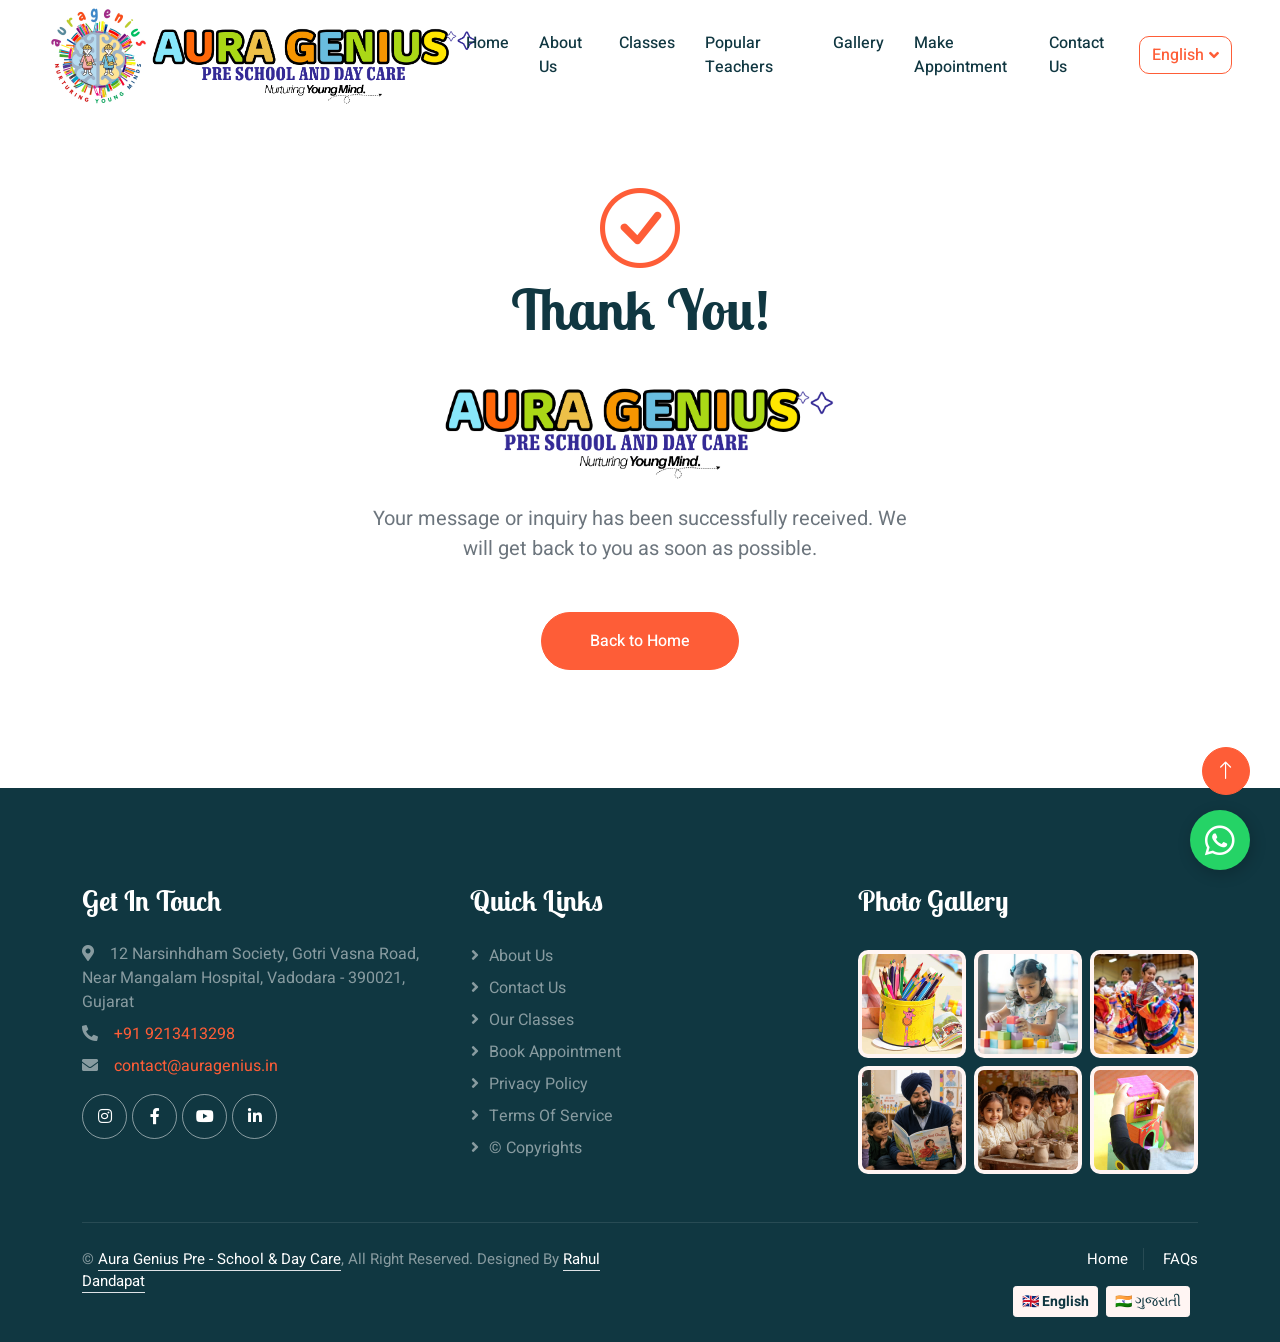
<file: thank-you.html>
<!DOCTYPE html>
<html lang="en">

<head>
    <meta name="robots" content="noindex, follow">
    <meta charset="utf-8">
    <title>Aura Genius Pre School | Thank You</title>
    <meta content="width=device-width, initial-scale=1.0" name="viewport">

    <link href="img/favicon.ico" rel="icon">

    <link rel="preconnect" href="https://fonts.googleapis.com">
    <link rel="preconnect" href="https://fonts.gstatic.com" crossorigin>
    <link href="https://fonts.googleapis.com/css2?family=Heebo:wght@400;500;600&family=Inter:wght@600&family=Lobster+Two:wght@700&display=swap" rel="stylesheet">

    <link href="https://cdnjs.cloudflare.com/ajax/libs/font-awesome/5.10.0/css/all.min.css" rel="stylesheet">
    <link href="https://cdn.jsdelivr.net/npm/bootstrap-icons@1.4.1/font/bootstrap-icons.css" rel="stylesheet">

    <link href="lib/animate/animate.min.css" rel="stylesheet">
    <link href="lib/owlcarousel/assets/owl.carousel.min.css" rel="stylesheet">

    <link href="css/bootstrap.min.css" rel="stylesheet">

    <link href="css/style.css" rel="stylesheet">
</head>

<body>
    <div class="container-fluid bg-white p-0">
        <nav class="navbar navbar-expand-lg bg-white navbar-light sticky-top px-4 px-lg-5 py-0">
            <a href="index.html" class="navbar-brand">
                <!-- Desktop View -->
                <div class="d-none d-md-flex align-items-center">
                    <img class="img-fluid"
                        src="img/logo.jpeg"
                        alt="Aura Genius Logo"
                        style="height: 100px; width: auto;">
                    <img class="img-fluid"
                        src="img/logo3.png"
                        alt="Aura Genius Logo"
                        style="height: 100px; width: auto;">
                </div>
                <!-- Mobile View -->
                <div class="d-flex d-md-none align-items-center">
                    <img class="img-fluid"
                        src="img/logo_mobile.png"
                        alt="Aura Genius Logo"
                        style="height: 100px; width: auto;">
                </div>
            </a>
            <button type="button" class="navbar-toggler" data-bs-toggle="collapse" data-bs-target="#navbarCollapse">
                <span class="navbar-toggler-icon"></span>
            </button>
            <div class="collapse navbar-collapse" id="navbarCollapse">
                <div class="navbar-nav mx-auto">
                    <a href="index.html" class="nav-item nav-link" data-i18n="nav_home">Home</a>
                    <a href="about.html" class="nav-item nav-link" data-i18n="nav_about">About Us</a>
                    <a href="classes.html" class="nav-item nav-link" data-i18n="nav_classes">Classes</a>
                    <a href="team.html" class="nav-item nav-link" data-i18n="nav_popular_teachers">Popular Teachers</a>
                    <a href="gallery.html" class="nav-item nav-link" data-i18n="nav_gallery">Gallery</a>
                    <a href="appointment.html" class="nav-item nav-link" data-i18n="nav_appointment">Make
                        Appointment</a>
                    <!-- <div class="nav-item dropdown">
                        <a href="#" class="nav-link dropdown-toggle" data-bs-toggle="dropdown"><span data-i18n="nav_pages">Pages</span></a>
                        <div class="dropdown-menu rounded-0 rounded-bottom border-0 shadow-sm m-0">
                            <a href="team.html" class="dropdown-item" data-i18n="nav_popular_teachers">Popular Teachers</a>
                            <a href="call-to-action.html" class="dropdown-item" data-i18n="nav_become_teacher">Become A Teacher</a>
                            <a href="appointment.html" class="dropdown-item" data-i18n="nav_appointment">Make Appointment</a>
                        </div>
                    </div> -->
                    <a href="contact.html" class="nav-item nav-link" data-i18n="nav_contact" active>Contact Us</a>
                </div>
                <div class="dropdown ms-3">
                    <button class="btn btn-outline-primary dropdown-toggle" type="button" id="currentLang" data-bs-toggle="dropdown" aria-expanded="false">
                        English
                    </button>
                    <ul class="dropdown-menu dropdown-menu-end" aria-labelledby="currentLang">
                        <li><a class="dropdown-item lang-option" href="#" data-lang="en">English</a></li>
                        <li><a class="dropdown-item lang-option" href="#" data-lang="gu">ગુજરાતી</a></li>
                    </ul>
                </div>
            </div>
        </nav>
        <div class="container-fluid py-5 wow fadeIn" data-wow-delay="0.1s" style="min-height: 70vh; display: flex; align-items: center;">
            <div class="container text-center">
                <div class="row justify-content-center">
                    <div class="col-lg-6">
                        <i class="bi bi-check-circle display-1 text-primary mb-4"></i>
                        <h1 class="mb-3 display-4 fw-bold" data-i18n="ty_h1">Thank You!</h1>
                        <img src="img/logo2.png" alt="Thank You" class="img-fluid mb-4" style="max-width: 400px;">
                        <p class="fs-5 text-muted mb-5" data-i18n="ty_p">Your message or inquiry has been successfully received. We will get back to you as soon as possible.</p>
                        <a class="btn btn-primary rounded-pill py-3 px-5" href="index.html" data-i18n="ty_btn">Back to Home</a>
                    </div>
                </div>
            </div>
        </div>

        <!-- Footer Start -->
        <div class="container-fluid bg-dark text-white-50 footer pt-5 mt-5 wow fadeIn" data-wow-delay="0.1s">
            <div class="container py-5">
                <div class="row g-5">
                    <div class="col-lg-4 col-md-6">
                        <h3 class="text-white mb-4" data-i18n="footer_touch">Get In Touch</h3>
                        <p class="mb-2"><i class="fa fa-map-marker-alt me-3"></i>12 Narsinhdham Society, Gotri Vasna Road, Near Mangalam Hospital, Vadodara - 390021, Gujarat</p>
                        <p class="mb-2"><i class="fa fa-phone-alt me-3"></i><a href="tel:+91-9213413298">+91
                                9213413298</a></p>
                        <p class="mb-2"><i class="fa fa-envelope me-3"></i><a
                                href="mailto:contact@auragenius.in">contact@auragenius.in</a></p>
                        <div class="d-flex pt-2">
                            <a class="btn btn-outline-light btn-social" href="https://www.instagram.com/auragenius26"><i class="fab fa-instagram"></i></a>
                            <a class="btn btn-outline-light btn-social" title="Fallow us on Facebook" href="https://www.facebook.com/profile.php?id=61590430708475&sk=about"><i class="fab fa-facebook-f"></i></a>
                            <a class="btn btn-outline-light btn-social" href=""><i class="fab fa-youtube"></i></a>
                            <a class="btn btn-outline-light btn-social" href=""><i class="fab fa-linkedin-in"></i></a>
                        </div>
                    </div>
                    <div class="col-lg-4 col-md-6 text-center text-md-start">
                        <h3 class="text-white mb-4" data-i18n="footer_quick">Quick Links</h3>
                        <a class="btn btn-link text-white-50" href="about.html" data-i18n="footer_about">About Us</a>
                        <a class="btn btn-link text-white-50" href="contact.html" data-i18n="footer_contact">Contact
                            Us</a>
                        <a class="btn btn-link text-white-50" href="classes.html" data-i18n="footer_services">Our
                            Classes</a>
                        <a class="btn btn-link text-white-50" href="appointment.html"
                            data-i18n="footer_appointment">Book Appointment</a>
                        <a class="btn btn-link text-white-50" href="privacy.html" data-i18n="footer_privacy">Privacy
                            Policy</a>
                        <a class="btn btn-link text-white-50" href="terms.html" data-i18n="footer_terms">Terms &
                            Condition</a>
                        <a class="btn btn-link text-white-50" href="copyright.html" data-i18n="footer_copyright">&copy;
                            Copyrights</a>
                    </div>
                    <div class="col-lg-4 col-md-6">
                        <h3 class="text-white mb-4" data-i18n="footer_gallery">Photo Gallery</h3>
                        <div class="row g-2 pt-2">
                            <div class="col-4">
                                <a href="gallery.html" target="_blank" rel="noopener noreferrer">
                                    <img class="img-fluid rounded bg-light p-1" src="img/classes-1.jpg" alt="">
                                </a>
                            </div>
                            <div class="col-4">
                                <a href="gallery.html" target="_blank" rel="noopener noreferrer">
                                    <img class="img-fluid rounded bg-light p-1" src="img/new3.webp" alt="">
                                </a>
                            </div>
                            <div class="col-4">
                                <a href="gallery.html" target="_blank" rel="noopener noreferrer">
                                    <img class="img-fluid rounded bg-light p-1" src="img/new1.webp" alt="">
                                </a>
                            </div>
                            <div class="col-4">
                                <a href="gallery.html" target="_blank" rel="noopener noreferrer">
                                    <img class="img-fluid rounded bg-light p-1" src="img/new7.png" alt="">
                                </a>
                            </div>
                            <div class="col-4">
                                <a href="gallery.html" target="_blank" rel="noopener noreferrer">
                                    <img class="img-fluid rounded bg-light p-1" src="img/new2.webp" alt="">
                                </a>
                            </div>
                            <div class="col-4">
                                <a href="gallery.html" target="_blank" rel="noopener noreferrer">
                                    <img class="img-fluid rounded bg-light p-1" src="img/classes-6.jpg" alt="">
                                </a>
                            </div>
                        </div>
                    </div>
                    <!-- <div class="col-lg-3 col-md-6">
                        <h3 class="text-white mb-4" data-i18n="footer_newsletter">Newsletter</h3>
                        <p data-i18n="footer_newsletter_p">Subscribe to our newsletter and stay updated.</p>
                        <div class="position-relative mx-auto" style="max-width: 400px;">
                            <input class="form-control bg-transparent w-100 py-3 ps-4 pe-5" type="text" placeholder="Your email" data-i18n-placeholder="footer_email_ph">
                            <button type="button" class="btn btn-primary py-2 position-absolute top-0 end-0 mt-2 me-2" data-i18n="footer_signup">SignUp</button>
                        </div>
                    </div> -->
                </div>
            </div>
            <div class="container">
                <div class="copyright">
                    <div class="row">
                        <div class="col-md-6 text-center text-md-start mb-3 mb-md-0">
                            &copy; <a class="border-bottom" href="copyright.html">Aura Genius Pre - School & Day
                                Care</a>, All Right Reserved.

                            <!--/*** The author’s attribution link must remain intact in the template. ***/-->
                            <!--/*** If you wish to remove this credit link, please purchase the Pro Version . ***/-->
                            Designed By <a class="border-bottom" href="mailto:rdandapat19@gmail.com">Rahul Dandapat</a>
                        </div>
                        <div class="col-md-6 text-center text-md-end">
                            <div class="footer-menu">
                                <a href="index.html" data-i18n="footer_menu_home">Home</a>
                                <!-- <a href="cookies.html" data-i18n="footer_menu_cookies">Cookies</a>
                                <a href="help.html" data-i18n="footer_menu_help">Help</a> -->
                                <a href="faq.html" data-i18n="footer_menu_faq">FQAs</a>
                            </div>
                            <div class="mt-3 d-flex justify-content-end">
                                <a class="btn btn-outline-light btn-sm lang-select active me-2 text-dark  lang-option"
                                    href="#" data-lang="en">🇬🇧 English</a>
                                <a class="btn btn-outline-light btn-sm lang-select active me-2 text-dark lang-option"
                                    href="#" data-lang="gu">🇮🇳 ગુજરાતી</a>
                            </div>
                        </div>
                    </div>
                </div>
            </div>
        </div>
        <!-- Footer End -->

        <div class="walking-boy-container">
            <img src="img/walking-boy4.gif" alt="Walking Boy" class="walking-boy">
        </div>

        <div class="whatsapp-container">
            <a href="https://wa.me/919213413298?text=Hello%20Aura%20Genius%20Preschool%20and%20Day%20Care!%20Nurturing%20Young%20Minds.%20I%20would%20like%20to%20know%20more%20about%20admissions." target="_blank" class="whatsapp-float">
                <i class="fab fa-whatsapp"></i>
            </a>
            <div class="whatsapp-tooltip" data-i18n="wa_tooltip">Chat with us!</div>
        </div>

        <a href="#" class="btn btn-lg btn-primary btn-lg-square back-to-top"><i class="bi bi-arrow-up"></i></a>
    </div>

    <script src="https://code.jquery.com/jquery-3.4.1.min.js"></script>
    <script src="https://cdn.jsdelivr.net/npm/bootstrap@5.0.0/dist/js/bootstrap.bundle.min.js"></script>
    <script src="lib/wow/wow.min.js"></script>
    <script>new WOW().init();</script>
    
    <script src="js/lang-thank-you.js"></script>
    <script src="js/lang.js"></script>
</body>
</html>
</file>
<file: css/style.css>
/********** Template CSS **********/
:root {
    --primary: #FE5D37;
    --light: #FFF5F3;
    --dark: #103741;
}

.back-to-top {
    position: fixed;
    display: none;
    right: 45px;
    bottom: 45px;
    z-index: 99;
}


/*** Spinner ***/
#spinner {
    opacity: 0;
    visibility: hidden;
    transition: opacity .5s ease-out, visibility 0s linear .5s;
    z-index: 99999;
}

#spinner.show {
    transition: opacity .5s ease-out, visibility 0s linear 0s;
    visibility: visible;
    opacity: 1;
}


/*** Button ***/
.btn {
    font-weight: 500;
    transition: .5s;
}

.btn.btn-primary {
    color: #FFFFFF;
}

.btn-square {
    width: 38px;
    height: 38px;
}

.btn-sm-square {
    width: 32px;
    height: 32px;
}

.btn-lg-square {
    width: 48px;
    height: 48px;
}

.btn-square,
.btn-sm-square,
.btn-lg-square {
    padding: 0;
    display: flex;
    align-items: center;
    justify-content: center;
    font-weight: normal;
    border-radius: 50px;
}


/*** Heading ***/
h1,
h2,
h3,
h4,
.h1,
.h2,
.h3,
.h4,
.display-1,
.display-2,
.display-3,
.display-4,
.display-5,
.display-6 {
    font-family: 'Lobster Two', cursive;
    font-weight: 700;
}

h5,
h6,
.h5,
.h6 {
    font-weight: 600;
}

.font-secondary {
    font-family: 'Lobster Two', cursive;
}


/*** Navbar ***/
.navbar .navbar-nav .nav-link {
    padding: 30px 15px;
    color: var(--dark);
    font-weight: 500;
    outline: none;
}

.navbar .navbar-nav .nav-link:hover,
.navbar .navbar-nav .nav-link.active {
    color: var(--primary);
}

.navbar.sticky-top {
    top: -100px;
    transition: .5s;
}

.navbar .dropdown-toggle::after {
    border: none;
    content: "\f107";
    font-family: "Font Awesome 5 Free";
    font-weight: 900;
    vertical-align: middle;
    margin-left: 5px;
    transition: .5s;
}

.navbar .dropdown-toggle[aria-expanded=true]::after {
    transform: rotate(-180deg);
}

@media (max-width: 991.98px) {
    .navbar .navbar-nav .nav-link  {
        margin-right: 0;
        padding: 10px 0;
    }

    .navbar .navbar-nav {
        margin-top: 15px;
        border-top: 1px solid #EEEEEE;
    }
}

@media (min-width: 992px) {
    .navbar .nav-item .dropdown-menu {
        display: block;
        top: calc(100% - 15px);
        margin-top: 0;
        opacity: 0;
        visibility: hidden;
        transition: .5s;
        
    }

    .navbar .nav-item:hover .dropdown-menu {
        top: 100%;
        visibility: visible;
        transition: .5s;
        opacity: 1;
    }
}


/*** Header ***/
.header-carousel::before,
.header-carousel::after,
.page-header::before,
.page-header::after {
    position: absolute;
    content: "";
    width: 100%;
    height: 10px;
    top: 0;
    left: 0;
    background: url(../img/bg-header-top.png) center center repeat-x;
    z-index: 1;
}

.header-carousel::after,
.page-header::after {
    height: 19px;
    top: auto;
    bottom: 0;
    background: url(../img/bg-header-bottom.png) center center repeat-x;
}

@media (max-width: 768px) {
    .header-carousel .owl-carousel-item {
        position: relative;
        min-height: 500px;
        max-height: 700px;
    }
    
    .header-carousel .owl-carousel-item img {
        position: absolute;
        width: 100%;
        height: 100%;
        object-fit: cover;
    }

    .header-carousel .owl-carousel-item p {
        font-size: 16px !important;
        font-weight: 400 !important;
    }

    .header-carousel .owl-carousel-item h1 {
        font-size: 30px;
        font-weight: 600;
    }
}

.header-carousel .owl-nav {
    position: absolute;
    top: 50%;
    right: 8%;
    transform: translateY(-50%);
    display: flex;
    flex-direction: column;
}

.header-carousel .owl-nav .owl-prev,
.header-carousel .owl-nav .owl-next {
    margin: 7px 0;
    width: 45px;
    height: 45px;
    display: flex;
    align-items: center;
    justify-content: center;
    color: #FFFFFF;
    background: transparent;
    border: 1px solid #FFFFFF;
    border-radius: 45px;
    font-size: 22px;
    transition: .5s;
}

.header-carousel .owl-nav .owl-prev:hover,
.header-carousel .owl-nav .owl-next:hover {
    background: var(--primary);
    border-color: var(--primary);
}

.page-header {
    background: linear-gradient(rgba(0, 0, 0, .2), rgba(0, 0, 0, .2)), url(../img/ban5.webp) center center no-repeat;
    background-size: cover;
}

.breadcrumb-item + .breadcrumb-item::before {
    color: rgba(255, 255, 255, .5);
}


/*** About ***/
.about-img img {
    transition: .5s;
}

.about-img img:hover {
    background: var(--primary) !important;
}


/*** Classes ***/
.classes-item {
    transition: .5s;
}

.classes-item:hover {
    margin-top: -10px;
}


/*** Team ***/
.team-item .team-text {
    position: absolute;
    width: 250px;
    height: 250px;
    bottom: 0;
    right: 0;
    display: flex;
    align-items: center;
    justify-content: center;
    flex-direction: column;
    background: #FFFFFF;
    border: 17px solid var(--light);
    border-radius: 250px;
    transition: .5s;
    text-align: center;
}

.team-item:hover .team-text {
    border-color: var(--primary);
}

/* ==========================================================================
   WhatsApp Floating Widget - Stacked Right-Side Layout
   ========================================================================== */

.whatsapp-container {
    position: fixed;
    bottom: 30px;
    right: 30px; /* Securely pinned to the bottom-right corner */
    z-index: 1000;
    display: flex;
    align-items: center;
    flex-direction: row-reverse; /* Keeps the icon on the right, tooltip pushes to the left */
}

/* The Main Green Button */
.whatsapp-float {
    width: 60px;
    height: 60px;
    background-color: #25d366;
    color: #FFF;
    border-radius: 50%;
    text-align: center;
    font-size: 34px;
    box-shadow: 2px 4px 15px rgba(0,0,0,0.2);
    display: flex;
    align-items: center;
    justify-content: center;
    animation: pulse-whatsapp 2s infinite;
    transition: all 0.3s ease-in-out;
    text-decoration: none;
}

/* Hover Effect for Button */
.whatsapp-float:hover {
    background-color: #128C7E;
    color: #fff;
    transform: scale(1.1);
}

/* The Chat Bubble Tooltip */
.whatsapp-tooltip {
    background-color: #fff;
    color: #333;
    padding: 8px 16px;
    border-radius: 20px;
    box-shadow: -4px 4px 15px rgba(0,0,0,0.15);
    font-weight: 600;
    font-size: 14px;
    margin-right: 15px; /* Pushes the bubble neatly to the left of the icon */
    opacity: 0;
    visibility: hidden;
    transform: translateX(15px); /* Smoothly slides outward to the left */
    transition: all 0.3s ease-in-out;
    position: relative;
    white-space: nowrap;
    font-family: 'Heebo', sans-serif;
}

/* Tooltip Arrow pointing RIGHT toward the icon */
.whatsapp-tooltip::after {
    content: '';
    position: absolute;
    right: -6px; /* Positions the arrow on the right side of the white bubble */
    top: 50%;
    transform: translateY(-50%);
    border-width: 6px 0 6px 6px;
    border-style: solid;
    border-color: transparent transparent transparent #fff;
}

/* Hover Activation */
.whatsapp-container:hover .whatsapp-tooltip {
    opacity: 1;
    visibility: visible;
    transform: translateX(0);
}

/* Moves your existing Back-to-Top arrow safely up so they don't overlap */
.back-to-top {
    right: 30px;
    bottom: 105px; /* Pushed upward by exactly 75px to sit right above WhatsApp */
    z-index: 1000;
    transition: all 0.3s ease-in-out;
}

/* Pulse Animation Keyframes */
@keyframes pulse-whatsapp {
    0% { box-shadow: 0 0 0 0 rgba(37, 211, 102, 0.7); }
    70% { box-shadow: 0 0 0 15px rgba(37, 211, 102, 0); }
    100% { box-shadow: 0 0 0 0 rgba(37, 211, 102, 0); }
}


/*** Footer ***/
.footer {
    position: relative; /* CRITICAL: Serves as the anchor framework for positioning the boy */
    overflow: visible;  /* Changed from hidden to visible so the boy can pop out above the footer */
}

.footer .btn.btn-social {
    margin-right: 5px;
    width: 45px;
    height: 45px;
    display: flex;
    align-items: center;
    justify-content: center;
    color: #FFFFFF;
    border: 1px solid rgba(255,255,255,0.5);
    border-radius: 45px;
    transition: .3s;
}

.footer .btn.btn-social:hover {
    border-color: var(--primary);
    background: var(--primary);
}

.footer .btn.btn-link {
    display: block;
    margin-bottom: 5px;
    padding: 0;
    text-align: left;
    font-size: 16px;
    font-weight: normal;
    text-transform: capitalize;
    transition: .3s;
}

.footer .btn.btn-link::before {
    position: relative;
    content: "\f105";
    font-family: "Font Awesome 5 Free";
    font-weight: 900;
    margin-right: 10px;
}

.footer .btn.btn-link:hover {
    color: var(--primary) !important;
    letter-spacing: 1px;
    box-shadow: none;
}

.footer .form-control {
    border-color: rgba(255,255,255,0.5);
}

.footer .copyright {
    padding: 25px 0;
    font-size: 15px;
    border-top: 1px solid rgba(256, 256, 256, .1);
}

.footer .copyright a {
    color: #FFFFFF;
}

.footer .footer-menu a {
    margin-right: 15px;
    padding-right: 15px;
    border-right: 1px solid rgba(255, 255, 255, .1);
}

.footer .copyright a:hover,
.footer .footer-menu a:hover {
    color: var(--primary) !important;
}

.footer .footer-menu a:last-child {
    margin-right: 0;
    padding-right: 0;
    border-right: none;
}

/* ==========================================================================
   Walking Boy Animation (Screen Bottom - Runs Once on Load & Responsive)
   ========================================================================== */

.walking-boy-container {
    position: fixed;     /* Anchors it directly to the browser window viewport */
    bottom: 10px;        /* Sits cleanly just above the absolute bottom edge of the screen */
    left: 0;
    width: 100vw;        /* Spans the full width of the viewable window screen */
    height: 120px;       /* Set a safe boundary box height */
    z-index: 99999;      /* Forces it to appear on top of all other elements / footers */
    pointer-events: none;/* Keeps elements, cards, and links behind it fully clickable */
    overflow: hidden;    /* Blocks horizontal browser scrollbars during the sequence */
}

.walking-boy {
    height: 100px;       /* Desktop sizing */
    width: auto;
    position: absolute;
    bottom: 0;
    /* 'forwards' ensures the boy stays hidden off-screen to the right after finishing */
    animation: walkOnceOnLoad 18s linear forwards; 
}

/* Keyframes to smoothly translate the element across the width of the display */
@keyframes walkOnceOnLoad {
    0% {
        transform: translateX(-150px); /* Starts completely hidden on the left */
    }
    100% {
        transform: translateX(100vw);  /* Moves entirely off-screen to the right side */
    }
}

/* Responsive Scaling Rules for Tablets and Mobile Screens */
@media (max-width: 768px) {
    .walking-boy-container {
        height: 80px;    /* Shorter container boundary for medium layouts */
        bottom: 5px;
    }
    .walking-boy {
        height: 70px;    /* Scales down the kid's image size so it matches mobile text scales */
        animation-duration: 14s; /* Decreases time slightly since the screen distance is narrower */
    }
}

@media (max-width: 480px) {
    .walking-boy-container {
        height: 60px;    /* Shorter container boundary for compact phone viewports */
        bottom: 2px;
    }
    .walking-boy {
        height: 50px;    /* Miniature scale sizing ideal for mobile devices */
        animation-duration: 10s; 
    }
}
</file>
